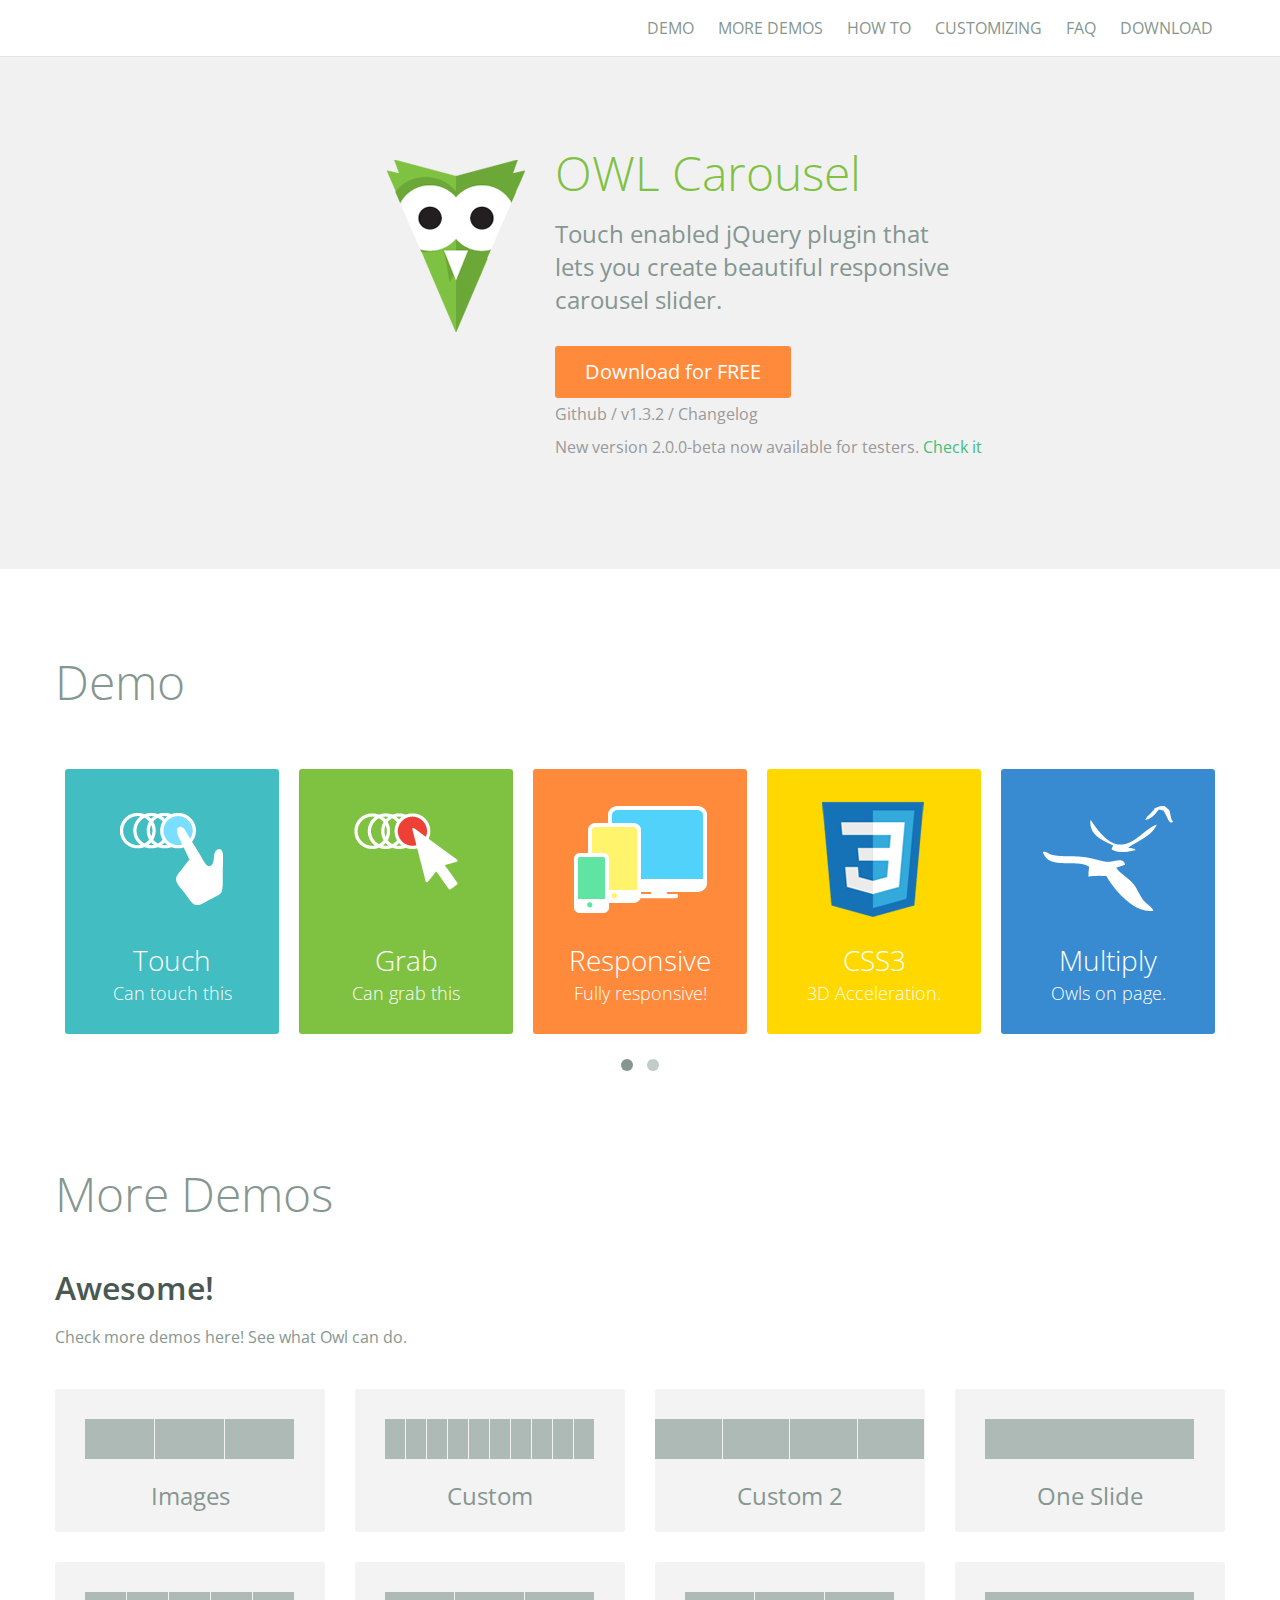
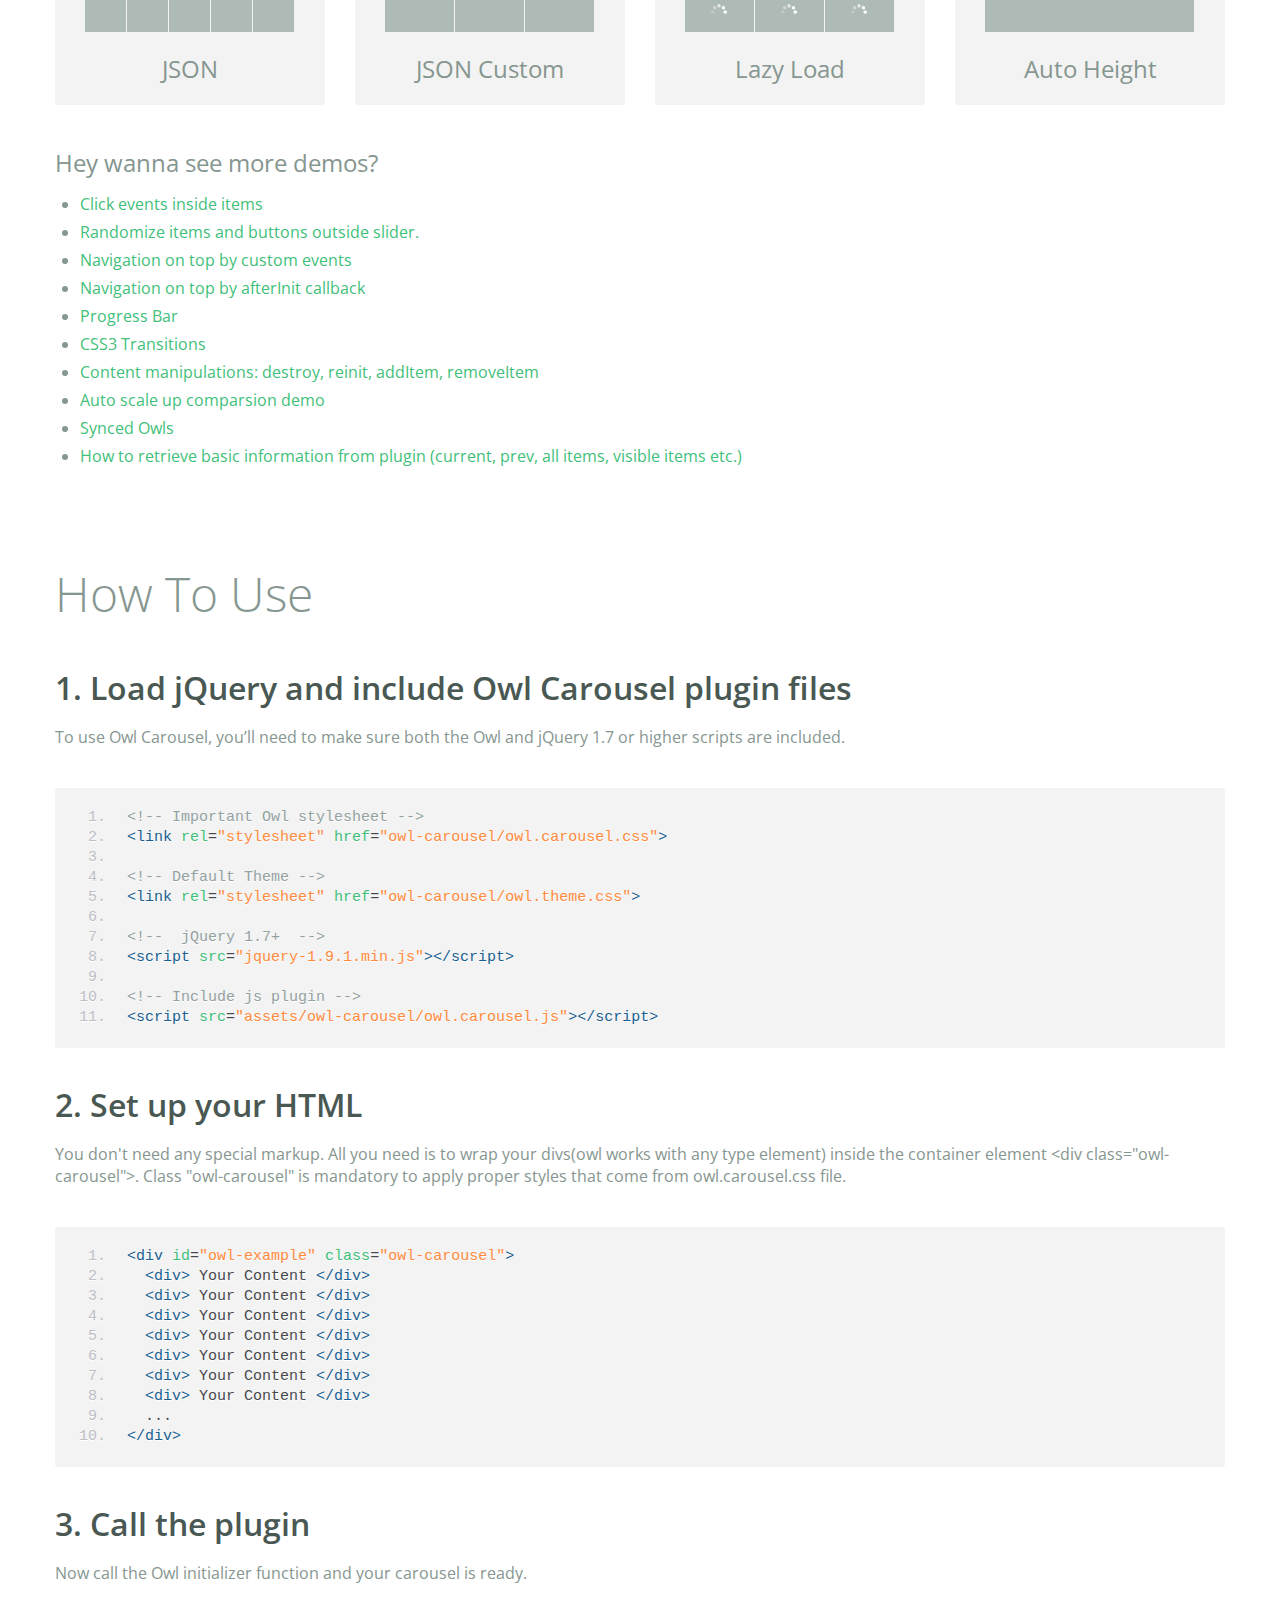
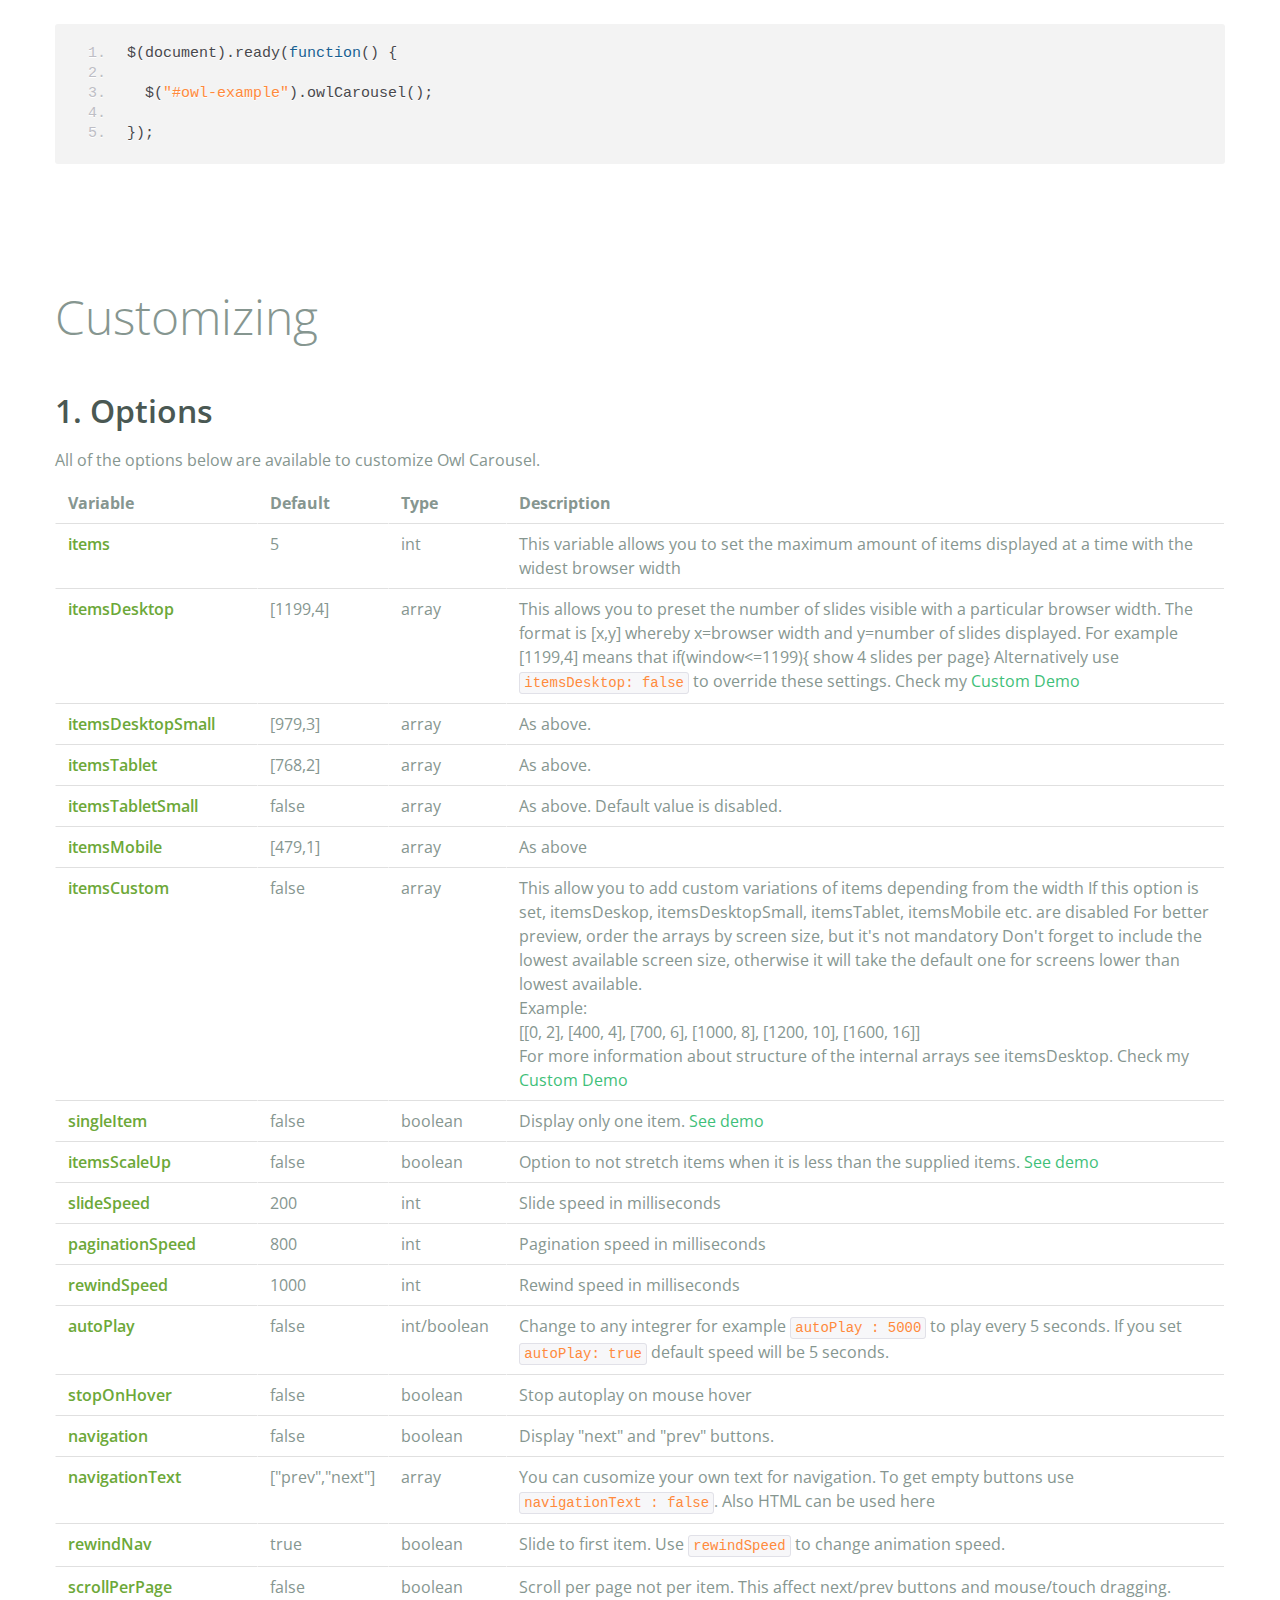
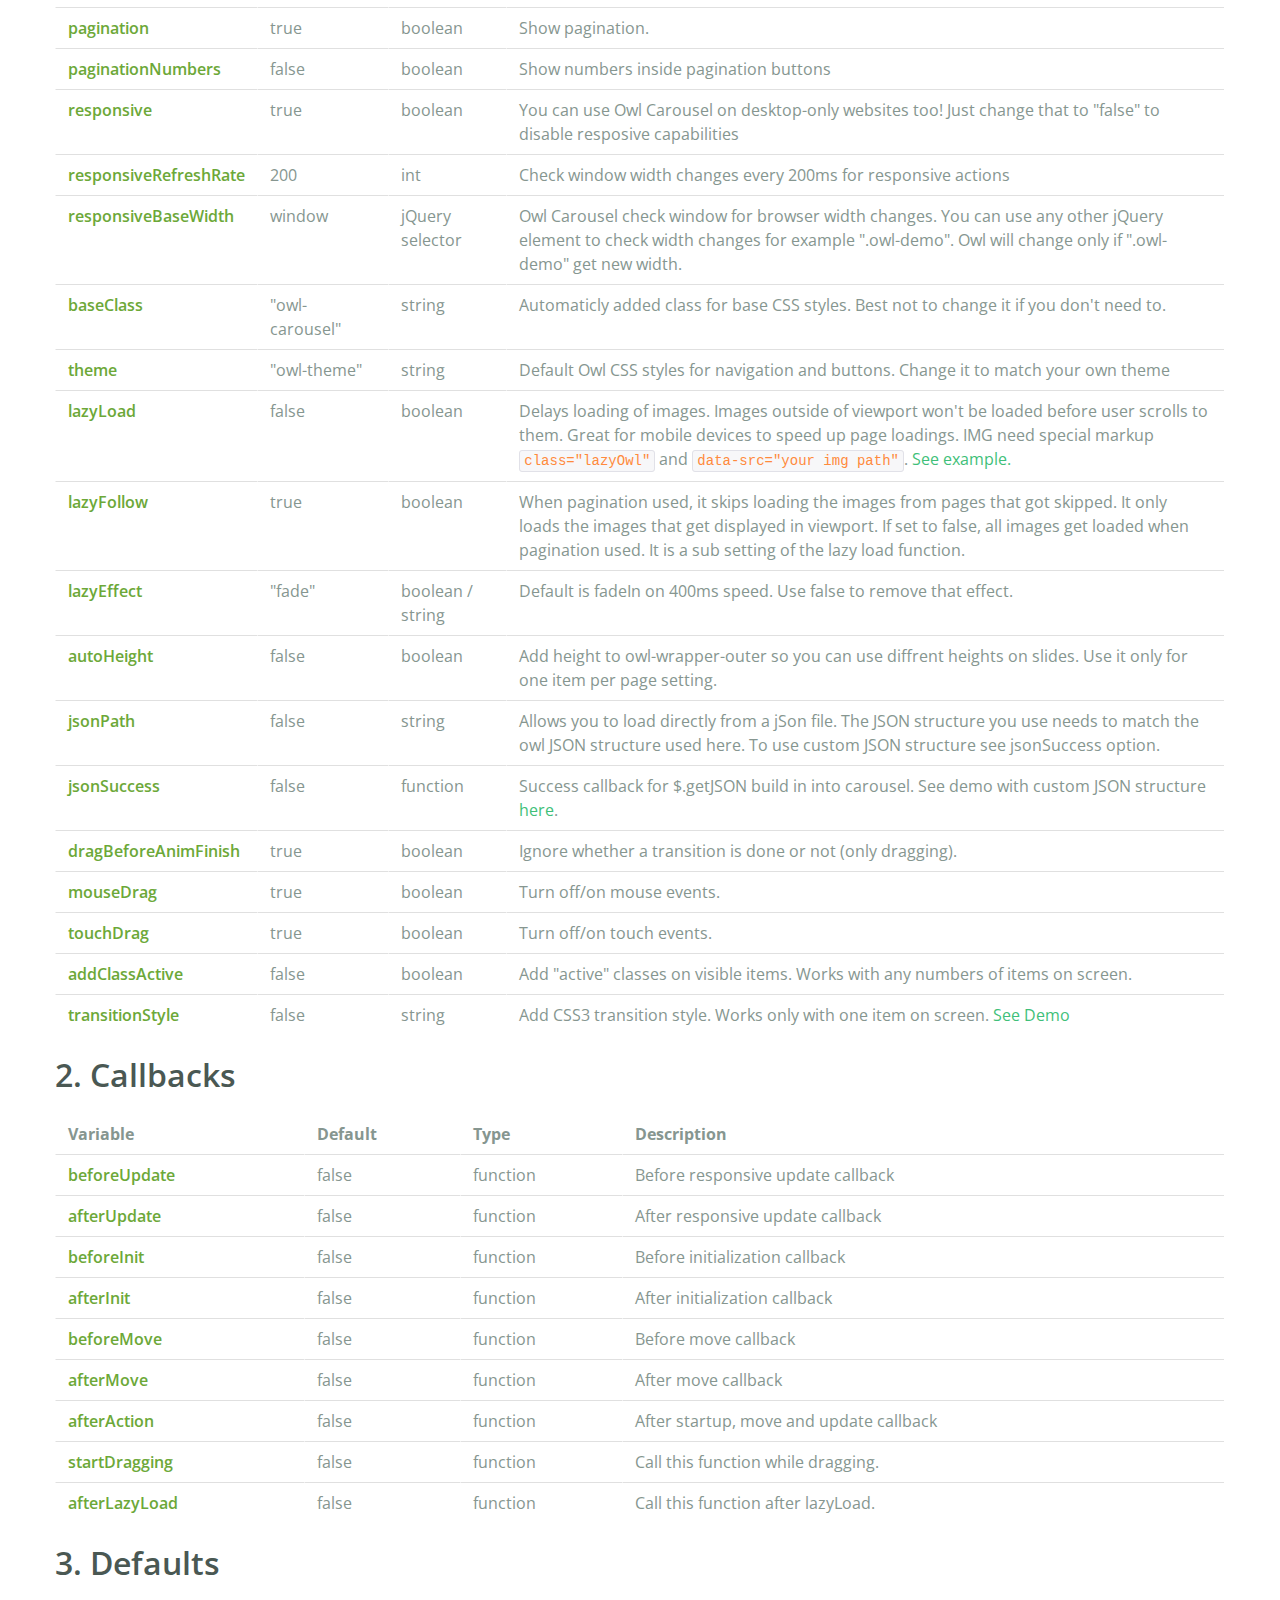
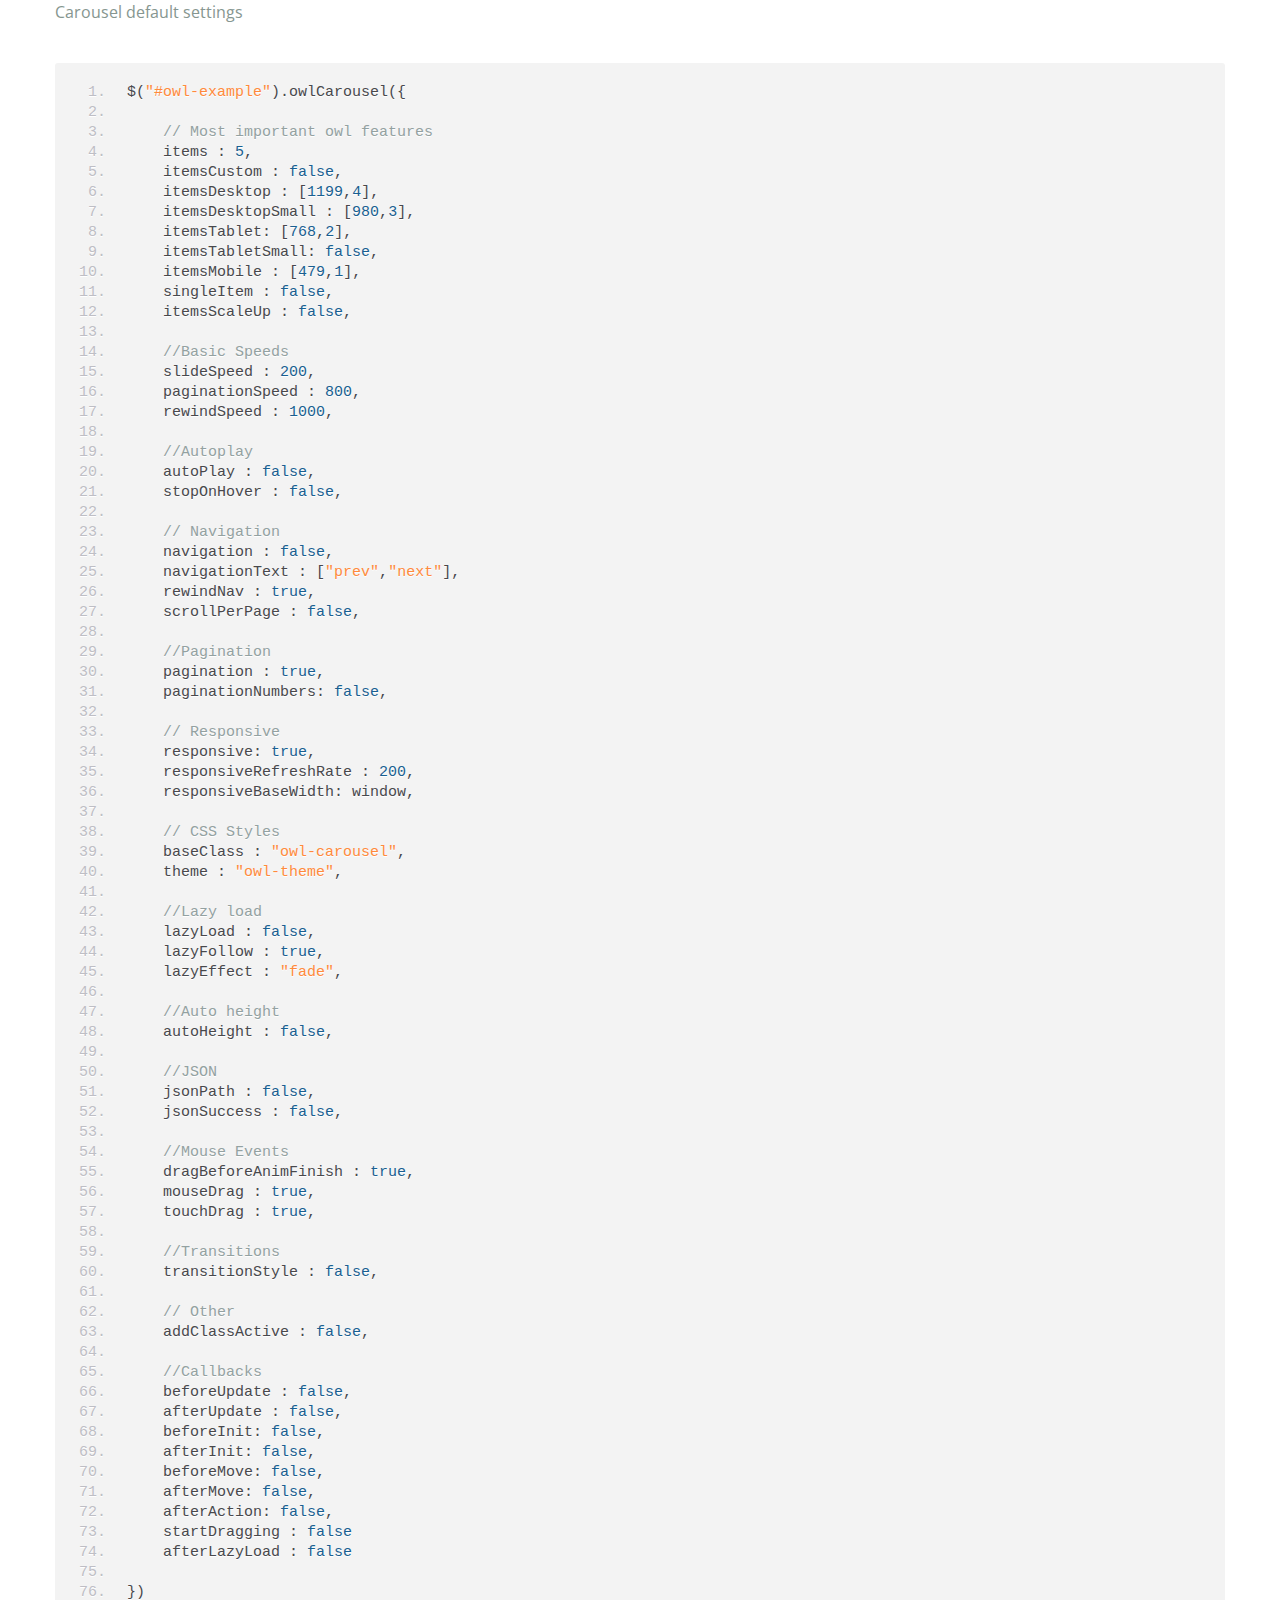
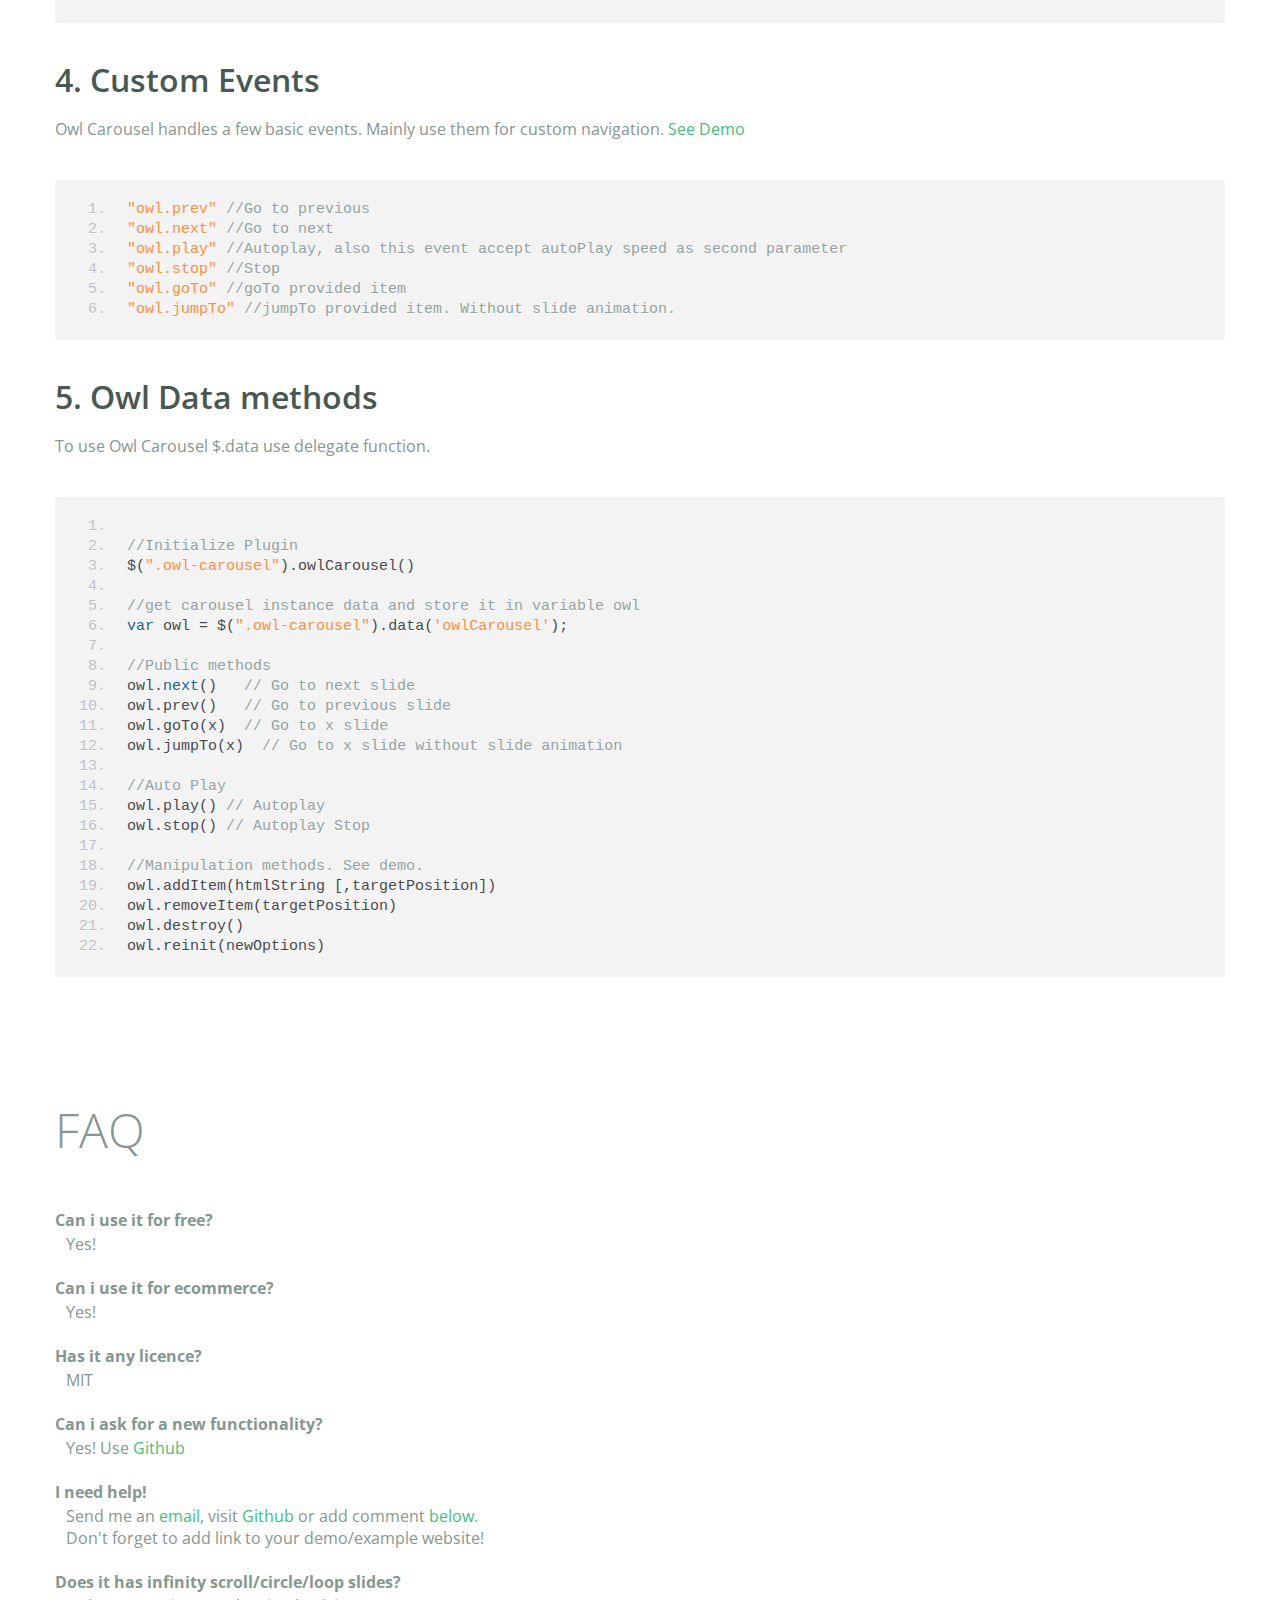
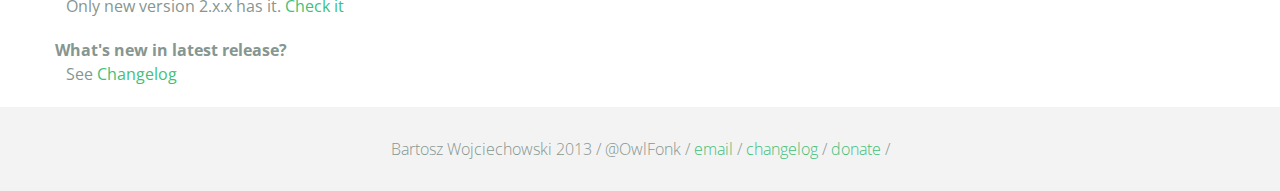
<file: public/carousel/index.html>
<!DOCTYPE html>
<html lang="en">
  <head>
    <meta charset="utf-8">
    <title>Owl Carousel</title>
    <meta name="viewport" content="width=device-width, initial-scale=1.0">
    <meta name="description" content="jQuery Responsive Carousel - Owl Carusel">
    <meta name="author" content="Bartosz Wojciechowski">
    <meta name="keywords" content="HTML,CSS,JSON,JavaScript, jQuery, Responsive, Design, Owl, Carousel, Free">

    <link href='http://fonts.googleapis.com/css?family=Open+Sans:400italic,400,300,600,700' rel='stylesheet' type='text/css'>
    <link href="assets/css/bootstrapTheme.css" rel="stylesheet">
    <link href="assets/css/custom.css" rel="stylesheet">

    <!-- Owl Carousel Assets -->
    <link href="owl-carousel/owl.carousel.css" rel="stylesheet">
    <link href="owl-carousel/owl.theme.css" rel="stylesheet">

    <!-- Prettify -->
    <link href="assets/js/google-code-prettify/prettify.css" rel="stylesheet">

    <!-- Le fav and touch icons -->
    <link rel="apple-touch-icon-precomposed" sizes="144x144" href="assets/ico/apple-touch-icon-144-precomposed.png">
    <link rel="apple-touch-icon-precomposed" sizes="114x114" href="assets/ico/apple-touch-icon-114-precomposed.png">
      <link rel="apple-touch-icon-precomposed" sizes="72x72" href="assets/ico/apple-touch-icon-72-precomposed.png">
                    <link rel="apple-touch-icon-precomposed" href="assets/ico/apple-touch-icon-57-precomposed.png">
                                   <link rel="shortcut icon" href="assets/ico/favicon.png">
  </head>
  <body>
      <div id="top-nav" class="navbar navbar-fixed-top">
        <div class="navbar-inner">
          <div class="container">
            <button type="button" class="btn btn-navbar" data-toggle="collapse" data-target=".nav-collapse">
            <span class="icon-bar"></span>
            <span class="icon-bar"></span>
            <span class="icon-bar"></span>
          </button>
            <div class="nav-collapse collapse">
            <ul class="nav pull-right">
              <li><a href="#demo">Demo</a></li>
              <li><a href="#more-demos">More Demos</a></li>
              <li><a href="#how-to">How To</a></li>
              <li><a href="#customizing">Customizing</a></li>
              <li><a href="#faq">FAQ</a></li>
              <li><a href="owl.carousel.zip" class="download" data-spy="affix" data-offset-top="450">Download</a></li>
            </ul>
            </div>
          </div>
        </div>
      </div>

      <div id="header">
        <div class="container">
          <div class="row">
            <div class="span5">
                <img class="logo" src="assets/img/owl-logo.png" alt="Owl Logo">
              </div>
            <div class="span7">
              <h1>OWL Carousel </h1>
              <h3>Touch enabled jQuery plugin that lets you create beautiful responsive carousel slider.</h3>
              <a class="btn btn-success btn-large" href="owl.carousel.zip">Download for FREE</a>
              <p class="muted"><a class="muted" href="https://github.com/OwlFonk/OwlCarousel">Github</a> / v1.3.2 / <a class="muted" href="changelog.html">Changelog</a></p> 
              <p class="muted">New version 2.0.0-beta now available for testers. <a href="http://www.owlgraphic.com/owlcarousel2/">Check it</a></p>
            </div>
          </div>
        </div>
      </div>

      <div id="demo">
        <div class="container">
          <div class="row">
            <div class="span12">
              <h1>Demo</h1>
            </div>
          </div>

          <div class="row">
            <div class="span12">

              <div id="owl-example" class="owl-carousel">

                <div class="item darkCyan">
                  <img src="assets/img/demo-slides/touch.png" alt="Touch">
                    <h3>Touch</h3>
                    <h4>Can touch this</h4>
                </div>
                <div class="item forestGreen">
                  <img src="assets/img/demo-slides/grab.png" alt="Grab">
                    <h3>Grab</h3>
                    <h4>Can grab this</h4>
                </div>
                <div class="item orange">
                  <img src="assets/img/demo-slides/responsive.png" alt="Responsive">
                    <h3>Responsive</h3>
                    <h4>Fully responsive!</h4>
                </div>

                <div class="item yellow">
                  <img src="assets/img/demo-slides/css3.png" alt="CSS3">
                    <h3>CSS3</h3>
                    <h4>3D Acceleration.</h4>
                </div>

                <div class="item dodgerBlue">
                  <img src="assets/img/demo-slides/multi.png" alt="Multi">
                    <h3>Multiply</h3>
                    <h4>Owls on page.</h4>
                </div>

                <div class="item skyBlue">
                  <img src="assets/img/demo-slides/modern.png" alt="Modern Browsers">
                    <h3>Modern</h3>
                    <h4>Browsers Compatibility</h4>
                </div>

                <div class="item zombieGreen">
                  <img src="assets/img/demo-slides/zombie.png" alt="Zombie Browsers - old ones">
                    <h3>Zombie</h3>
                    <h4>Browsers Compatibility</h4>
                </div>

                <div class="item violet">
                  <img src="assets/img/demo-slides/controls.png" alt="Take Control">
                    <h3>Take Control</h3>
                    <h4>The way you like</h4>
                </div>

                <div class="item yellowLight">
                  <img src="assets/img/demo-slides/feather.png" alt="Light">
                    <h3>Light</h3>
                    <h4>As a feather</h4>
                </div>

                <div class="item steelGray">
                  <img src="assets/img/demo-slides/tons.png" alt="Tons of Opotions">
                    <h3>Tons</h3>
                    <h4>of options</h4>
                </div>

              </div>


            </div>
          </div>

        </div>
      </div>

    <div id="more-demos">
      <div class="container">

        <div class="row">
          <div class="span12">
            <h1>More Demos</h1>
            <h2>Awesome!</h2>
            <p>Check more demos here! See what Owl can do.</p>
          </div>
        </div>

        <div class="row demos-row">
          <div class="span3">
            <a href="demos/images.html" class="demo-box">
              <div class="demo-wrapper demo-images clearfix">
                <div class="demo-slide"><div class="bg"></div></div>
                <div class="demo-slide"><div class="bg"></div></div>
                <div class="demo-slide"><div class="bg"></div></div>
              </div>
              <h3>Images</h3>
            </a>
          </div>

          <div class="span3">
            <a href="demos/custom.html" class="demo-box">
              <div class="demo-wrapper demo-custom clearfix">
                <div class="demo-slide"><div class="bg"></div></div>
                <div class="demo-slide"><div class="bg"></div></div>
                <div class="demo-slide"><div class="bg"></div></div>
                <div class="demo-slide"><div class="bg"></div></div>
                <div class="demo-slide"><div class="bg"></div></div>
                <div class="demo-slide"><div class="bg"></div></div>
                <div class="demo-slide"><div class="bg"></div></div>
                <div class="demo-slide"><div class="bg"></div></div>
                <div class="demo-slide"><div class="bg"></div></div>
                <div class="demo-slide"><div class="bg"></div></div>
              </div>
              <h3>Custom</h3>
            </a>
          </div>

          <div class="span3">
            <a href="demos/itemsCustom.html" class="demo-box">
              <div class="demo-wrapper demo-full clearfix">
                <div class="demo-slide"><div class="bg"></div></div>
                <div class="demo-slide"><div class="bg"></div></div>
                <div class="demo-slide"><div class="bg"></div></div>
                <div class="demo-slide"><div class="bg"></div></div>
              </div>
              <h3>Custom 2</h3>
            </a>
          </div>

          <div class="span3">
            <a href="demos/one.html" class="demo-box">
              <div class="demo-wrapper demo-one clearfix">
                <div class="demo-slide"><div class="bg"></div></div>
              </div>
              <h3>One Slide</h3>
            </a>
          </div>

        </div>
        <div class="row demos-row">
          <div class="span3">
            <a href="demos/json.html" class="demo-box">
              <div class="demo-wrapper demo-Json clearfix">
                <div class="demo-slide"><div class="bg"></div></div>
                <div class="demo-slide"><div class="bg"></div></div>
                <div class="demo-slide"><div class="bg"></div></div>
                <div class="demo-slide"><div class="bg"></div></div>
                <div class="demo-slide"><div class="bg"></div></div>
              </div>
              <h3>JSON</h3>
            </a>
          </div>

          <div class="span3">
            <a href="demos/customJson.html" class="demo-box">
              <div class="demo-wrapper demo-Json-custom clearfix">
                <div class="demo-slide"><div class="bg"></div></div>
                <div class="demo-slide"><div class="bg"></div></div>
                <div class="demo-slide"><div class="bg"></div></div>
              </div>
              <h3>JSON Custom</h3>
            </a>
          </div>

          <div class="span3">
            <a href="demos/lazyLoad.html" class="demo-box">
              <div class="demo-wrapper demo-lazy clearfix">
                <div class="demo-slide"><div class="bg"></div></div>
                <div class="demo-slide"><div class="bg"></div></div>
                <div class="demo-slide"><div class="bg"></div></div>
              </div>
              <h3>Lazy Load</h3>
            </a>
          </div>

          <div class="span3">
            <a href="demos/autoHeight.html" class="demo-box">
              <div class="demo-wrapper demo-height clearfix">
                <div class="demo-slide"><div class="bg"></div></div>
              </div>
              <h3>Auto Height</h3>
            </a>
          </div>

          
        </div>

        <div class="row">
          <div class="span12">
            <h3>Hey wanna see more demos?</h3>
            <ul>
              <li>
                <a href="demos/click.html">Click events inside items</a>
              </li>
              <li>
                <a href="demos/randomOrder.html">Randomize items and buttons outside slider.</a>
              </li>
              <li>
                <a href="demos/navOnTop.html">Navigation on top by custom events</a>
              </li>
              <li>
                <a href="demos/navOnTop2.html">Navigation on top by afterInit callback</a>
              </li>
              <li>
                <a href="demos/progressBar.html">Progress Bar</a>
              </li>
              <li>
                <a href="demos/transitions.html">CSS3 Transitions</a>
              </li>
              <li>
                <a href="demos/manipulations.html">Content manipulations: destroy, reinit, addItem, removeItem</a>
              </li>
              <li>
                <a href="demos/scaleup.html">Auto scale up comparsion demo</a>
              </li>
              <li>
                <a href="demos/sync.html">Synced Owls</a>
              </li>
              <li>
                <a href="demos/owlStatus.html">How to retrieve basic information from plugin (current, prev, all items, visible items etc.)</a>
              </li>
            </ul>
            
          </div>
        </div>


      </div>
    </div>

    <div id="how-to">
      <div class="container">
        <div class="row">
          <div class="span12">
            <h1>How To Use</h1>
            <h2>1. Load jQuery and include Owl Carousel plugin files</h2>
            <p>To use Owl Carousel, you’ll need to make sure both the Owl and jQuery 1.7 or higher scripts are included.</p>
<pre class="pre-show prettyprint linenums">
&lt;!-- Important Owl stylesheet --&gt;
&lt;link rel="stylesheet" href="owl-carousel/owl.carousel.css"&gt;

&lt;!-- Default Theme --&gt;
&lt;link rel="stylesheet" href="owl-carousel/owl.theme.css"&gt;

&lt;!--  jQuery 1.7+  --&gt;
&lt;script src="jquery-1.9.1.min.js"&gt;&lt;/script&gt;

&lt;!-- Include js plugin --&gt;
&lt;script src="assets/owl-carousel/owl.carousel.js"&gt;&lt;/script&gt;
</pre>
          <h2>2. Set up your HTML</h2>
          <p>You don't need any special markup. All you need is to wrap your divs(owl works with any type element) inside the container element &lt;div class="owl-carousel"&gt;. Class "owl-carousel" is mandatory to apply proper styles that come from owl.carousel.css file.</p>
<pre class="pre-show prettyprint linenums">
&lt;div id="owl-example" class="owl-carousel"&gt;
  &lt;div&gt; Your Content &lt;/div&gt;
  &lt;div&gt; Your Content &lt;/div&gt;
  &lt;div&gt; Your Content &lt;/div&gt;
  &lt;div&gt; Your Content &lt;/div&gt;
  &lt;div&gt; Your Content &lt;/div&gt;
  &lt;div&gt; Your Content &lt;/div&gt;
  &lt;div&gt; Your Content &lt;/div&gt;
  ...
&lt;/div>
</pre>    
          <h2>3. Call the plugin</h2>
          <p>Now call the Owl initializer function and your carousel is ready.</p>
<pre class="pre-show prettyprint linenums">
$(document).ready(function() {

  $("#owl-example").owlCarousel();

});
</pre>  
          </div>
        </div>
      </div>
    </div>


    <div id="customizing">
      <div class="container">
        <div class="row">
          <div class="span12">
            <h1>Customizing</h1>
            <h2>1. Options</h2>
            <p>All of the options below are available to customize Owl Carousel.</p> 
            <table class="table hp-table table-bordered table-striped">
              <thead>
                <tr>
                  <th>Variable</th>
                  <th>Default</th>
                  <th>Type</th>
                  <th>Description</th>
                </tr>
              </thead>
              <tbody>
                <tr>
                  <td><span class="text-emp">items</span></td>
                  <td>5</td>
                  <td>int</td>
                  <td>This variable allows you to set the maximum amount of items displayed at a time with the widest browser width</td>
                </tr>
                 <tr>
                  <td><span class="text-emp">itemsDesktop</span></td>
                  <td>[1199,4]</td>
                  <td>array</td>
                  <td>This allows you to preset the number of slides visible with a particular browser width. The format is [x,y] whereby x=browser width and y=number of slides displayed. For example [1199,4] means that if(window&lt;=1199){ show 4 slides per page}
                    Alternatively use <code>itemsDesktop: false</code> to override these settings. Check my <a href="demos/custom.html">Custom Demo</a></td>
                </tr>
                <tr>
                  <td><span class="text-emp">itemsDesktopSmall</span></td>
                  <td>[979,3]</td>
                  <td>array</td>
                  <td>As above.</td>
                </tr>
                <tr>
                  <td><span class="text-emp">itemsTablet</span></td>
                  <td>[768,2]</td>
                  <td>array</td>
                  <td>As above.</td>
                </tr>
                <tr>
                  <td><span class="text-emp">itemsTabletSmall</span></td>
                  <td>false</td>
                  <td>array</td>
                  <td>As above. Default value is disabled.</td>
                </tr>
                <tr>
                  <td><span class="text-emp">itemsMobile</span></td>
                  <td>[479,1]</td>
                  <td>array</td>
                  <td>As above</td>
                </tr>
                <tr>
                  <td><span class="text-emp">itemsCustom</span></td>
                  <td>false</td>
                  <td>array</td>
                  <td>
                    This allow you to add custom variations of items depending from the width
                    If this option is set, itemsDeskop, itemsDesktopSmall, itemsTablet, itemsMobile etc. are disabled
                    For better preview, order the arrays by screen size, but it's not mandatory
                    Don't forget to include the lowest available screen size, otherwise it will take the default one for screens lower than lowest available.
                    <br />Example:<br /> [[0, 2], [400, 4], [700, 6], [1000, 8], [1200, 10], [1600, 16]]<br />
                    For more information about structure of the internal arrays see itemsDesktop. Check my <a href="demos/custom.html">Custom Demo</a></td>
                </tr>
                <tr>
                  <td><span class="text-emp">singleItem</span></td>
                  <td>false</td>
                  <td>boolean</td>
                  <td>Display only one item. <a href="demos/one.html">See demo</a></td>
                </tr>
                <tr>
                  <td><span class="text-emp">itemsScaleUp</span></td>
                  <td>false</td>
                  <td>boolean</td>
                  <td>Option to not stretch items when it is less than the supplied items. <a href="demos/scaleup.html">See demo</a></td>
                </tr>
                <tr>
                  <td><span class="text-emp">slideSpeed</span></td>
                  <td>200</td>
                  <td>int</td>
                  <td>Slide speed in milliseconds</td>
                </tr>
                <tr>
                  <td><span class="text-emp">paginationSpeed</span></td>
                  <td>800</td>
                  <td>int</td>
                  <td>Pagination speed in milliseconds</td>
                </tr>
                <tr>
                  <td><span class="text-emp">rewindSpeed</span></td>
                  <td>1000</td>
                  <td>int</td>
                  <td>Rewind speed in milliseconds</td>
                </tr>
                <tr>
                  <td><span class="text-emp">autoPlay</span></td>
                  <td>false</td>
                  <td>int/boolean</td>
                  <td>Change to any integrer for example <code>autoPlay : 5000</code> to play every 5 seconds. If you set <code>autoPlay: true</code> default speed will be 5 seconds.</td>
                </tr>
                <tr>
                <tr>
                  <td><span class="text-emp">stopOnHover</span></td>
                  <td>false</td>
                  <td>boolean</td>
                  <td>Stop autoplay on mouse hover</td>
                </tr>
                <tr>
                <tr>
                  <td><span class="text-emp">navigation</span></td>
                  <td>false</td>
                  <td>boolean</td>
                  <td>Display "next" and "prev" buttons.</td>
                </tr>
                <tr>
                  <td><span class="text-emp">navigationText</span></td>
                  <td>["prev","next"]</td>
                  <td>array</td>
                  <td>You can cusomize your own text for navigation. To get empty buttons use <code>navigationText : false</code>. Also HTML can be used here</td>
                </tr>
                <tr>
                  <td><span class="text-emp">rewindNav</span></td>
                  <td>true</td>
                  <td>boolean</td>
                  <td>Slide to first item. Use <code>rewindSpeed</code> to change animation speed. </td>
                </tr>
                <tr>
                  <td><span class="text-emp">scrollPerPage</span></td>
                  <td>false</td>
                  <td>boolean</td>
                  <td>Scroll per page not per item. This affect next/prev buttons and mouse/touch dragging.</td>
                </tr>
                <tr>
                  <td><span class="text-emp">pagination</span></td>
                  <td>true</td>
                  <td>boolean</td>
                  <td>Show pagination.</td>
                </tr>
                <tr>
                  <td><span class="text-emp">paginationNumbers</span></td>
                  <td>false</td>
                  <td>boolean</td>
                  <td>Show numbers inside pagination buttons</td>
                </tr>
                <tr>
                  <td><span class="text-emp">responsive</span></td>
                  <td>true</td>
                  <td>boolean</td>
                  <td>You can use Owl Carousel on desktop-only websites too! Just change that to "false" to disable resposive capabilities</td>
                </tr>
                <tr>
                  <td><span class="text-emp">responsiveRefreshRate</span></td>
                  <td>200</td>
                  <td>int</td>
                  <td>Check window width changes every 200ms for responsive actions</td>
                </tr>
                <tr>
                  <td><span class="text-emp">responsiveBaseWidth</span></td>
                  <td>window</td>
                  <td>jQuery selector</td>
                  <td>Owl Carousel check window for browser width changes. You can use any other jQuery element to check width changes for example ".owl-demo". Owl will change only if ".owl-demo" get new width.</td>
                </tr>
                <tr>
                  <td><span class="text-emp">baseClass</span></td>
                  <td>"owl-carousel"</td>
                  <td>string</td>
                  <td>Automaticly added class for base CSS styles. Best not to change it if you don't need to.</td>
                </tr>
                <tr>
                  <td><span class="text-emp">theme</span></td>
                  <td>"owl-theme"</td>
                  <td>string</td>
                  <td>Default Owl CSS styles for navigation and buttons. Change it to match your own theme</td>
                </tr>
                <tr>
                  <td><span class="text-emp">lazyLoad</span></td>
                  <td>false</td>
                  <td>boolean</td>
                  <td>Delays loading of images. Images outside of viewport won't be loaded before user scrolls to them. Great for mobile devices to speed up page loadings. IMG need special markup <code>class="lazyOwl"</code> and <code>data-src="your img path"</code>. <a href="demos/lazyLoad.html">See example.</a></td>
                </tr>
                <tr>
                  <td><span class="text-emp">lazyFollow</span></td>
                  <td>true</td>
                  <td>boolean</td>
                  <td>When pagination used, it skips loading the images from pages that got skipped. It only loads the images that get displayed in viewport. If set to false, all images get loaded when pagination used. It is a sub setting of the lazy load function.</td>
                </tr>
                <tr>
                  <td><span class="text-emp">lazyEffect</span></td>
                  <td>"fade"</td>
                  <td>boolean / string</td>
                  <td>Default is fadeIn on 400ms speed. Use false to remove that effect.</td>
                </tr>
                <tr>
                  <td><span class="text-emp">autoHeight</span></td>
                  <td>false</td>
                  <td>boolean</td>
                  <td>Add height to owl-wrapper-outer so you can use diffrent heights on slides. Use it only for one item per page setting.</td>
                </tr>
                <tr>
                  <td><span class="text-emp">jsonPath</span></td>
                  <td>false</td>
                  <td>string</td>
                  <td>Allows you to load directly from a jSon file. The JSON structure you use needs to match the owl JSON structure used here. To use custom JSON structure see jsonSuccess option.</td>
                </tr>
                <tr>
                  <td><span class="text-emp">jsonSuccess</span></td>
                  <td>false</td>
                  <td>function</td>
                  <td>Success callback for $.getJSON build in into carousel. See demo with custom JSON structure <a href="demos/customJson.html">here</a>. </td>
                </tr>
                <tr>
                  <td><span class="text-emp">dragBeforeAnimFinish</span></td>
                  <td>true</td>
                  <td>boolean</td>
                  <td>Ignore whether a transition is done or not (only dragging).</td>
                </tr>
                <tr>
                  <td><span class="text-emp">mouseDrag</span></td>
                  <td>true</td>
                  <td>boolean</td>
                  <td>Turn off/on mouse events.</td>
                </tr>
                <tr>
                  <td><span class="text-emp">touchDrag</span></td>
                  <td>true</td>
                  <td>boolean</td>
                  <td>Turn off/on touch events.</td>
                </tr>
                <tr>
                  <td><span class="text-emp">addClassActive</span></td>
                  <td>false</td>
                  <td>boolean</td>
                  <td>Add "active" classes on visible items. Works with any numbers of items on screen.</td>
                </tr>
                <tr>
                  <td><span class="text-emp">transitionStyle</span></td>
                  <td>false</td>
                  <td>string</td>
                  <td>Add CSS3 transition style. Works only with one item on screen. <a href="demos/transitions.html">See Demo</a></td>
                </tr>
              </tbody>
            </table>
            <h2>2. Callbacks</h2>
            <table class="table hp-table table-bordered table-striped">
              <thead>
                <tr>
                  <th>Variable</th>
                  <th>Default</th>
                  <th>Type</th>
                  <th>Description</th>
                </tr>
              </thead>
              <tbody>
                <tr>
                  <td><span class="text-emp">beforeUpdate</span></td>
                  <td>false</td>
                  <td>function</td>
                  <td>Before responsive update callback</td>
                </tr>
                <tr>
                  <td><span class="text-emp">afterUpdate</span></td>
                  <td>false</td>
                  <td>function</td>
                  <td>After responsive update callback</td>
                </tr>
                <tr>
                  <td><span class="text-emp">beforeInit</span></td>
                  <td>false</td>
                  <td>function</td>
                  <td>Before initialization callback</td>
                </tr>
                <tr>
                  <td><span class="text-emp">afterInit</span></td>
                  <td>false</td>
                  <td>function</td>
                  <td>After initialization callback</td>
                </tr>
                <tr>
                  <td><span class="text-emp">beforeMove</span></td>
                  <td>false</td>
                  <td>function</td>
                  <td>Before move callback</td>
                </tr>
                <tr>
                  <td><span class="text-emp">afterMove</span></td>
                  <td>false</td>
                  <td>function</td>
                  <td>After move callback</td>
                </tr>
                <tr>
                  <td><span class="text-emp">afterAction</span></td>
                  <td>false</td>
                  <td>function</td>
                  <td>After startup, move and update callback</td>
                </tr>
                <tr>
                  <td><span class="text-emp">startDragging</span></td>
                  <td>false</td>
                  <td>function</td>
                  <td>Call this function while dragging.</td>
                </tr>
                <tr>
                  <td><span class="text-emp">afterLazyLoad</span></td>
                  <td>false</td>
                  <td>function</td>
                  <td>Call this function after lazyLoad.</td>
                </tr>
              </tbody>
            </table>

              <h2>3. Defaults</h2>
              <p>Carousel default settings</p>
<pre class="pre-show prettyprint linenums">
$("#owl-example").owlCarousel({

    // Most important owl features
    items : 5,
    itemsCustom : false,
    itemsDesktop : [1199,4],
    itemsDesktopSmall : [980,3],
    itemsTablet: [768,2],
    itemsTabletSmall: false,
    itemsMobile : [479,1],
    singleItem : false,
    itemsScaleUp : false,

    //Basic Speeds
    slideSpeed : 200,
    paginationSpeed : 800,
    rewindSpeed : 1000,

    //Autoplay
    autoPlay : false,
    stopOnHover : false,

    // Navigation
    navigation : false,
    navigationText : ["prev","next"],
    rewindNav : true,
    scrollPerPage : false,

    //Pagination
    pagination : true,
    paginationNumbers: false,

    // Responsive 
    responsive: true,
    responsiveRefreshRate : 200,
    responsiveBaseWidth: window,

    // CSS Styles
    baseClass : "owl-carousel",
    theme : "owl-theme",

    //Lazy load
    lazyLoad : false,
    lazyFollow : true,
    lazyEffect : "fade",

    //Auto height
    autoHeight : false,

    //JSON 
    jsonPath : false, 
    jsonSuccess : false,

    //Mouse Events
    dragBeforeAnimFinish : true,
    mouseDrag : true,
    touchDrag : true,

    //Transitions
    transitionStyle : false,

    // Other
    addClassActive : false,

    //Callbacks
    beforeUpdate : false,
    afterUpdate : false,
    beforeInit: false, 
    afterInit: false, 
    beforeMove: false, 
    afterMove: false,
    afterAction: false,
    startDragging : false
    afterLazyLoad : false

})
</pre>
              <h2>4. Custom Events</h2>
              <p>Owl Carousel handles a few basic events. Mainly use them for custom navigation. <a href="demos/custom.html">See Demo</a></p>

<pre class="pre-show prettyprint linenums">
"owl.prev" //Go to previous
"owl.next" //Go to next
"owl.play" //Autoplay, also this event accept autoPlay speed as second parameter
"owl.stop" //Stop
"owl.goTo" //goTo provided item
"owl.jumpTo" //jumpTo provided item. Without slide animation.
</pre>

              <h2>5. Owl Data methods</h2>
              <p>To use Owl Carousel $.data use delegate function.</p>
              
<pre class="pre-show prettyprint linenums">

//Initialize Plugin
$(".owl-carousel").owlCarousel()

//get carousel instance data and store it in variable owl
var owl = $(".owl-carousel").data('owlCarousel');

//Public methods
owl.next()   // Go to next slide
owl.prev()   // Go to previous slide
owl.goTo(x)  // Go to x slide
owl.jumpTo(x)  // Go to x slide without slide animation

//Auto Play
owl.play() // Autoplay
owl.stop() // Autoplay Stop

//Manipulation methods. <a href="demos/manipulations.html">See demo.</a>
owl.addItem(htmlString [,targetPosition])
owl.removeItem(targetPosition)
owl.destroy()
owl.reinit(newOptions)
</pre>
          </div>
        </div>
      </div>
    </div>

    <div id="faq" class="container">
      <div class="row">
        <div class="span12">
          <h1>FAQ</h1>
          <dl>
            <dt>Can i use it for free?</dt>
            <dd>Yes!</dd>
            <dt>Can i use it for ecommerce?</dt>
            <dd>Yes!</dd>
            <dt>Has it any licence?</dt>
            <dd>MIT</dd>
            <dt>Can i ask for a new functionality?</dt>
            <dd>Yes! Use <a href="https://github.com/OwlFonk/OwlCarousel">Github</a></dd>
            <dt>I need help!</dt>
            <dd>Send me an <a href="mailto:owl@owlgraphic.com?subject=Hey Owl! I need help">email</a>, visit <a href="https://github.com/OwlFonk/OwlCarousel">Github</a> or add comment <a href="#disqus">below.</a><br>Don't forget to add link to your demo/example website!</dd>
            <dt>Does it has infinity scroll/circle/loop slides?</dt>
            <dd>Only new version 2.x.x has it. <a href="http://www.owlgraphic.com/owlcarousel2/">Check it</a></dd>
            <dt>What's new in latest release?</dt>
            <dd>See <a href="changelog.html">Changelog</a></dd>
          </dl>
        </div>
      </div>
    </div>

    <div class="container disqus">
        <div class="row">
          <div class="span12">
            <h1>Disqus</h1>

    <div id="disqus_thread"></div>
    <noscript>Please enable JavaScript to view the <a href="http://disqus.com/?ref_noscript">comments powered by Disqus.</a></noscript>
    <a href="http://disqus.com" class="dsq-brlink">comments powered by <span class="logo-disqus">Disqus</span></a>
      </div>
    </div>
  </div>

    <div id="footer">
      <div class="container">
        <div class="row">
          <div class="span12">
            <h5>Bartosz Wojciechowski 2013 / @OwlFonk / 
            <a href="mailto:owl@owlgraphic.com?subject=Hey Owl!">email</a> / 
            <a href="changelog.html">changelog</a> /
            <a href="https://www.paypal.com/cgi-bin/webscr?cmd=_s-xclick&hosted_button_id=EFSGXZS7V2U9N">donate</a> / 
            <a href="https://twitter.com/share" class="twitter-share-button" data-url="http://owlgraphic.com/owlcarousel/" data-text="Awesome jQuery Owl Carousel Responsive Plugin" data-via="OwlFonk" data-count="none" data-hashtags="owlcarousel"></a>
            <script>
            var owldomain = window.location.hostname.indexOf("owlgraphic");
            if(owldomain !== -1){
              !function(d,s,id){var js,fjs=d.getElementsByTagName(s)[0],p=/^http:/.test(d.location)?'http':'https';if(!d.getElementById(id)){js=d.createElement(s);js.id=id;js.src=p+'://platform.twitter.com/widgets.js';fjs.parentNode.insertBefore(js,fjs);}}(document, 'script', 'twitter-wjs');
            }
            </script>
            </h5>
          </div>
        </div>
      </div>
    </div>


    <script src="assets/js/jquery-1.9.1.min.js"></script>
    <script src="owl-carousel/owl.carousel.min.js"></script>

    <!-- Frontpage Demo -->
    <script>

    $(document).ready(function($) {
      $("#owl-example").owlCarousel();
    });


    $("body").data("page", "frontpage");

    </script>
    <script src="assets/js/bootstrap-collapse.js"></script>
    <script src="assets/js/bootstrap-transition.js"></script>

    <script src="assets/js/google-code-prettify/prettify.js"></script>
	  <script src="assets/js/application.js"></script>

    <script type="text/javascript">
    jQuery(function($){
      var disqus_loaded = false;
      var top = $("#faq").offset().top; 
      var owldomain = window.location.hostname.indexOf("owlgraphic");
      var comments = window.location.href.indexOf("comment");

      if(owldomain !== -1){
        function check(){
          if ( (!disqus_loaded && $(window).scrollTop() + $(window).height() > top) || (comments !== -1) ){
            $(window).off( "scroll" )
            disqus_loaded = true;
            /* * * CONFIGURATION VARIABLES: EDIT BEFORE PASTING INTO YOUR WEBPAGE * * */
            var disqus_shortname = 'owlcarousel'; // required: replace example with your forum shortname
            var disqus_identifier = 'OWL Carousel';
            //var disqus_url = 'http://owlgraphic.com/owlcarousel/';
            /* * * DON'T EDIT BELOW THIS LINE * * */
            (function() {
                var dsq = document.createElement('script'); dsq.type = 'text/javascript'; dsq.async = true;
                dsq.src = '//' + disqus_shortname + '.disqus.com/embed.js';
                (document.getElementsByTagName('head')[0] || document.getElementsByTagName('body')[0]).appendChild(dsq);
            })();
          }
        }
        $(window).on( "scroll", check )
        check();
      } else {
        $('.disqus').hide();
      }
    });
    </script>

    <script>
    var owldomain = window.location.hostname.indexOf("owlgraphic");
    if(owldomain !== -1){
      (function(i,s,o,g,r,a,m){i['GoogleAnalyticsObject']=r;i[r]=i[r]||function(){
      (i[r].q=i[r].q||[]).push(arguments)},i[r].l=1*new Date();a=s.createElement(o),
      m=s.getElementsByTagName(o)[0];a.async=1;a.src=g;m.parentNode.insertBefore(a,m)
      })(window,document,'script','//www.google-analytics.com/analytics.js','ga');

      ga('create', 'UA-41541058-1', 'owlgraphic.com');
      ga('send', 'pageview');
    }
    </script>

  </body>
</html>
</file>
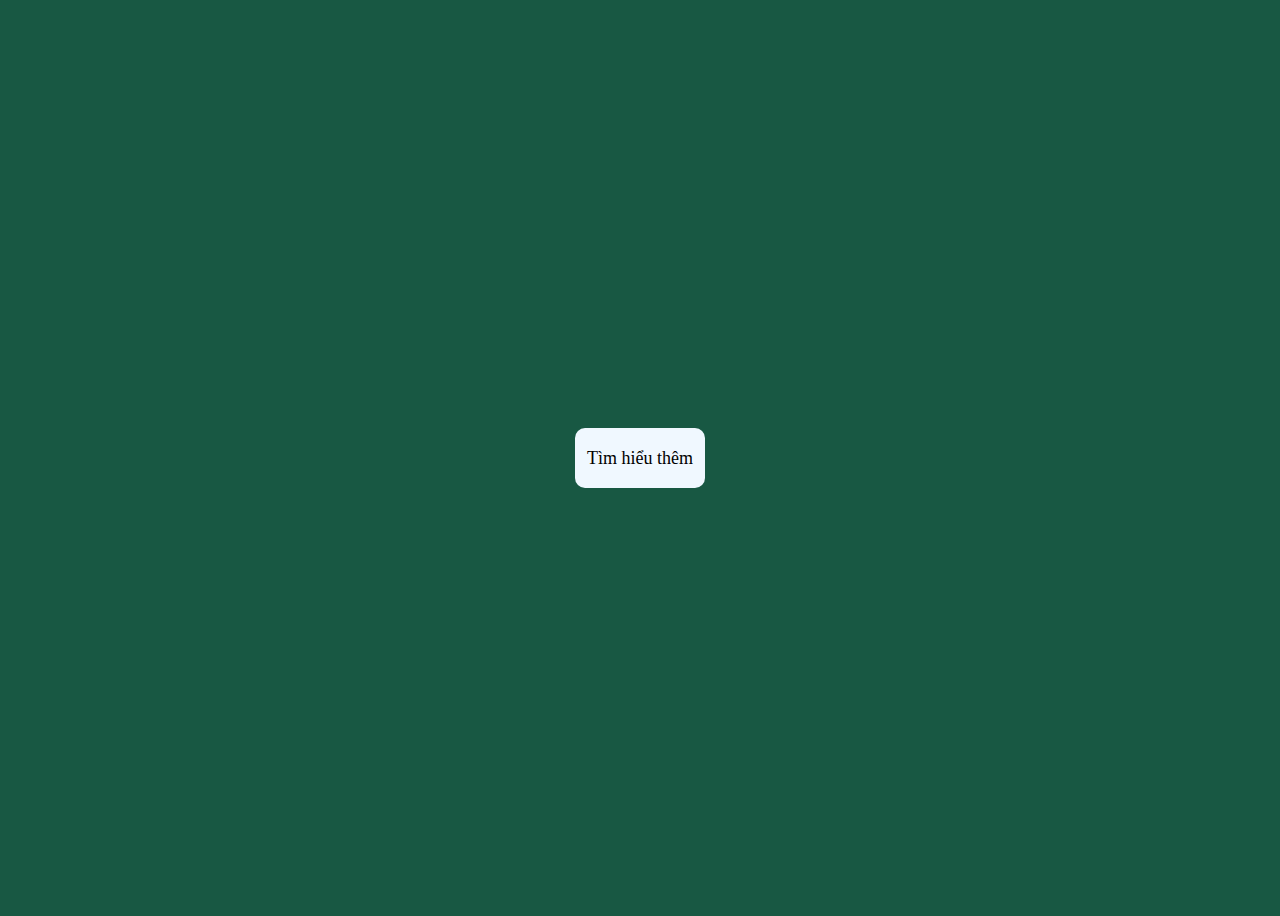
<file: demo.html>
<!DOCTYPE html>
<html lang="en">
<head>
    <meta charset="UTF-8">
    <meta http-equiv="X-UA-Compatible" content="IE=edge">
    <meta name="viewport" content="width=device-width, initial-scale=1.0">
    <title>Document</title>
</head>
<body>
    <style>
         body{
            background-color: rgb(24, 88, 67) !important;
            display: flex;
            justify-content: center;
            align-items: center;
         }
         #wrapper{
            display: flex;
            justify-content: center;
            align-items: center;
            height: 100vh;
         }
         #button{
            position: relative;
            height: 60px;
            width: 130px;
            background-color: aliceblue;
            display: flex;
            justify-content: center;
            align-items: center;
            border-radius: 10px;
            transition: all ease-in-out 0.5s;

         }
        span{
            position: absolute;
            z-index: 3;
            right: 0px;
            width: 130px;
            transition: all ease-in-out 0.5s;
            font-size: 18px;
            text-align: center;

        }
         #button::before{
            content: "";
            position: absolute;
            left: 0px;
            top: 0px;
            height: 60px;
            width: 0px;
            border-radius: 10px;
            transition: all ease-in-out 0.5s;

         }
         #button::after{
            content:"Tìm hiểu thêm";
            color: rgb(24, 88, 67);
            z-index: 3;
            position: absolute;
            right: -120px;
            font-size: 18px;
            transition: all ease-in-out 0.5s;
         }
         #button:hover::before{
            width: 130px;
            background-color: aqua;
         }
         #button:hover::after{
            right: 13px;
            color: red;
         }
         #button:hover span{
              right: 200px;
              color:  rgb(24, 88, 67);
         }

    </style>
    <div id="wrapper">
        <div id="button">
            <span>Tìm hiểu thêm</span>
        </div>
    </div>
</body>
</html>
</file>
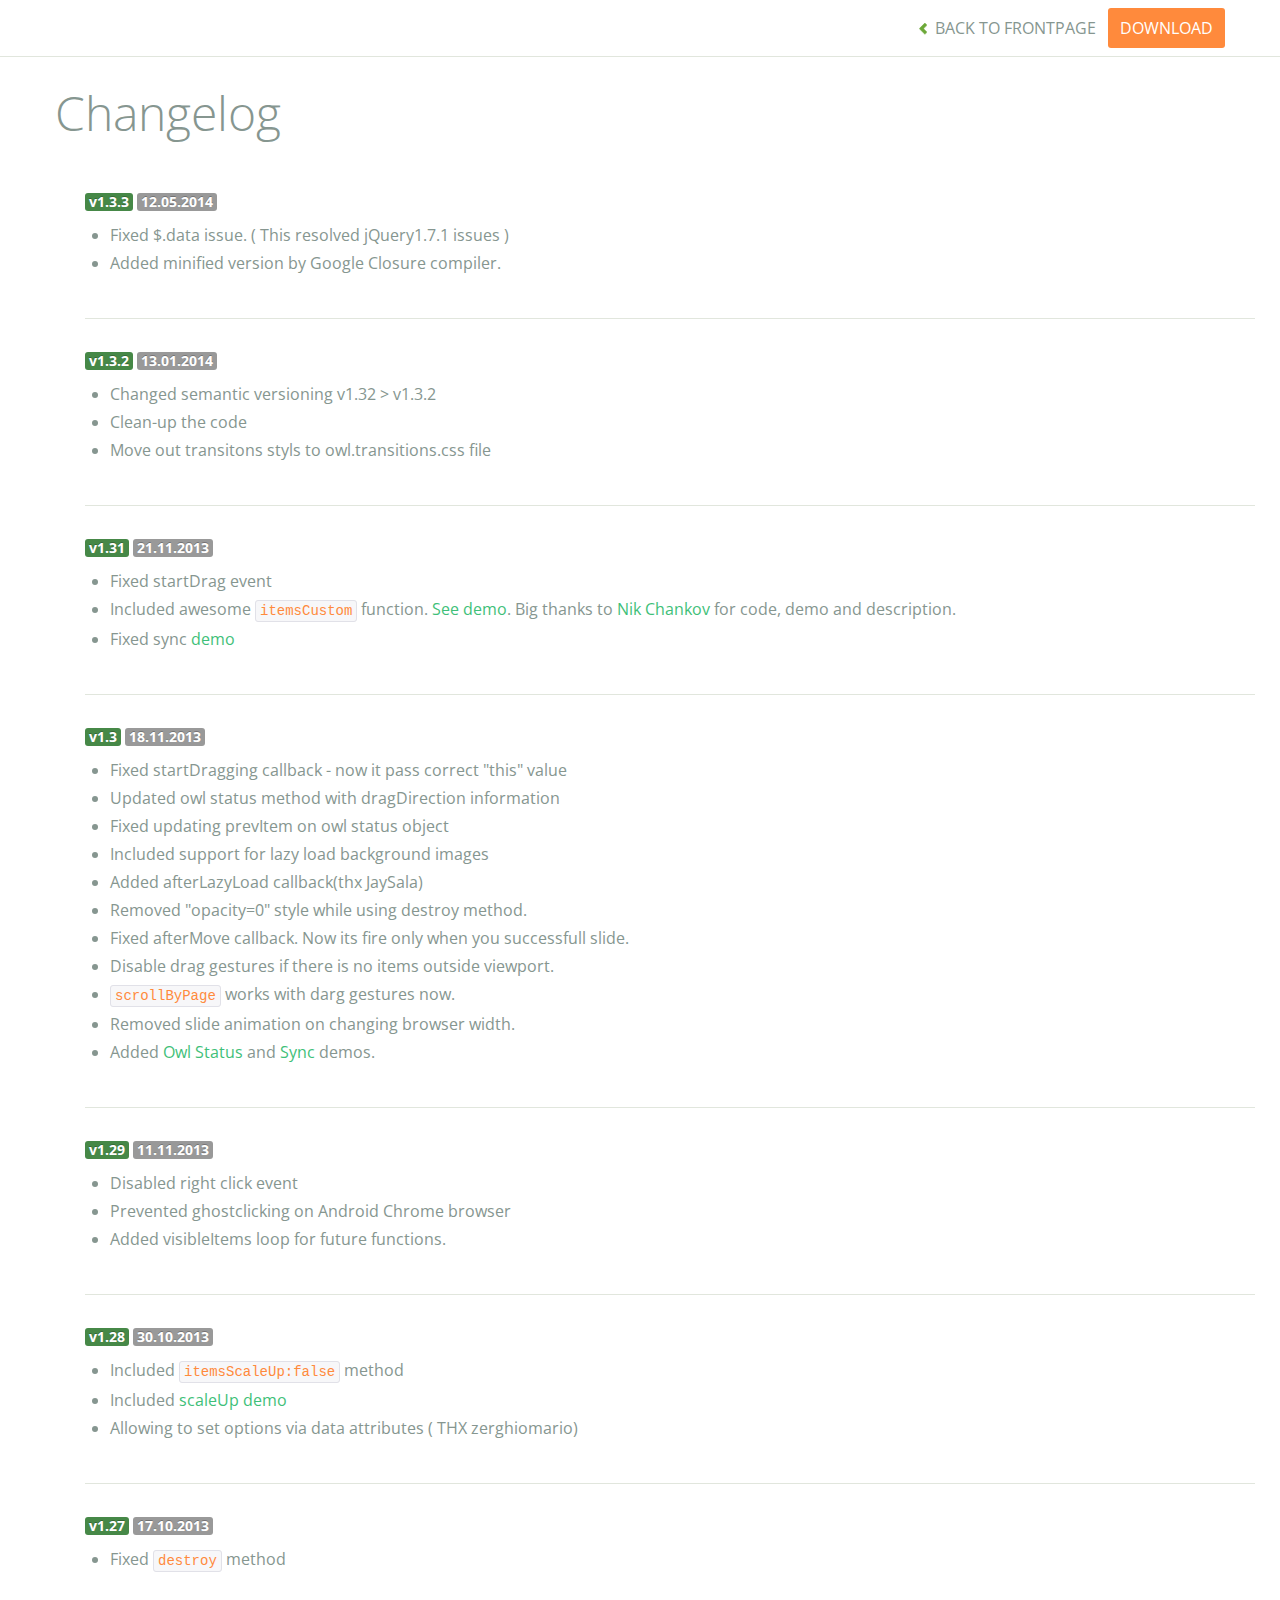
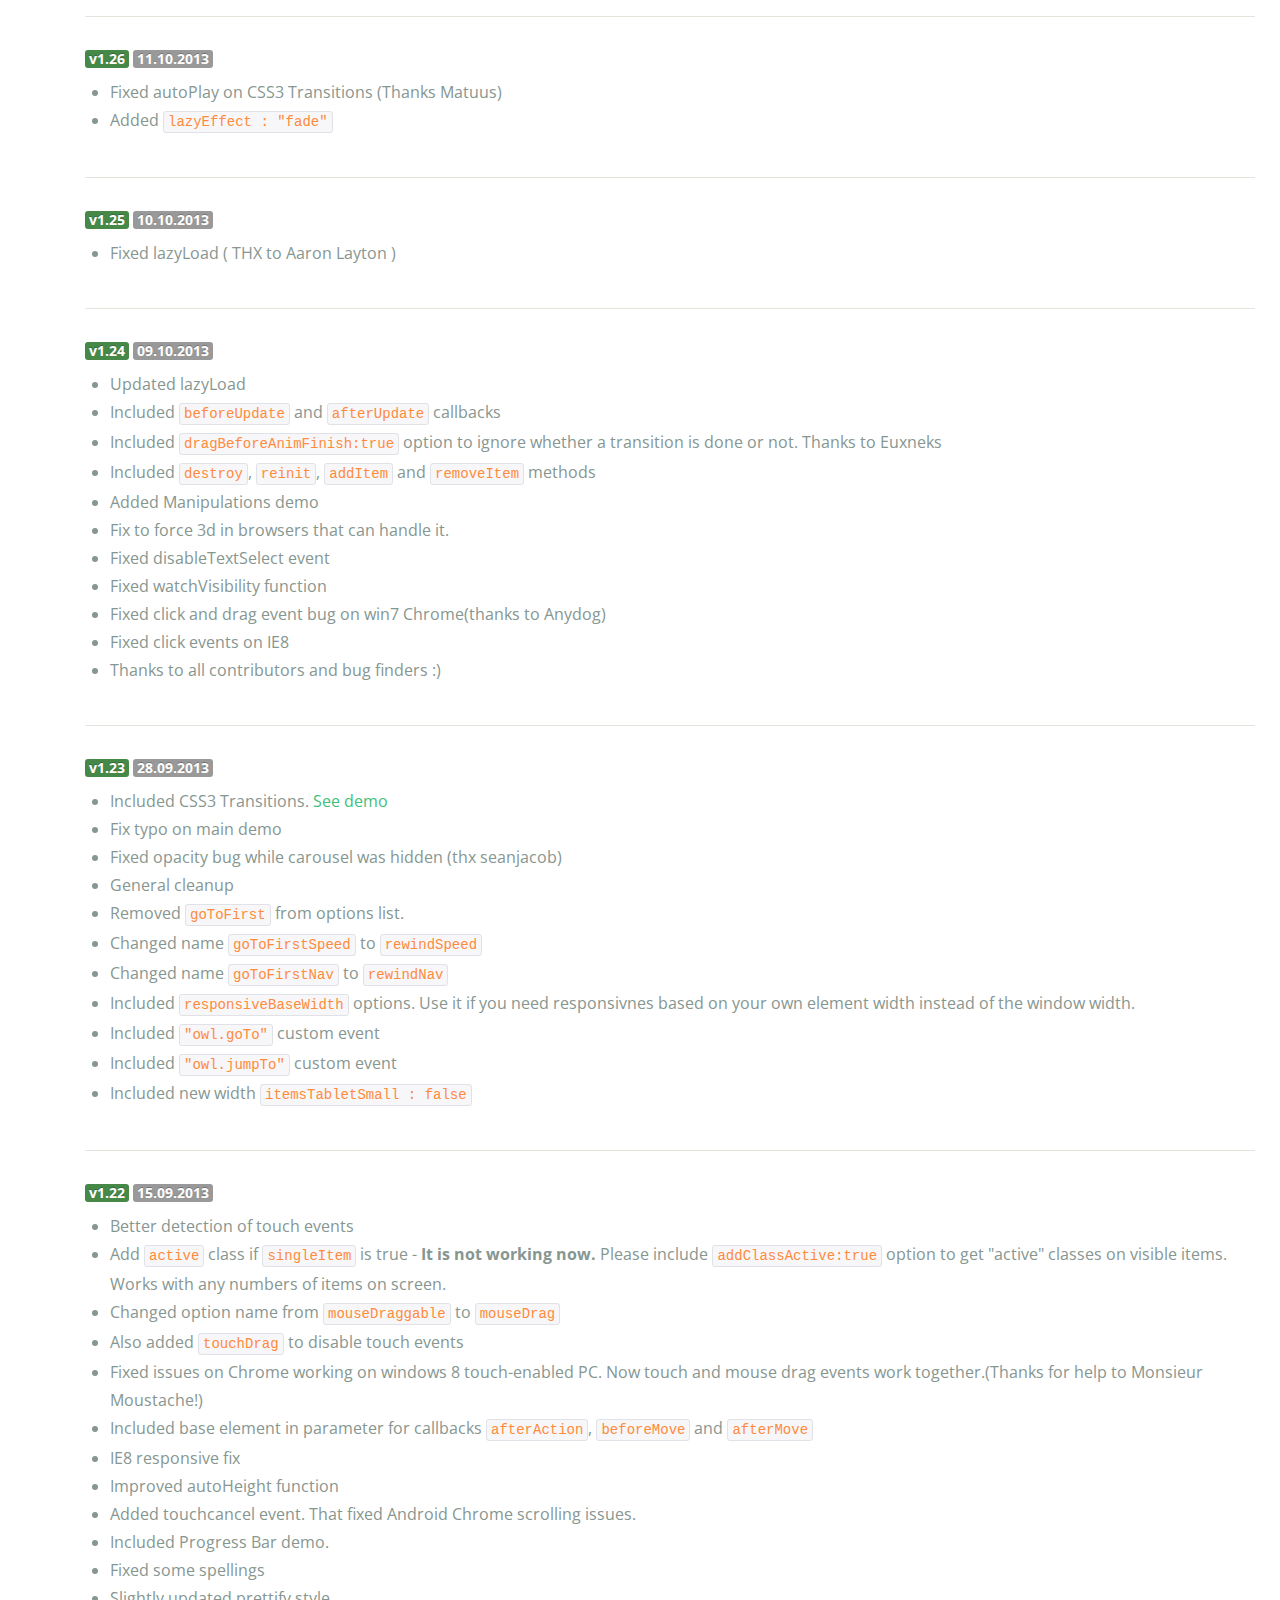
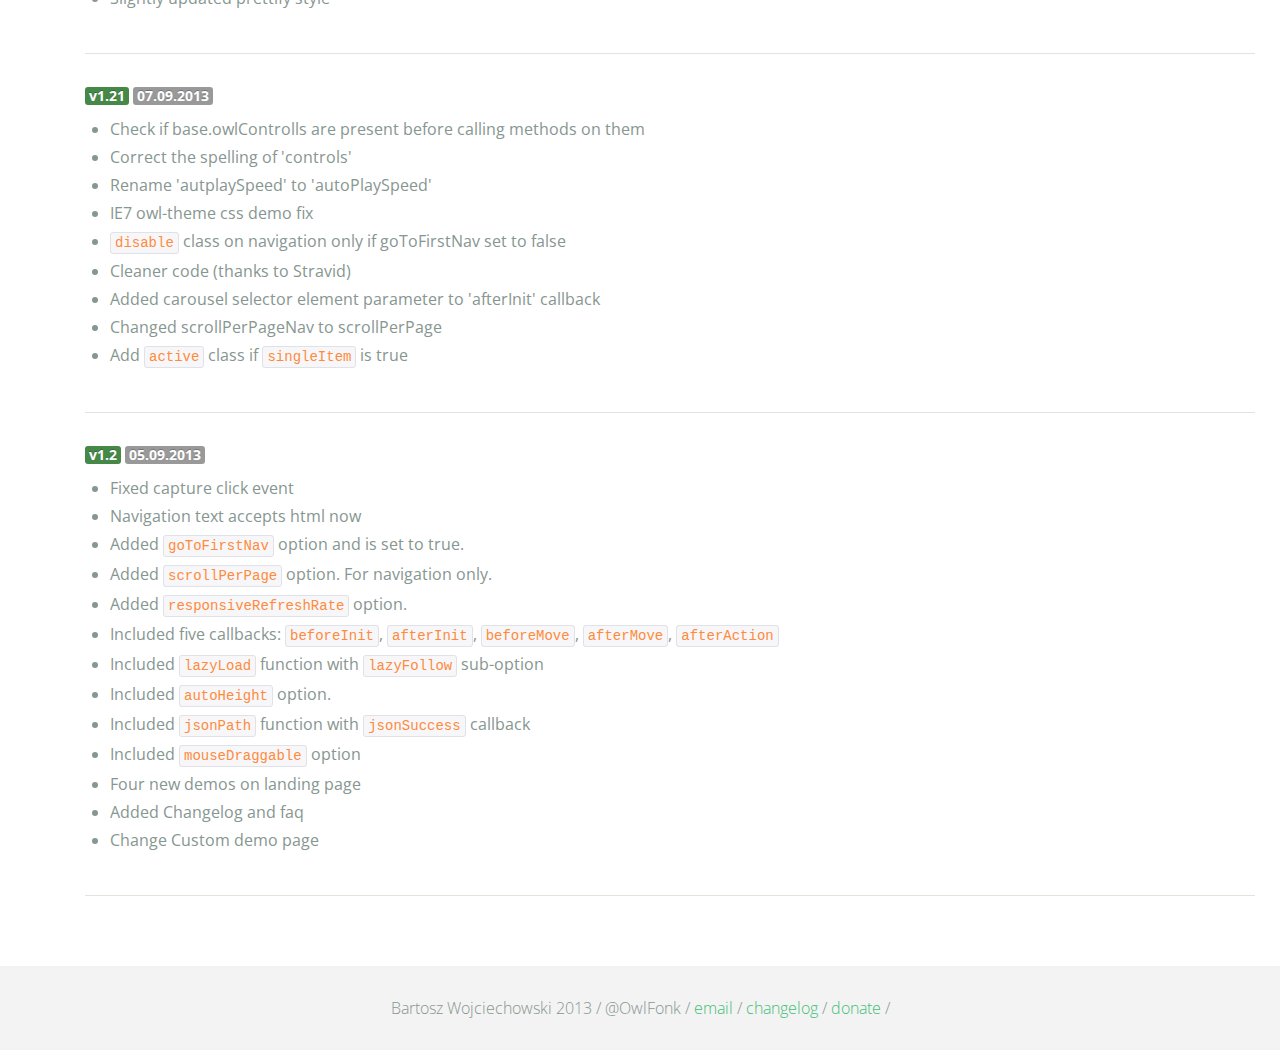
<file: public/carousel/changelog.html>
<!DOCTYPE html>
<html lang="en">
  <head>
    <meta charset="utf-8">
    <title>Owl Carousel - Changelog</title>
    <meta name="viewport" content="width=device-width, initial-scale=1.0">
    <meta name="description" content="jQuery Responsive Carousel - Owl Carusel">
    <meta name="author" content="Bartosz Wojciechowski">

    <link href='http://fonts.googleapis.com/css?family=Open+Sans:400italic,400,300,600,700' rel='stylesheet' type='text/css'>
    <link href="assets/css/bootstrapTheme.css" rel="stylesheet">
    <link href="assets/css/custom.css" rel="stylesheet">

    <!-- Owl Carousel Assets -->
    <link href="owl-carousel/owl.carousel.css" rel="stylesheet">
    <link href="owl-carousel/owl.theme.css" rel="stylesheet">

    <!-- Prettify -->
    <link href="assets/js/google-code-prettify/prettify.css" rel="stylesheet">
	

    <!-- Le fav and touch icons -->
    <link rel="apple-touch-icon-precomposed" sizes="144x144" href="assets/ico/apple-touch-icon-144-precomposed.png">
    <link rel="apple-touch-icon-precomposed" sizes="114x114" href="assets/ico/apple-touch-icon-114-precomposed.png">
      <link rel="apple-touch-icon-precomposed" sizes="72x72" href="assets/ico/apple-touch-icon-72-precomposed.png">
                    <link rel="apple-touch-icon-precomposed" href="assets/ico/apple-touch-icon-57-precomposed.png">
                                   <link rel="shortcut icon" href="assets/ico/favicon.png">
  </head>
  <body>

      <div id="top-nav" class="navbar navbar-fixed-top">
        <div class="navbar-inner">
          <div class="container">
            <button type="button" class="btn btn-navbar" data-toggle="collapse" data-target=".nav-collapse">
            <span class="icon-bar"></span>
            <span class="icon-bar"></span>
            <span class="icon-bar"></span>
          </button>
            <div class="nav-collapse collapse">
            <ul class="nav pull-right">
              <li><a href="index.html"><i class="icon-chevron-left"></i> Back to Frontpage</a></li>
              <li><a href="owl.carousel.zip" class="download download-on" data-spy="affix" data-offset-top="450">Download</a></li>
            </ul>
            <ul class="nav pull-left">
              
            </ul>
            </div>
          </div>
        </div>
      </div>

    <div id="changelog" class="container">
      <div class="row">
        <div class="span12">
          <h1>Changelog</h1>
          
          <div class="span12 log">
          <span class="label label-success">v1.3.3</span> <span class="label">12.05.2014</span>
            <ul>
              <li>Fixed $.data issue. ( This resolved jQuery1.7.1 issues )</li>
              <li>Added minified version by Google Closure compiler.</li>
            </ul>
          </div>

          <div class="span12 log">
          <span class="label label-success">v1.3.2</span> <span class="label">13.01.2014</span>
            <ul>
              <li>Changed semantic versioning v1.32 > v1.3.2</li>
              <li>Clean-up the code</li>
              <li>Move out transitons styls to owl.transitions.css file</li>             

            </ul>
          </div>

          <div class="span12 log">
          <span class="label label-success">v1.31</span> <span class="label">21.11.2013</span>
            <ul>
              <li>Fixed startDrag event</li>
              <li>Included awesome <code>itemsCustom</code> function. <a href="demos/itemsCustom.html">See demo</a>. Big thanks to <a href="https://github.com/nchankov">Nik Chankov</a> for code, demo and description.</li>
              <li>Fixed sync <a href="demos/sync.html">demo</a></li>
            </ul>
          </div>

          <div class="span12 log">
          <span class="label label-success">v1.3</span> <span class="label">18.11.2013</span>
            <ul>
              <li>Fixed startDragging callback - now it pass correct "this" value</li>
              <li>Updated owl status method with dragDirection information</li>
              <li>Fixed updating prevItem on owl status object</li>
              <li>Included support for lazy load background images</li>
              <li>Added afterLazyLoad callback(thx JaySala)</li>
              <li>Removed "opacity=0" style while using destroy method.</li>
              <li>Fixed afterMove callback. Now its fire only when you successfull slide.</li>
              <li>Disable drag gestures if there is no items outside viewport.</li>
              <li><code>scrollByPage</code> works with darg gestures now. </li>
              <li>Removed slide animation on changing browser width.</li>
              <li>Added <a href="demos/owlStatus.html">Owl Status</a> and <a href="demos/sync.html">Sync</a> demos.</li>
            </ul>
          </div>

          <div class="span12 log">
          <span class="label label-success">v1.29</span> <span class="label">11.11.2013</span>
            <ul>
              <li>Disabled right click event</li>
              <li>Prevented ghostclicking on Android Chrome browser</li>
              <li>Added visibleItems loop for future functions.</li>
            </ul>
          </div>

          <div class="span12 log">
          <span class="label label-success">v1.28</span> <span class="label">30.10.2013</span>
            <ul>
              <li>Included <code>itemsScaleUp:false</code> method</li>
              <li>Included <a href="demos/scaleup.html">scaleUp demo</a></li>
              <li>Allowing to set options via data attributes ( THX zerghiomario)</li>
            </ul>
          </div>

          <div class="span12 log">
          <span class="label label-success">v1.27</span> <span class="label">17.10.2013</span>
            <ul>
              <li>Fixed <code>destroy</code> method</li>
            </ul>
          </div>

          <div class="span12 log">
          <span class="label label-success">v1.26</span> <span class="label">11.10.2013</span>
            <ul>
              <li>Fixed autoPlay on CSS3 Transitions (Thanks Matuus)</li>
              <li>Added <code>lazyEffect : "fade"</code></li>
            </ul>
          </div>

          <div class="span12 log">
          <span class="label label-success">v1.25</span> <span class="label">10.10.2013</span>
            <ul>
              <li>Fixed lazyLoad ( THX to Aaron Layton )</li>
            </ul>
          </div>


          <div class="span12 log">
          <span class="label label-success">v1.24</span> <span class="label">09.10.2013</span>
            <ul>
              <li>Updated lazyLoad</li>
              <li>Included <code>beforeUpdate</code> and <code>afterUpdate</code> callbacks</li>
              <li>Included <code>dragBeforeAnimFinish:true</code> option to ignore whether a transition is done or not. Thanks to Euxneks</li>
              <li>Included <code>destroy</code>, <code>reinit</code>, <code>addItem</code> and <code>removeItem</code> methods</li>
              <li>Added Manipulations demo</li>
              <li>Fix to force 3d in browsers that can handle it.</li>
              <li>Fixed disableTextSelect event</li>
              <li>Fixed watchVisibility function</li>
              <li>Fixed click and drag event bug on win7 Chrome(thanks to Anydog)</li>
              <li>Fixed click events on IE8</li>
              <li>Thanks to all contributors and bug finders :)</li>
            </ul>
          </div>

          <div class="span12 log">
          <span class="label label-success">v1.23</span> <span class="label">28.09.2013</span>
            <ul>
              <li>Included CSS3 Transitions. <a href="demos/transitions.html">See demo</a></li>
              <li>Fix typo on main demo</li>
              <li>Fixed opacity bug while carousel was hidden (thx seanjacob)</li>
              <li>General cleanup</li>
              <li>Removed <code>goToFirst</code> from options list.</li>
              <li>Changed name <code>goToFirstSpeed</code> to <code>rewindSpeed</code></li>
              <li>Changed name <code>goToFirstNav</code> to <code>rewindNav</code></li>
              <li>Included <code>responsiveBaseWidth</code> options. Use it if you need responsivnes based on your own element width instead of the window width.</li>
              <li>Included <code>"owl.goTo"</code> custom event</li>
              <li>Included <code>"owl.jumpTo"</code> custom event</li>
              <li>Included new width <code>itemsTabletSmall : false</code></li>
            </ul>
          </div>

          <div class="span12 log">
          <span class="label label-success">v1.22</span> <span class="label">15.09.2013</span>
            <ul>
              <li>Better detection of touch events</li>
              <li>Add <code>active</code> class if <code>singleItem</code> is true - <b>It is not working now.</b> Please include <code>addClassActive:true</code> option to get "active" classes on visible items. Works with any numbers of items on screen.</li>
              <li>Changed option name from <code>mouseDraggable</code> to <code>mouseDrag</code></li>
              <li>Also added <code>touchDrag</code> to disable touch events</li>
              <li>Fixed issues on Chrome working on windows 8 touch-enabled PC. Now touch and mouse drag events work together.(Thanks for help to Monsieur Moustache!)</li>
              <li>Included base element in parameter for callbacks <code>afterAction</code>, <code>beforeMove</code> and <code>afterMove</code></li>
              <li>IE8 responsive fix</li>
              <li>Improved autoHeight function</li>
              <li>Added touchcancel event. That fixed Android Chrome scrolling issues.</li>
              <li>Included Progress Bar demo.</li>
              <li>Fixed some spellings</li>
              <li>Slightly updated prettify style</li>
            </ul>
          </div>

          <div class="span12 log">
          <span class="label label-success">v1.21</span> <span class="label">07.09.2013</span>
            <ul>
              <li>Check if base.owlControlls are present before calling methods on them</li>
              <li>Correct the spelling of 'controls'</li>
              <li>Rename 'autplaySpeed' to 'autoPlaySpeed'</li>
              <li>IE7 owl-theme css demo fix</li>
              <li><code>disable</code> class on navigation only if goToFirstNav set to false</li>
              <li>Cleaner code (thanks to Stravid)</li>
              <li>Added carousel selector element parameter to 'afterInit' callback</li>
              <li>Changed scrollPerPageNav to scrollPerPage</li>
              <li>Add <code>active</code> class if <code>singleItem</code> is true</li>
            </ul>
          </div>
          <div class="span12 log">
          <span class="label label-success">v1.2</span> <span class="label">05.09.2013</span>
            <ul>
              <li>Fixed capture click event</li>
              <li>Navigation text accepts html now</li>
              <li>Added <code>goToFirstNav</code> option and is set to true.</li>
              <li>Added <code>scrollPerPage</code> option. For navigation only.</li>
              <li>Added <code>responsiveRefreshRate</code> option.</li>
              <li>Included five callbacks: <code>beforeInit</code>, <code>afterInit</code>, <code>beforeMove</code>, <code>afterMove</code>, <code>afterAction</code></li>
              <li>Included <code>lazyLoad</code> function with <code>lazyFollow</code> sub-option</li>
              <li>Included <code>autoHeight</code> option.</li>
              <li>Included <code>jsonPath</code> function with <code>jsonSuccess</code> callback</li>
              <li>Included <code>mouseDraggable</code> option</li>
              <li>Four new demos on landing page</li>
              <li>Added Changelog and faq</li>
              <li>Change Custom demo page</li>
            </ul>
          </div>
        </div>
      </div>
    </div>

    <div id="footer">
      <div class="container">
        <div class="row">
          <div class="span12">
            <h5>Bartosz Wojciechowski 2013 / @OwlFonk / 
            <a href="mailto:owl@owlgraphic.com?subject=Hey Owl!">email</a> / 
            <a href="changelog.html">changelog</a> /
            <a href="https://www.paypal.com/cgi-bin/webscr?cmd=_s-xclick&hosted_button_id=EFSGXZS7V2U9N">donate</a> / 
            </h5>
          </div>
        </div>
      </div>
    </div>


    <script src="assets/js/jquery-1.9.1.min.js"></script> 
    <script src="owl-carousel/owl.carousel.js"></script>

    <!-- Frontpage Demo -->
    <script>
    jQuery(document).ready(function($) {
      $("#owl-example").owlCarousel();
    });

    $("body").data("page", "frontpage");

    </script>
    <script src="assets/js/bootstrap-collapse.js"></script>
    <script src="assets/js/bootstrap-transition.js"></script>

    <script src="assets/js/google-code-prettify/prettify.js"></script>
	  <script src="assets/js/application.js"></script>

    <script>
    var owldomain = window.location.hostname.indexOf("owlgraphic");
    if(owldomain !== -1){
      (function(i,s,o,g,r,a,m){i['GoogleAnalyticsObject']=r;i[r]=i[r]||function(){
      (i[r].q=i[r].q||[]).push(arguments)},i[r].l=1*new Date();a=s.createElement(o),
      m=s.getElementsByTagName(o)[0];a.async=1;a.src=g;m.parentNode.insertBefore(a,m)
      })(window,document,'script','//www.google-analytics.com/analytics.js','ga');

      ga('create', 'UA-41541058-1', 'owlgraphic.com');
      ga('send', 'pageview');
    }

    </script>

  </body>
</html>
</file>
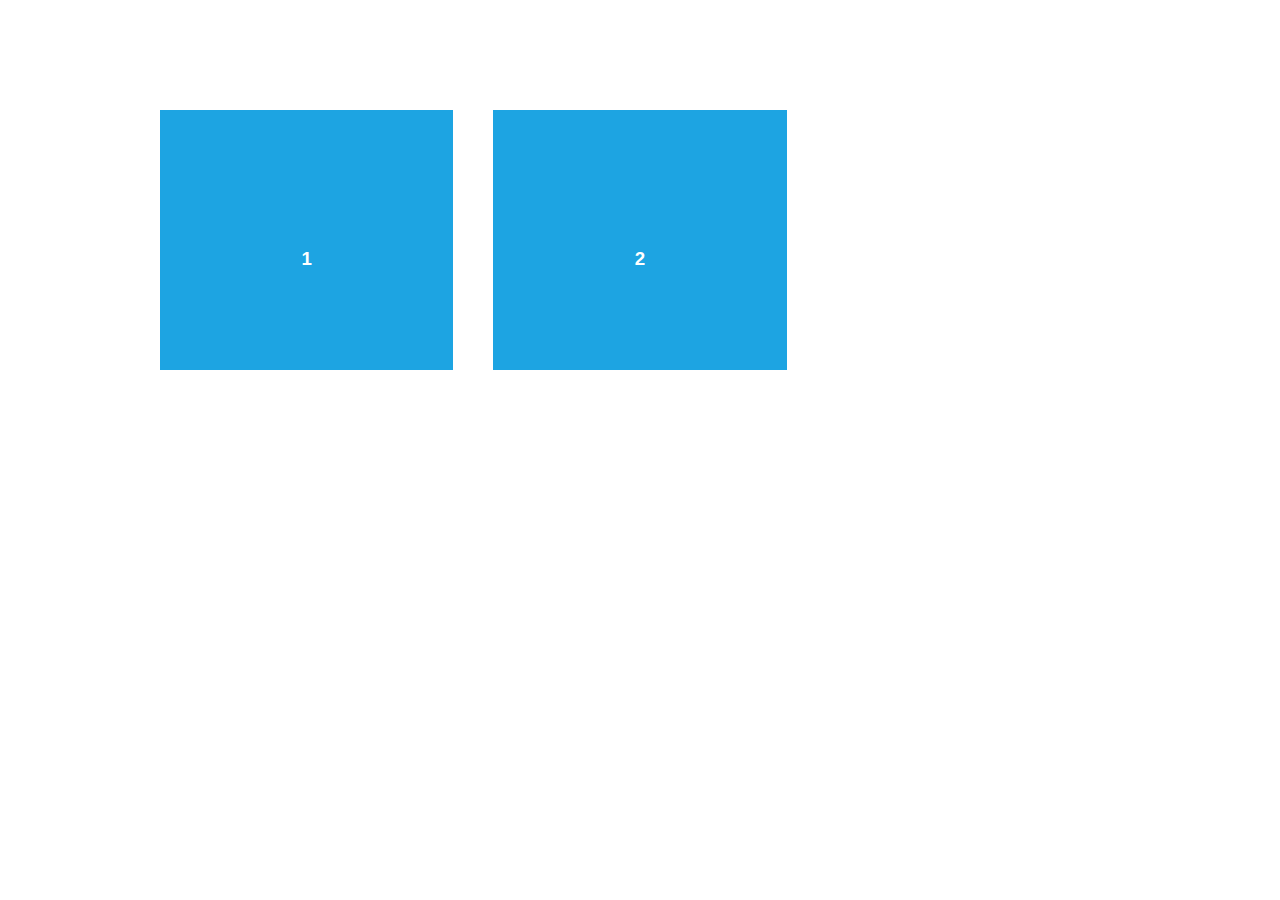
<file: public/aos-master/demo/async.html>
<!DOCTYPE html>
<html>
  <head>
    <meta charset="utf-8">
    <title>AOS - Animate on scroll library</title>
    <meta name="viewport" content="width=device-width">
    <link rel="stylesheet" href="css/styles.css" />
    <link rel="stylesheet" href="../dist/aos.css" />
  </head>
  <body>
    <div id="aos-demo" class="aos-all"></div>

    <script src="../dist/aos.js"></script>
    <script>
      AOS.init({
        easing: 'ease-in-out-sine'
      });

      setInterval(addItem, 300);

      var itemsCounter = 1;
      var container = document.getElementById('aos-demo');

      function addItem () {
        if (itemsCounter > 42) return;
        var item = document.createElement('div');
        item.classList.add('aos-item');
        item.setAttribute('data-aos', 'fade-up');
        item.innerHTML = '<div class="aos-item__inner"><h3>' + itemsCounter + '</h3></div>';
        container.appendChild(item);
        itemsCounter++;
      }
    </script>
  </body>
</html>
</file>
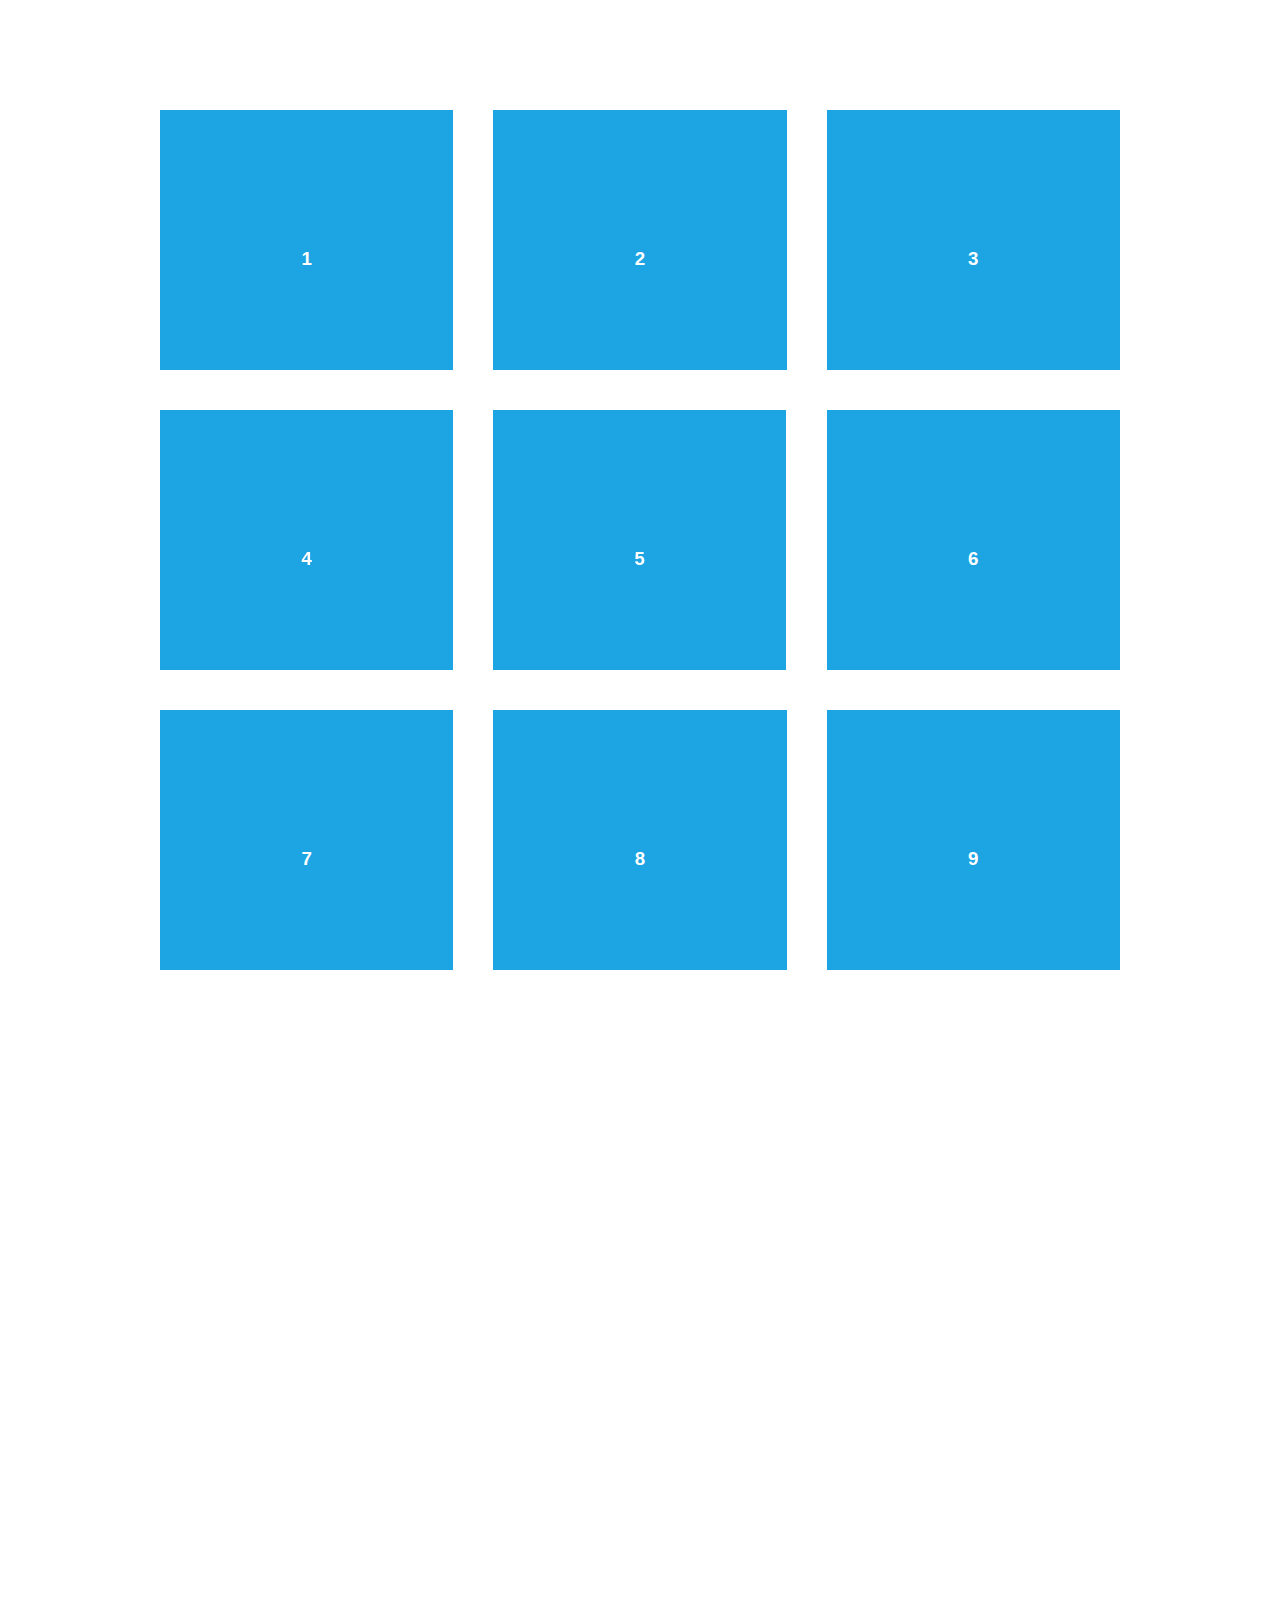
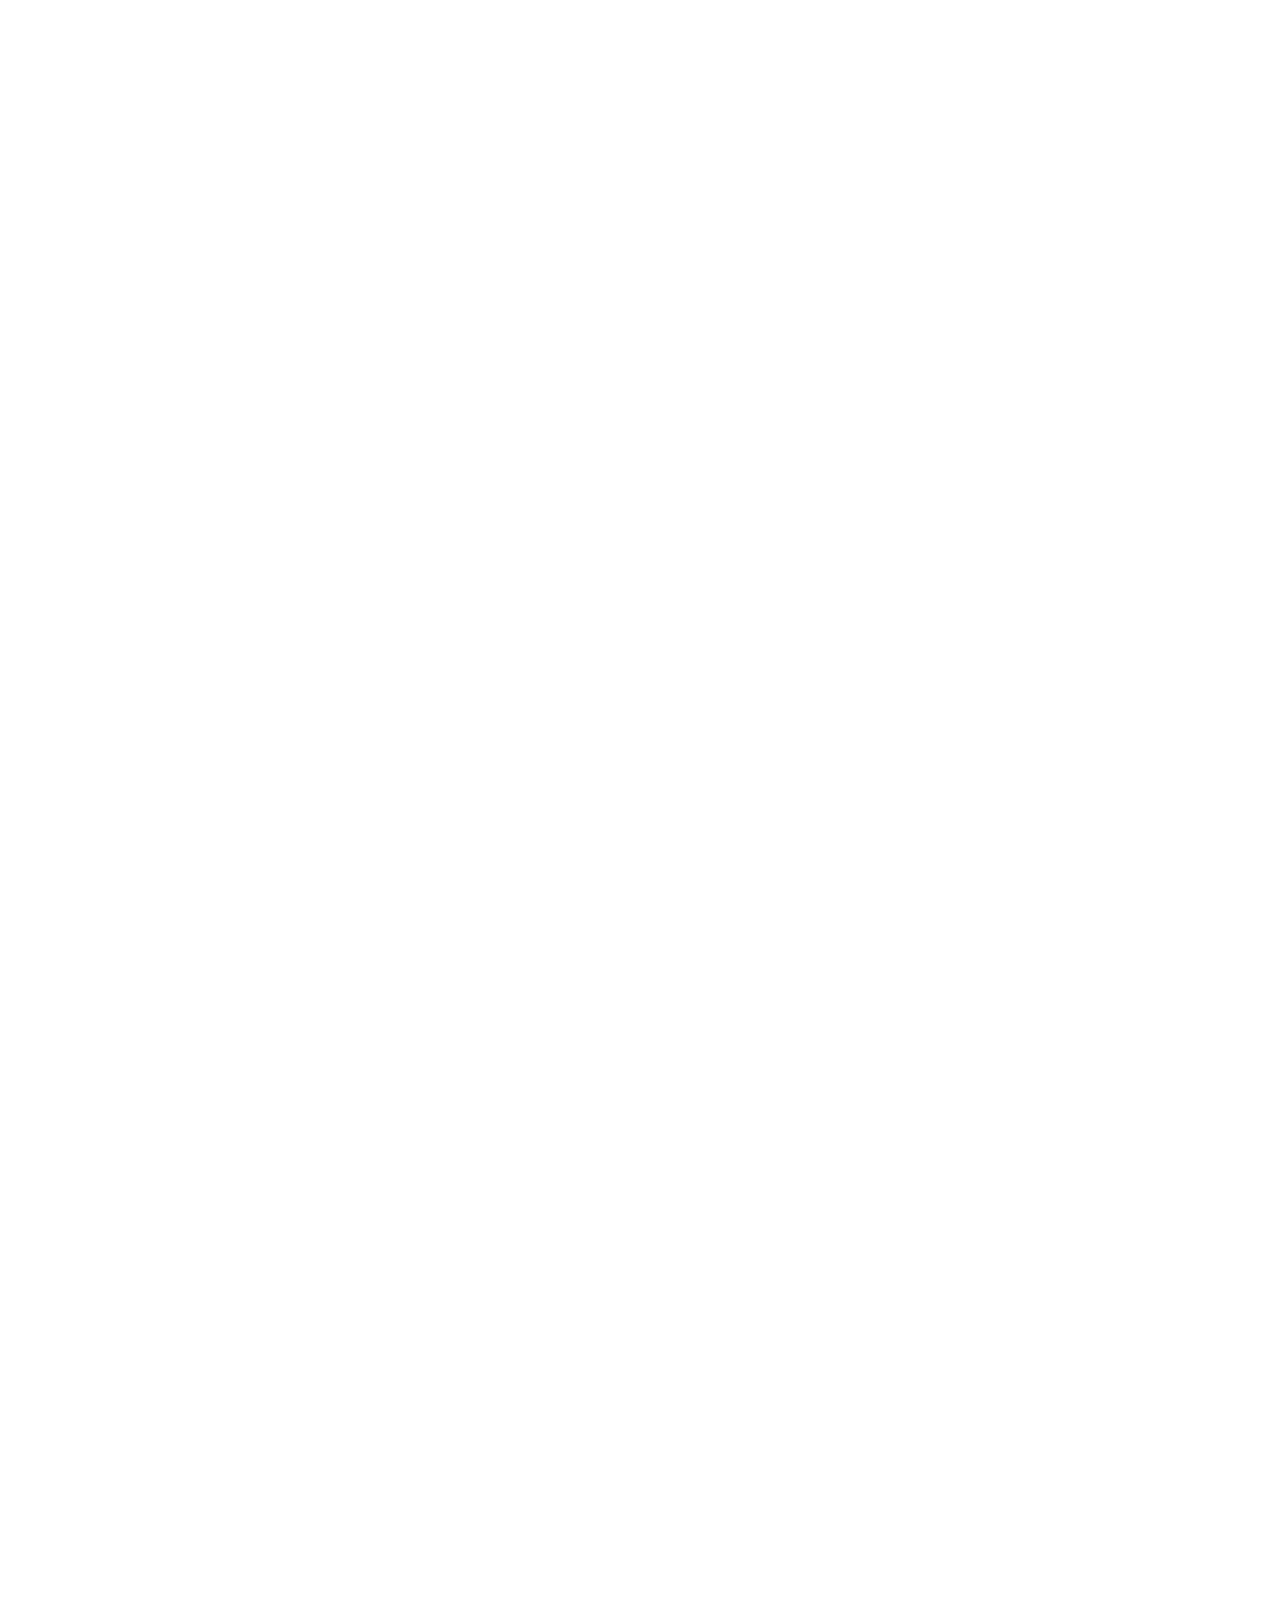
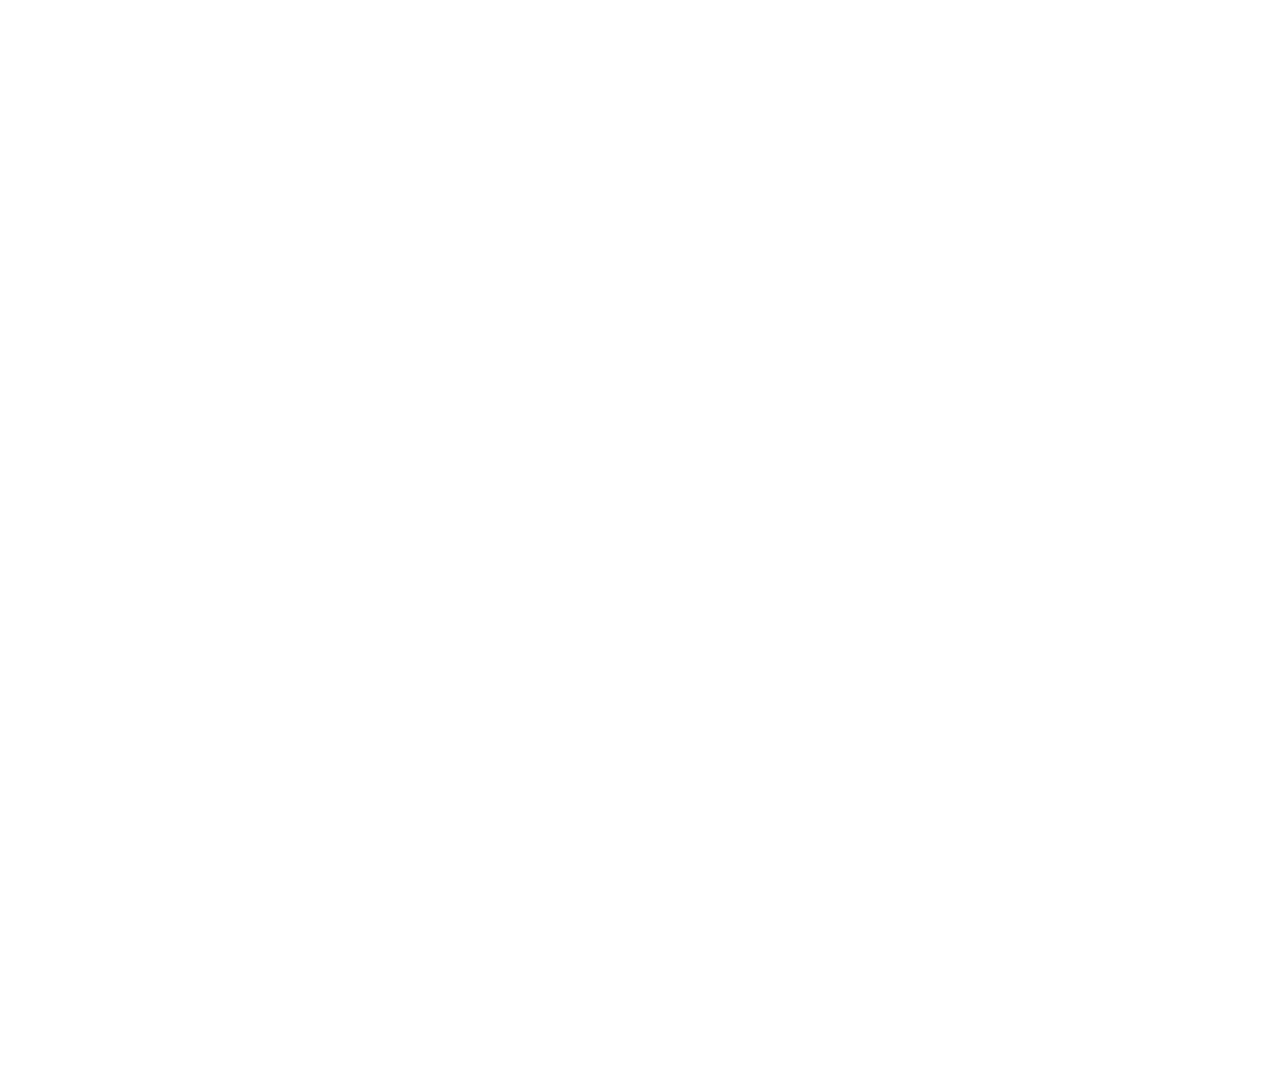
<file: public/aos-master/demo/simple.html>
<!DOCTYPE html>
<html>
  <head>
    <meta charset="utf-8">
    <title>AOS - Animate on scroll library</title>
    <meta name="viewport" content="width=device-width">
    <link rel="stylesheet" href="css/styles.css" />
    <link rel="stylesheet" href="../dist/aos.css" />
    <!--[if lt IE 9]>
    <script src="//html5shiv.googlecode.com/svn/trunk/html5.js"></script>
    <![endif]-->
  </head>
  <body>
    <div id="transcroller-body" class="aos-all">
      <div class="aos-item" data-aos="fade-up">
        <div class="aos-item__inner"><h3>1</h3></div>
      </div>
      <div class="aos-item" data-aos="fade-down">
        <div class="aos-item__inner"><h3>2</h3></div>
      </div>
      <div class="aos-item" data-aos="zoom-out-down">
        <div class="aos-item__inner"><h3>3</h3></div>
      </div>
      <div class="aos-item" data-aos="flip-down">
        <div class="aos-item__inner"><h3>4</h3></div>
      </div>
      <div class="aos-item" data-aos="flip-up">
        <div class="aos-item__inner"><h3>5</h3></div>
      </div>
      <div class="aos-item" data-aos="fade-down">
        <div class="aos-item__inner"><h3>6</h3></div>
      </div>
      <div class="aos-item" data-aos="fade-in">
        <div class="aos-item__inner"><h3>7</h3></div>
      </div>
      <div class="aos-item" data-aos="fade-down">
        <div class="aos-item__inner"><h3>8</h3></div>
      </div>
      <div class="aos-item" data-aos="fade-in">
        <div class="aos-item__inner"><h3>9</h3></div>
      </div>
      <div class="aos-item" data-aos="fade-down">
        <div class="aos-item__inner"><h3>10</h3></div>
      </div>
      <div class="aos-item" data-aos="fade-up">
        <div class="aos-item__inner"><h3>11</h3></div>
      </div>
      <div class="aos-item" data-aos="fade-down">
        <div class="aos-item__inner"><h3>12</h3></div>
      </div>
      <div class="aos-item" data-aos="fade-in">
        <div class="aos-item__inner"><h3>13</h3></div>
      </div>
      <div class="aos-item" data-aos="fade-up">
        <div class="aos-item__inner"><h3>14</h3></div>
      </div>
      <div class="aos-item" data-aos="fade-in">
        <div class="aos-item__inner"><h3>15</h3></div>
      </div>
      <div class="aos-item" data-aos="fade-up">
        <div class="aos-item__inner"><h3>16</h3></div>
      </div>
      <div class="aos-item" data-aos="fade-down">
        <div class="aos-item__inner"><h3>17</h3></div>
      </div>
      <div class="aos-item" data-aos="fade-up">
        <div class="aos-item__inner"><h3>18</h3></div>
      </div>
      <div class="aos-item" data-aos="zoom-out">
        <div class="aos-item__inner"><h3>19</h3></div>
      </div>
      <div class="aos-item" data-aos="fade-up">
        <div class="aos-item__inner"><h3>20</h3></div>
      </div>
      <div class="aos-item" data-aos="zoom-out">
        <div class="aos-item__inner"><h3>21</h3></div>
      </div>
      <div class="aos-item" data-aos="fade-in">
        <div class="aos-item__inner"><h3>22</h3></div>
      </div>
      <div class="aos-item" data-aos="zoom-out-up">
        <div class="aos-item__inner"><h3>23</h3></div>
      </div>
      <div class="aos-item" data-aos="zoom-out-down">
        <div class="aos-item__inner"><h3>24</h3></div>
      </div>
      <div class="aos-item" data-aos="fade-in">
        <div class="aos-item__inner"><h3>25</h3></div>
      </div>
      <div class="aos-item" data-aos="fade-in">
        <div class="aos-item__inner"><h3>26</h3></div>
      </div>
      <div class="aos-item" data-aos="fade-in">
        <div class="aos-item__inner"><h3>27</h3></div>
      </div>
      <div class="aos-item" data-aos="fade-in">
        <div class="aos-item__inner"><h3>28</h3></div>
      </div>
      <div class="aos-item" data-aos="fade-in">
        <div class="aos-item__inner"><h3>29</h3></div>
      </div>
      <div class="aos-item" data-aos="fade-in">
        <div class="aos-item__inner"><h3>30</h3></div>
      </div>
      <div class="aos-item" data-aos="fade-in">
        <div class="aos-item__inner"><h3>31</h3></div>
      </div>
      <div class="aos-item" data-aos="fade-in">
        <div class="aos-item__inner"><h3>32</h3></div>
      </div>
      <div class="aos-item" data-aos="fade-in">
        <div class="aos-item__inner"><h3>33</h3></div>
      </div>
      <div class="aos-item" data-aos="fade-in">
        <div class="aos-item__inner"><h3>34</h3></div>
      </div>
      <div class="aos-item" data-aos="fade-in">
        <div class="aos-item__inner"><h3>35</h3></div>
      </div>
      <div class="aos-item" data-aos="fade-in">
        <div class="aos-item__inner"><h3>36</h3></div>
      </div>
      <div class="aos-item" data-aos="fade-in">
        <div class="aos-item__inner"><h3>37</h3></div>
      </div>
      <div class="aos-item" data-aos="fade-in">
        <div class="aos-item__inner"><h3>38</h3></div>
      </div>
      <div class="aos-item" data-aos="fade-in">
        <div class="aos-item__inner"><h3>39</h3></div>
      </div>
      <div class="aos-item" data-aos="fade-in">
        <div class="aos-item__inner"><h3>40</h3></div>
      </div>
      <div class="aos-item" data-aos="fade-in">
        <div class="aos-item__inner"><h3>41</h3></div>
      </div>
      <div class="aos-item" data-aos="fade-in">
        <div class="aos-item__inner"><h3>42</h3></div>
      </div>
    </div>

    <script src="../dist/aos.js"></script>
    <script>
      AOS.init({
        easing: 'ease-in-out-sine'
      });
    </script>

    <!-- <script src="//cdnjs.cloudflare.com/ajax/libs/require.js/2.1.11/require.min.js"></script>
    <script>
      requirejs.config({
          baseUrl: '../dist',
      });

      require(['aos'], function(AOS){
          AOS.init({
              easing: 'ease-in-out-sine'
          });
      });
    </script> -->
  </body>
</html>
</file>
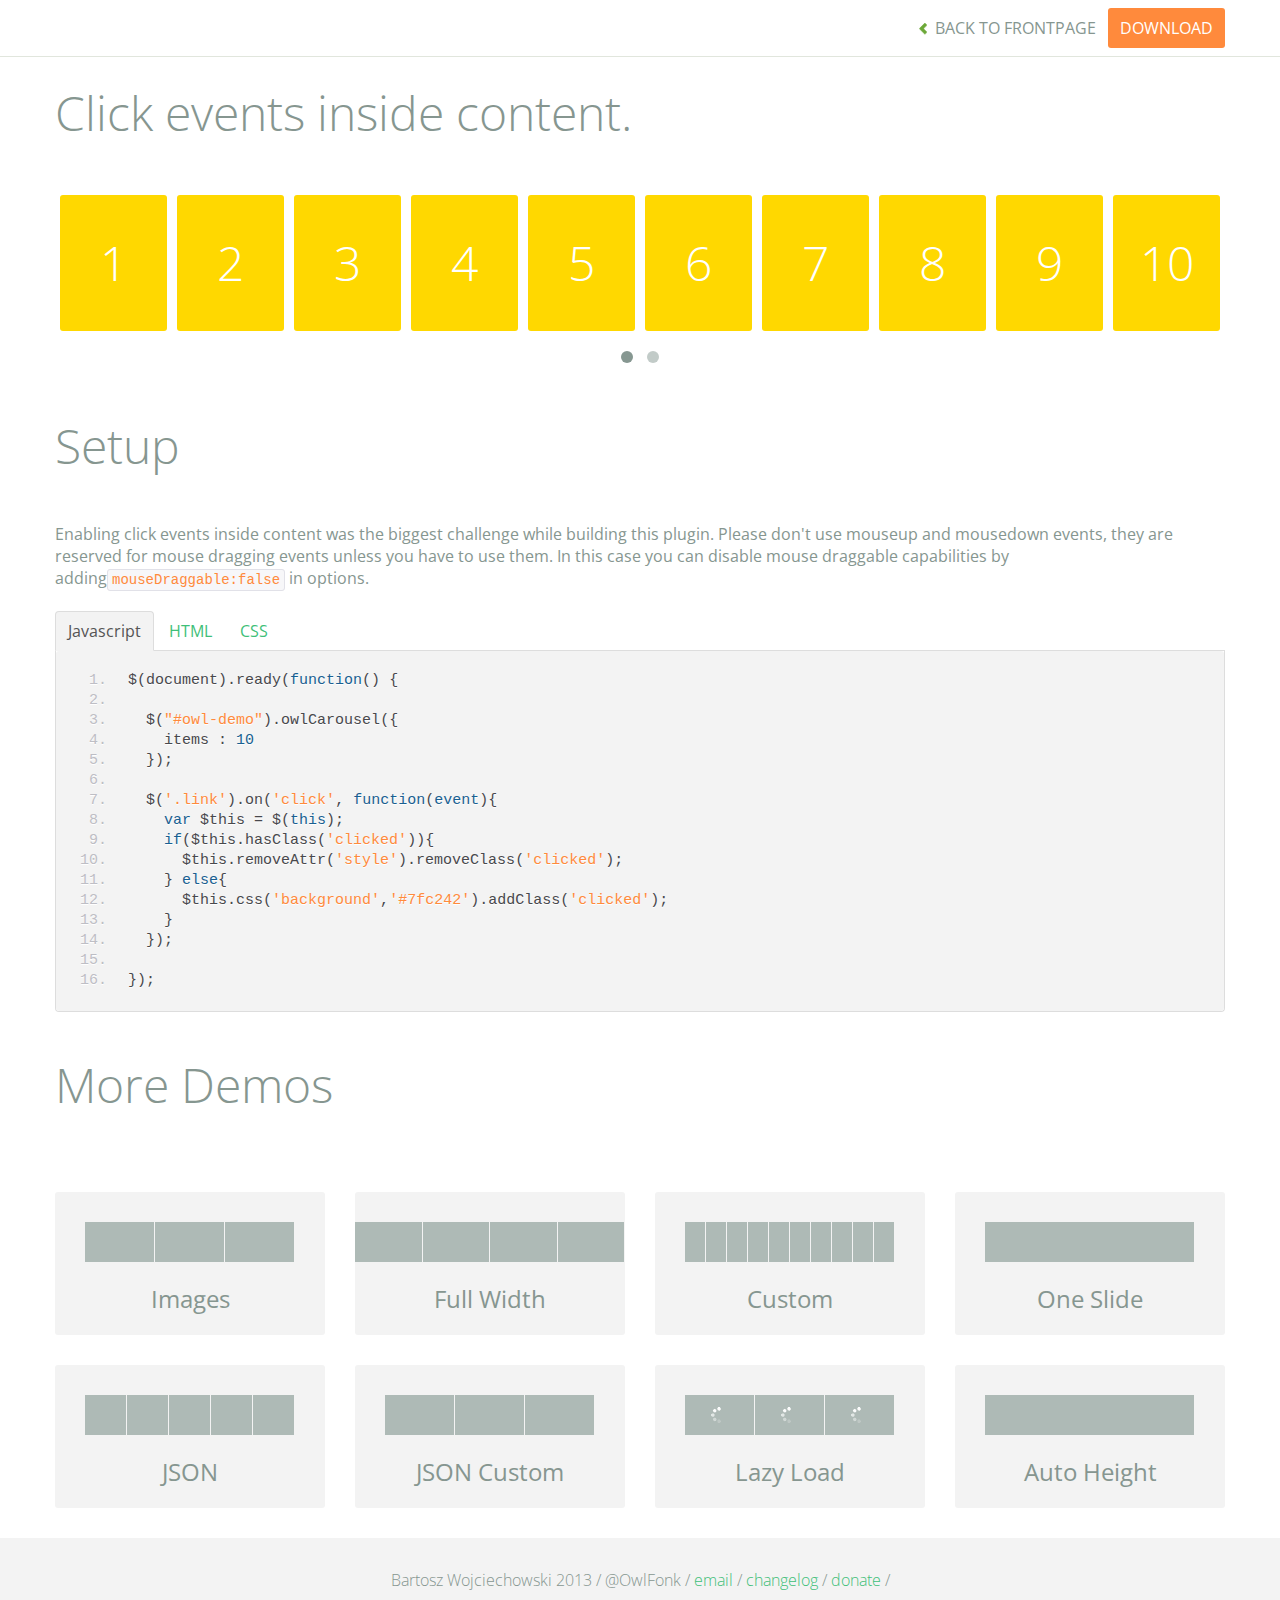
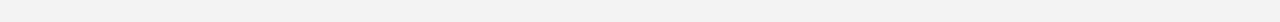
<file: public/carousel/demos/click.html>
<!DOCTYPE html>
<html lang="en">
  <head>
    <meta charset="utf-8">
    <title>Owl Carousel - Click Event</title>
    <meta name="viewport" content="width=device-width, initial-scale=1.0">
    <meta name="description" content="jQuery Responsive Carousel - Owl Carusel">
    <meta name="author" content="Bartosz Wojciechowski">

    <link href='http://fonts.googleapis.com/css?family=Open+Sans:400italic,400,300,600,700' rel='stylesheet' type='text/css'>
    <link href="../assets/css/bootstrapTheme.css" rel="stylesheet">
    <link href="../assets/css/custom.css" rel="stylesheet">

    <!-- Owl Carousel Assets -->
    <link href="../owl-carousel/owl.carousel.css" rel="stylesheet">
    <link href="../owl-carousel/owl.theme.css" rel="stylesheet">

    <link href="../assets/js/google-code-prettify/prettify.css" rel="stylesheet">

    <!-- Le fav and touch icons -->
    <link rel="apple-touch-icon-precomposed" sizes="144x144" href="../assets/ico/apple-touch-icon-144-precomposed.png">
    <link rel="apple-touch-icon-precomposed" sizes="114x114" href="../assets/ico/apple-touch-icon-114-precomposed.png">
      <link rel="apple-touch-icon-precomposed" sizes="72x72" href="../assets/ico/apple-touch-icon-72-precomposed.png">
                    <link rel="apple-touch-icon-precomposed" href="../assets/ico/apple-touch-icon-57-precomposed.png">
                                   <link rel="shortcut icon" href="../assets/ico/favicon.png">
  </head>
  <body>

      <div id="top-nav" class="navbar navbar-fixed-top">
        <div class="navbar-inner">
          <div class="container">
            <button type="button" class="btn btn-navbar" data-toggle="collapse" data-target=".nav-collapse">
            <span class="icon-bar"></span>
            <span class="icon-bar"></span>
            <span class="icon-bar"></span>
          </button>
            <div class="nav-collapse collapse">
            <ul class="nav pull-right">
              <li><a href="../index.html"><i class="icon-chevron-left"></i> Back to Frontpage</a></li>
              <li><a href="../owl.carousel.zip" class="download download-on" data-spy="affix" data-offset-top="450">Download</a></li>
            </ul>
            <ul class="nav pull-left">
              
            </ul>
            </div>
          </div>
        </div>
      </div>
   
    <div id="title">
      <div class="container">
        <div class="row">
          <div class="span12">
            <h1>Click events inside content.</h1>
          </div>
        </div>
      </div>
    </div>

      <div id="demo">
        <div class="container">
          <div class="row">
            <div class="span12">

              <div id="owl-demo" class="owl-carousel">
                
                <a class="item link"><h1>1</h1></a>
                <a class="item link"><h1>2</h1></a>
                <a class="item link"><h1>3</h1></a>
                <a class="item link"><h1>4</h1></a>
                <a class="item link"><h1>5</h1></a>
                <a class="item link"><h1>6</h1></a>
                <a class="item link"><h1>7</h1></a>
                <a class="item link"><h1>8</h1></a>
                <a class="item link"><h1>9</h1></a>
                <a class="item link"><h1>10</h1></a>
                <a class="item link"><h1>11</h1></a>
                <a class="item link"><h1>12</h1></a>
                <a class="item link"><h1>13</h1></a>
                <a class="item link"><h1>14</h1></a>
                <a class="item link"><h1>15</h1></a>
                <a class="item link"><h1>16</h1></a>

              </div>
            </div>
          </div>
        </div>

    </div>

    <div id="example-info">
      <div class="container">
        <div class="row">
          <div class="span12">
            <h1>Setup</h1>
            <p>Enabling click events inside content was the biggest challenge while building this plugin. Please don't use mouseup and mousedown events, they are reserved for mouse dragging events unless you have to use them. In this case you can disable mouse draggable capabilities by adding<code>mouseDraggable:false</code> in options.
            </p>
            <ul class="nav nav-tabs" id="myTab">
              <li class="active"><a href="#javascript">Javascript</a></li>
              <li><a href="#HTML">HTML</a></li>
              <li><a href="#CSS">CSS</a></li>
            </ul>
             
            <div class="tab-content">

              <div class="tab-pane active" id="javascript">
<pre class="pre-show prettyprint linenums">
$(document).ready(function() {

  $("#owl-demo").owlCarousel({
    items : 10
  });

  $('.link').on('click', function(event){
    var $this = $(this);
    if($this.hasClass('clicked')){
      $this.removeAttr('style').removeClass('clicked');
    } else{
      $this.css('background','#7fc242').addClass('clicked');
    }
  });

})&#59;
</pre>

              </div>

              <div class="tab-pane" id="HTML">
<pre class="pre-show prettyprint linenums">
&lt;div id="owl-demo" class="owl-carousel"&gt;
  &lt;a class="item link"&gt;&lt;h1&gt;1&lt;/h1&gt;&lt;/a&gt;
  &lt;a class="item link"&gt;&lt;h1&gt;2&lt;/h1&gt;&lt;/a&gt;
  &lt;a class="item link"&gt;&lt;h1&gt;3&lt;/h1&gt;&lt;/a&gt;
  &lt;a class="item link"&gt;&lt;h1&gt;4&lt;/h1&gt;&lt;/a&gt;
  &lt;a class="item link"&gt;&lt;h1&gt;5&lt;/h1&gt;&lt;/a&gt;
  &lt;a class="item link"&gt;&lt;h1&gt;6&lt;/h1&gt;&lt;/a&gt;
  &lt;a class="item link"&gt;&lt;h1&gt;7&lt;/h1&gt;&lt;/a&gt;
  &lt;a class="item link"&gt;&lt;h1&gt;8&lt;/h1&gt;&lt;/a&gt;
  &lt;a class="item link"&gt;&lt;h1&gt;9&lt;/h1&gt;&lt;/a&gt;
  &lt;a class="item link"&gt;&lt;h1&gt;10&lt;/h1&gt;&lt;/a&gt;
  &lt;a class="item link"&gt;&lt;h1&gt;11&lt;/h1&gt;&lt;/a&gt;
  &lt;a class="item link"&gt;&lt;h1&gt;12&lt;/h1&gt;&lt;/a&gt;
  &lt;a class="item link"&gt;&lt;h1&gt;13&lt;/h1&gt;&lt;/a&gt;
  &lt;a class="item link"&gt;&lt;h1&gt;14&lt;/h1&gt;&lt;/a&gt;
  &lt;a class="item link"&gt;&lt;h1&gt;15&lt;/h1&gt;&lt;/a&gt;
  &lt;a class="item link"&gt;&lt;h1&gt;16&lt;/h1&gt;&lt;/a&gt;
&lt;/div&gt;
</pre>
              </div>

              <div class="tab-pane" id="CSS">
<pre class="pre-show prettyprint linenums">
#owl-demo .item{
  display: block;
  cursor: pointer;
  background: #ffd800;
  padding: 30px 0px;
  margin: 5px;
  color: #FFF;
  -webkit-border-radius: 3px;
  -moz-border-radius: 3px;
  border-radius: 3px;
  text-align: center;
  -webkit-tap-highlight-color: rgba(255, 255, 255, 0); 
}
#owl-demo .item:hover{
  background: #F2CD00;
}
</pre>
              </div>
            </div><!--End Tab Content-->

          </div>
        </div>
      </div>
    </div>

    <div id="more">
      <div class="container">

        <div class="row">
          <div class="span12">
            <h1>More Demos</h1>
          </div>
        </div>

        <div class="row demos-row">
          <div class="span3">
            <a href="images.html" class="demo-box">
              <div class="demo-wrapper demo-images clearfix">
                <div class="demo-slide"><div class="bg"></div></div>
                <div class="demo-slide"><div class="bg"></div></div>
                <div class="demo-slide"><div class="bg"></div></div>
              </div>
              <h3>Images</h3>
            </a>
          </div>

          <div class="span3">
            <a href="full.html" class="demo-box">
              <div class="demo-wrapper demo-full clearfix">
                <div class="demo-slide"><div class="bg"></div></div>
                <div class="demo-slide"><div class="bg"></div></div>
                <div class="demo-slide"><div class="bg"></div></div>
                <div class="demo-slide"><div class="bg"></div></div>
              </div>
              <h3>Full Width</h3>
            </a>
          </div>

          <div class="span3">
            <a href="custom.html" class="demo-box">
              <div class="demo-wrapper demo-custom clearfix">
                <div class="demo-slide"><div class="bg"></div></div>
                <div class="demo-slide"><div class="bg"></div></div>
                <div class="demo-slide"><div class="bg"></div></div>
                <div class="demo-slide"><div class="bg"></div></div>
                <div class="demo-slide"><div class="bg"></div></div>
                <div class="demo-slide"><div class="bg"></div></div>
                <div class="demo-slide"><div class="bg"></div></div>
                <div class="demo-slide"><div class="bg"></div></div>
                <div class="demo-slide"><div class="bg"></div></div>
                <div class="demo-slide"><div class="bg"></div></div>
              </div>
              <h3>Custom</h3>
            </a>
          </div>

          <div class="span3">
            <a href="one.html" class="demo-box">
              <div class="demo-wrapper demo-one clearfix">
                <div class="demo-slide"><div class="bg"></div></div>
              </div>
              <h3>One Slide</h3>
            </a>
          </div>

        </div>
        <div class="row demos-row">
          <div class="span3">
            <a href="json.html" class="demo-box">
              <div class="demo-wrapper demo-Json clearfix">
                <div class="demo-slide"><div class="bg"></div></div>
                <div class="demo-slide"><div class="bg"></div></div>
                <div class="demo-slide"><div class="bg"></div></div>
                <div class="demo-slide"><div class="bg"></div></div>
                <div class="demo-slide"><div class="bg"></div></div>
              </div>
              <h3>JSON</h3>
            </a>
          </div>

          <div class="span3">
            <a href="customJson.html" class="demo-box">
              <div class="demo-wrapper demo-Json-custom clearfix">
                <div class="demo-slide"><div class="bg"></div></div>
                <div class="demo-slide"><div class="bg"></div></div>
                <div class="demo-slide"><div class="bg"></div></div>
              </div>
              <h3>JSON Custom</h3>
            </a>
          </div>

          <div class="span3">
            <a href="lazyLoad.html" class="demo-box">
              <div class="demo-wrapper demo-lazy clearfix">
                <div class="demo-slide"><div class="bg"></div></div>
                <div class="demo-slide"><div class="bg"></div></div>
                <div class="demo-slide"><div class="bg"></div></div>
              </div>
              <h3>Lazy Load</h3>
            </a>
          </div>

          <div class="span3">
            <a href="autoHeight.html" class="demo-box">
              <div class="demo-wrapper demo-height clearfix">
                <div class="demo-slide"><div class="bg"></div></div>
              </div>
              <h3>Auto Height</h3>
            </a>
          </div>

        </div>
      </div>
    </div>
 
    <div id="footer">
      <div class="container">
        <div class="row">
          <div class="span12">
            <h5>Bartosz Wojciechowski 2013 / @OwlFonk / 
            <a href="mailto:owl@owlgraphic.com?subject=Hey Owl!">email</a> / 
            <a href="../changelog.html">changelog</a> /
            <a href="https://www.paypal.com/cgi-bin/webscr?cmd=_s-xclick&hosted_button_id=EFSGXZS7V2U9N">donate</a> / 
            <a href="https://twitter.com/share" class="twitter-share-button" data-url="http://owlgraphic.com/owlcarousel/" data-text="Awesome jQuery Owl Carousel Responsive Plugin" data-via="OwlFonk" data-count="none" data-hashtags="owlcarousel"></a>
            <script>
            var owldomain = window.location.hostname.indexOf("owlgraphic");
            if(owldomain !== -1){
              !function(d,s,id){var js,fjs=d.getElementsByTagName(s)[0],p=/^http:/.test(d.location)?'http':'https';if(!d.getElementById(id)){js=d.createElement(s);js.id=id;js.src=p+'://platform.twitter.com/widgets.js';fjs.parentNode.insertBefore(js,fjs);}}(document, 'script', 'twitter-wjs');
            }
            </script>
            </h5>
          </div>
        </div>
      </div>
    </div>


    <script src="../assets/js/jquery-1.9.1.min.js"></script> 
    <script src="../owl-carousel/owl.carousel.js"></script>


    <!-- Demo -->

    <style>
    #owl-demo .item{
        display: block;
        cursor: pointer;
        background: #ffd800;
        padding: 30px 0px;
        margin: 5px;
        color: #FFF;
        -webkit-border-radius: 3px;
        -moz-border-radius: 3px;
        border-radius: 3px;
        text-align: center;
        -webkit-tap-highlight-color: rgba(255, 255, 255, 0); 
    }
    #owl-demo .item:hover{
      background: #F2CD00;
    }
    </style>


    <script>
    $(document).ready(function() {

      $("#owl-demo").owlCarousel({
        items : 10
      });

      $('.link').on('click', function(event){
        var $this = $(this);
        if($this.hasClass('clicked')){
          $this.removeAttr('style').removeClass('clicked');
        } else{
          $this.css('background','#7fc242').addClass('clicked');
        }
      });


    });
    </script>


    <script src="../assets/js/bootstrap-collapse.js"></script>
    <script src="../assets/js/bootstrap-transition.js"></script>
    <script src="../assets/js/bootstrap-tab.js"></script>

    <script src="../assets/js/google-code-prettify/prettify.js"></script>
	  <script src="../assets/js/application.js"></script>

  </body>
</html>
</file>
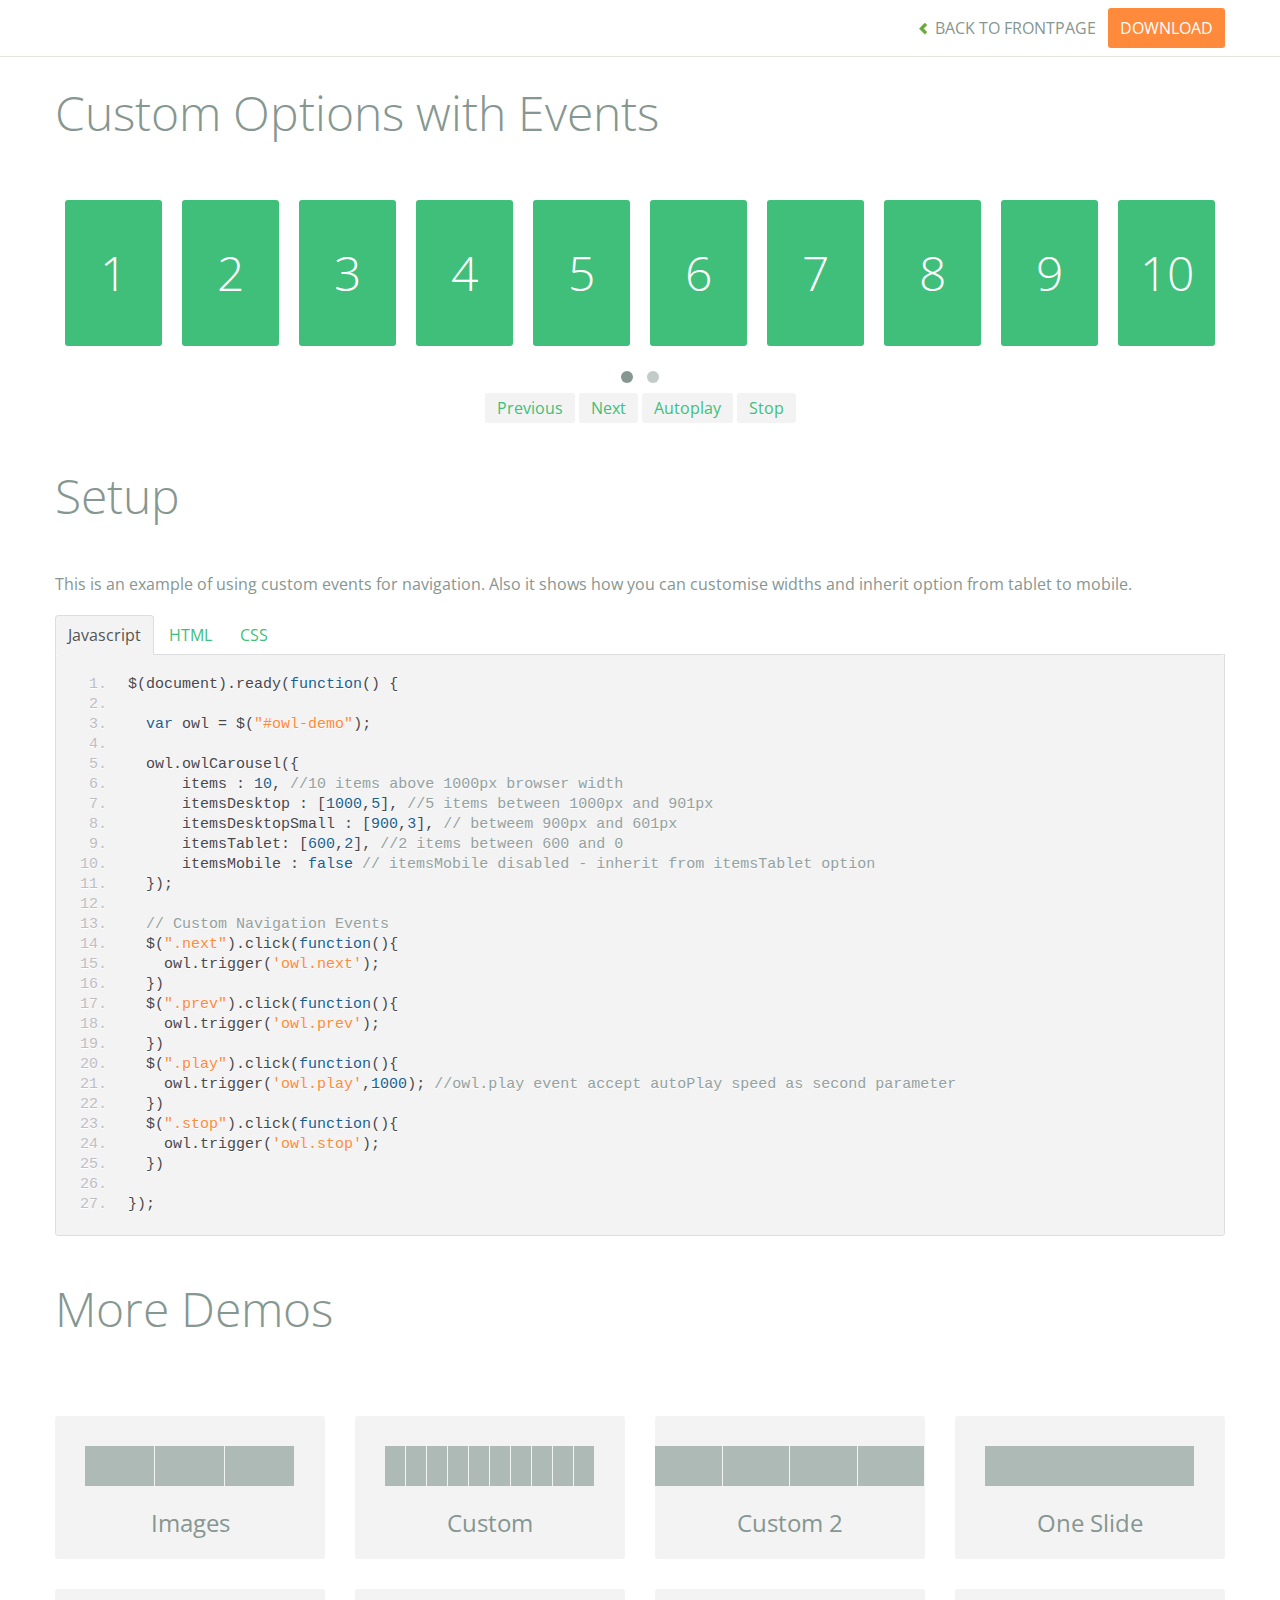
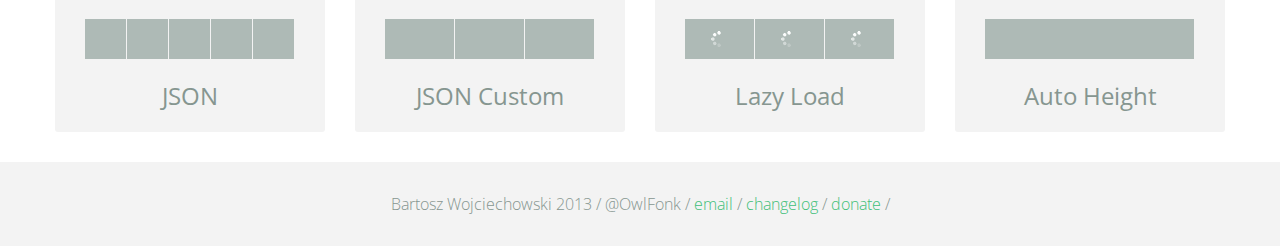
<file: public/carousel/demos/custom.html>
<!DOCTYPE html>
<html lang="en">
  <head>
    <meta charset="utf-8">
    <title>Owl Carousel - Custom</title>
    <meta name="viewport" content="width=device-width, initial-scale=1.0">
    <meta name="description" content="jQuery Responsive Carousel - Owl Carusel">
    <meta name="author" content="Bartosz Wojciechowski">

    <link href='http://fonts.googleapis.com/css?family=Open+Sans:400italic,400,300,600,700' rel='stylesheet' type='text/css'>
    <link href="../assets/css/bootstrapTheme.css" rel="stylesheet">
    <link href="../assets/css/custom.css" rel="stylesheet">

    <!-- Owl Carousel Assets -->
    <link href="../owl-carousel/owl.carousel.css" rel="stylesheet">
    <link href="../owl-carousel/owl.theme.css" rel="stylesheet">

    <link href="../assets/js/google-code-prettify/prettify.css" rel="stylesheet">

    <!-- Le fav and touch icons -->
    <link rel="apple-touch-icon-precomposed" sizes="144x144" href="../assets/ico/apple-touch-icon-144-precomposed.png">
    <link rel="apple-touch-icon-precomposed" sizes="114x114" href="../assets/ico/apple-touch-icon-114-precomposed.png">
      <link rel="apple-touch-icon-precomposed" sizes="72x72" href="../assets/ico/apple-touch-icon-72-precomposed.png">
                    <link rel="apple-touch-icon-precomposed" href="../assets/ico/apple-touch-icon-57-precomposed.png">
                                   <link rel="shortcut icon" href="../assets/ico/favicon.png">
  </head>
  <body>

      <div id="top-nav" class="navbar navbar-fixed-top">
        <div class="navbar-inner">
          <div class="container">
            <button type="button" class="btn btn-navbar" data-toggle="collapse" data-target=".nav-collapse">
            <span class="icon-bar"></span>
            <span class="icon-bar"></span>
            <span class="icon-bar"></span>
          </button>
            <div class="nav-collapse collapse">
            <ul class="nav pull-right">
              <li><a href="../index.html"><i class="icon-chevron-left"></i> Back to Frontpage</a></li>
              <li><a href="../owl.carousel.zip" class="download download-on" data-spy="affix" data-offset-top="450">Download</a></li>
            </ul>
            <ul class="nav pull-left">
              
            </ul>
            </div>
          </div>
        </div>
      </div>
   
    <div id="title">
      <div class="container">
        <div class="row">
          <div class="span12">
            <h1>Custom Options with Events</h1>
          </div>
        </div>
      </div>
    </div>

      <div id="demo">
        <div class="container">
          <div class="row">
            <div class="span12">

              <div id="owl-demo" class="owl-carousel">
                
                <div class="item"><h1>1</h1></div>
                <div class="item"><h1>2</h1></div>
                <div class="item"><h1>3</h1></div>
                <div class="item"><h1>4</h1></div>
                <div class="item"><h1>5</h1></div>
                <div class="item"><h1>6</h1></div>
                <div class="item"><h1>7</h1></div>
                <div class="item"><h1>8</h1></div>
                <div class="item"><h1>9</h1></div>
                <div class="item"><h1>10</h1></div>
                <div class="item"><h1>11</h1></div>
                <div class="item"><h1>12</h1></div>
                <div class="item"><h1>13</h1></div>
                <div class="item"><h1>14</h1></div>
                <div class="item"><h1>15</h1></div>
                <div class="item"><h1>16</h1></div>

              </div>
              <div class="customNavigation">
                <a class="btn prev">Previous</a>
                <a class="btn next">Next</a>
                <a class="btn play">Autoplay</a>
                <a class="btn stop">Stop</a>
              </div>

            </div>
          </div>
        </div>

    </div>

    <div id="example-info">
      <div class="container">
        <div class="row">
          <div class="span12">
            <h1>Setup</h1>
            <p>This is an example of using custom events for navigation. Also it shows how you can customise widths and inherit option from tablet to mobile.
            </p>
            <ul class="nav nav-tabs" id="myTab">
              <li class="active"><a href="#javascript">Javascript</a></li>
              <li><a href="#HTML">HTML</a></li>
              <li><a href="#CSS">CSS</a></li>
            </ul>
             
            <div class="tab-content">

              <div class="tab-pane active" id="javascript">
<pre class="pre-show prettyprint linenums">
$(document).ready(function() {

  var owl = &#36;("#owl-demo")&#59;

  owl.owlCarousel({
      items : 10, //10 items above 1000px browser width
      itemsDesktop : [1000,5], //5 items between 1000px and 901px
      itemsDesktopSmall : [900,3], // betweem 900px and 601px
      itemsTablet: [600,2], //2 items between 600 and 0
      itemsMobile : false // itemsMobile disabled - inherit from itemsTablet option
  })&#59;

  // Custom Navigation Events
  $(".next").click(function(){
    owl.trigger('owl.next')&#59;
  })
  $(".prev").click(function(){
    owl.trigger('owl.prev')&#59;
  })
  $(".play").click(function(){
    owl.trigger('owl.play',1000)&#59; //owl.play event accept autoPlay speed as second parameter
  })
  $(".stop").click(function(){
    owl.trigger('owl.stop')&#59;
  })

})&#59;
</pre>

              </div>

              <div class="tab-pane" id="HTML">
<pre class="pre-show prettyprint linenums">
&lt;div id="owl-demo" class="owl-carousel owl-theme"&gt;
  &lt;div class="item"&gt;&lt;h1&gt;1&lt;/h1&gt;&lt;/div&gt;
  &lt;div class="item"&gt;&lt;h1&gt;2&lt;/h1&gt;&lt;/div&gt;
  &lt;div class="item"&gt;&lt;h1&gt;3&lt;/h1&gt;&lt;/div&gt;
  &lt;div class="item"&gt;&lt;h1&gt;4&lt;/h1&gt;&lt;/div&gt;
  &lt;div class="item"&gt;&lt;h1&gt;5&lt;/h1&gt;&lt;/div&gt;
  &lt;div class="item"&gt;&lt;h1&gt;6&lt;/h1&gt;&lt;/div&gt;
  &lt;div class="item"&gt;&lt;h1&gt;7&lt;/h1&gt;&lt;/div&gt;
  &lt;div class="item"&gt;&lt;h1&gt;8&lt;/h1&gt;&lt;/div&gt;
  &lt;div class="item"&gt;&lt;h1&gt;9&lt;/h1&gt;&lt;/div&gt;
  &lt;div class="item"&gt;&lt;h1&gt;10&lt;/h1&gt;&lt;/div&gt;
  &lt;div class="item"&gt;&lt;h1&gt;11&lt;/h1&gt;&lt;/div&gt;
  &lt;div class="item"&gt;&lt;h1&gt;12&lt;/h1&gt;&lt;/div&gt;
  &lt;div class="item"&gt;&lt;h1&gt;13&lt;/h1&gt;&lt;/div&gt;
  &lt;div class="item"&gt;&lt;h1&gt;14&lt;/h1&gt;&lt;/div&gt;
  &lt;div class="item"&gt;&lt;h1&gt;15&lt;/h1&gt;&lt;/div&gt;
  &lt;div class="item"&gt;&lt;h1&gt;16&lt;/h1&gt;&lt;/div&gt;
&lt;/div&gt;

&lt;div class="customNavigation"&gt;
  &lt;a class="btn prev"&gt;Previous&lt;/a&gt;
  &lt;a class="btn next"&gt;Next&lt;/a&gt;
  &lt;a class="btn play"&gt;Autoplay&lt;/a&gt;
  &lt;a class="btn stop"&gt;Stop&lt;/a&gt;
&lt;/div&gt;
</pre>
              </div>

              <div class="tab-pane" id="CSS">
<pre class="pre-show prettyprint linenums">
#owl-demo .item{
  background: #3fbf79;
  padding: 30px 0px;
  margin: 10px;
  color: #FFF;
  -webkit-border-radius: 3px;
  -moz-border-radius: 3px;
  border-radius: 3px;
  text-align: center;
}
.customNavigation{
  text-align: center;
}
//use styles below to disable ugly selection
.customNavigation a{
  -webkit-user-select: none;
  -khtml-user-select: none;
  -moz-user-select: none;
  -ms-user-select: none;
  user-select: none;
  -webkit-tap-highlight-color: rgba(0, 0, 0, 0);
}

</pre>
              </div>
            </div><!--End Tab Content-->

          </div>
        </div>
      </div>
    </div>

    <div id="more">
      <div class="container">

        <div class="row">
          <div class="span12">
            <h1>More Demos</h1>
          </div>
        </div>

        <div class="row demos-row">
          <div class="span3">
            <a href="images.html" class="demo-box">
              <div class="demo-wrapper demo-images clearfix">
                <div class="demo-slide"><div class="bg"></div></div>
                <div class="demo-slide"><div class="bg"></div></div>
                <div class="demo-slide"><div class="bg"></div></div>
              </div>
              <h3>Images</h3>
            </a>
          </div>

          <div class="span3">
            <a href="custom.html" class="demo-box">
              <div class="demo-wrapper demo-custom clearfix">
                <div class="demo-slide"><div class="bg"></div></div>
                <div class="demo-slide"><div class="bg"></div></div>
                <div class="demo-slide"><div class="bg"></div></div>
                <div class="demo-slide"><div class="bg"></div></div>
                <div class="demo-slide"><div class="bg"></div></div>
                <div class="demo-slide"><div class="bg"></div></div>
                <div class="demo-slide"><div class="bg"></div></div>
                <div class="demo-slide"><div class="bg"></div></div>
                <div class="demo-slide"><div class="bg"></div></div>
                <div class="demo-slide"><div class="bg"></div></div>
              </div>
              <h3>Custom</h3>
            </a>
          </div>

          <div class="span3">
            <a href="itemsCustom.html" class="demo-box">
              <div class="demo-wrapper demo-full clearfix">
                <div class="demo-slide"><div class="bg"></div></div>
                <div class="demo-slide"><div class="bg"></div></div>
                <div class="demo-slide"><div class="bg"></div></div>
                <div class="demo-slide"><div class="bg"></div></div>
              </div>
              <h3>Custom 2</h3>
            </a>
          </div>

          <div class="span3">
            <a href="one.html" class="demo-box">
              <div class="demo-wrapper demo-one clearfix">
                <div class="demo-slide"><div class="bg"></div></div>
              </div>
              <h3>One Slide</h3>
            </a>
          </div>

        </div>
        <div class="row demos-row">
          <div class="span3">
            <a href="json.html" class="demo-box">
              <div class="demo-wrapper demo-Json clearfix">
                <div class="demo-slide"><div class="bg"></div></div>
                <div class="demo-slide"><div class="bg"></div></div>
                <div class="demo-slide"><div class="bg"></div></div>
                <div class="demo-slide"><div class="bg"></div></div>
                <div class="demo-slide"><div class="bg"></div></div>
              </div>
              <h3>JSON</h3>
            </a>
          </div>

          <div class="span3">
            <a href="customJson.html" class="demo-box">
              <div class="demo-wrapper demo-Json-custom clearfix">
                <div class="demo-slide"><div class="bg"></div></div>
                <div class="demo-slide"><div class="bg"></div></div>
                <div class="demo-slide"><div class="bg"></div></div>
              </div>
              <h3>JSON Custom</h3>
            </a>
          </div>

          <div class="span3">
            <a href="lazyLoad.html" class="demo-box">
              <div class="demo-wrapper demo-lazy clearfix">
                <div class="demo-slide"><div class="bg"></div></div>
                <div class="demo-slide"><div class="bg"></div></div>
                <div class="demo-slide"><div class="bg"></div></div>
              </div>
              <h3>Lazy Load</h3>
            </a>
          </div>

          <div class="span3">
            <a href="autoHeight.html" class="demo-box">
              <div class="demo-wrapper demo-height clearfix">
                <div class="demo-slide"><div class="bg"></div></div>
              </div>
              <h3>Auto Height</h3>
            </a>
          </div>

        </div>
      </div>
    </div>


 
    <div id="footer">
      <div class="container">
        <div class="row">
          <div class="span12">
            <h5>Bartosz Wojciechowski 2013 / @OwlFonk / 
            <a href="mailto:owl@owlgraphic.com?subject=Hey Owl!">email</a> / 
            <a href="../changelog.html">changelog</a> /
            <a href="https://www.paypal.com/cgi-bin/webscr?cmd=_s-xclick&hosted_button_id=EFSGXZS7V2U9N">donate</a> / 
            <a href="https://twitter.com/share" class="twitter-share-button" data-url="http://owlgraphic.com/owlcarousel/" data-text="Awesome jQuery Owl Carousel Responsive Plugin" data-via="OwlFonk" data-count="none" data-hashtags="owlcarousel"></a>
            <script>
            var owldomain = window.location.hostname.indexOf("owlgraphic");
            if(owldomain !== -1){
              !function(d,s,id){var js,fjs=d.getElementsByTagName(s)[0],p=/^http:/.test(d.location)?'http':'https';if(!d.getElementById(id)){js=d.createElement(s);js.id=id;js.src=p+'://platform.twitter.com/widgets.js';fjs.parentNode.insertBefore(js,fjs);}}(document, 'script', 'twitter-wjs');
            }
            </script>
            </h5>
          </div>
        </div>
      </div>
    </div>


    <script src="../assets/js/jquery-1.9.1.min.js"></script> 
    <script src="../owl-carousel/owl.carousel.js"></script>


    <!-- Demo -->

    <style>
    #owl-demo .item{
        background: #3fbf79;
        padding: 30px 0px;
        margin: 10px;
        color: #FFF;
        -webkit-border-radius: 3px;
        -moz-border-radius: 3px;
        border-radius: 3px;
        text-align: center;
    }
    .customNavigation{
      text-align: center;
    }
    .customNavigation a{
      -webkit-user-select: none;
      -khtml-user-select: none;
      -moz-user-select: none;
      -ms-user-select: none;
      user-select: none;
      -webkit-tap-highlight-color: rgba(0, 0, 0, 0);
    }
    </style>


    <script>
    $(document).ready(function() {

      var owl = $("#owl-demo");

      owl.owlCarousel({

      items : 10, //10 items above 1000px browser width
      itemsDesktop : [1000,5], //5 items between 1000px and 901px
      itemsDesktopSmall : [900,3], // 3 items betweem 900px and 601px
      itemsTablet: [600,2], //2 items between 600 and 0;
      itemsMobile : false // itemsMobile disabled - inherit from itemsTablet option
      
      });

      // Custom Navigation Events
      $(".next").click(function(){
        owl.trigger('owl.next');
      })
      $(".prev").click(function(){
        owl.trigger('owl.prev');
      })
      $(".play").click(function(){
        owl.trigger('owl.play',1000);
      })
      $(".stop").click(function(){
        owl.trigger('owl.stop');
      })


    });
    </script>


    <script src="../assets/js/bootstrap-collapse.js"></script>
    <script src="../assets/js/bootstrap-transition.js"></script>
    <script src="../assets/js/bootstrap-tab.js"></script>

    <script src="../assets/js/google-code-prettify/prettify.js"></script>
    <script src="../assets/js/application.js"></script>

  </body>
</html>
</file>
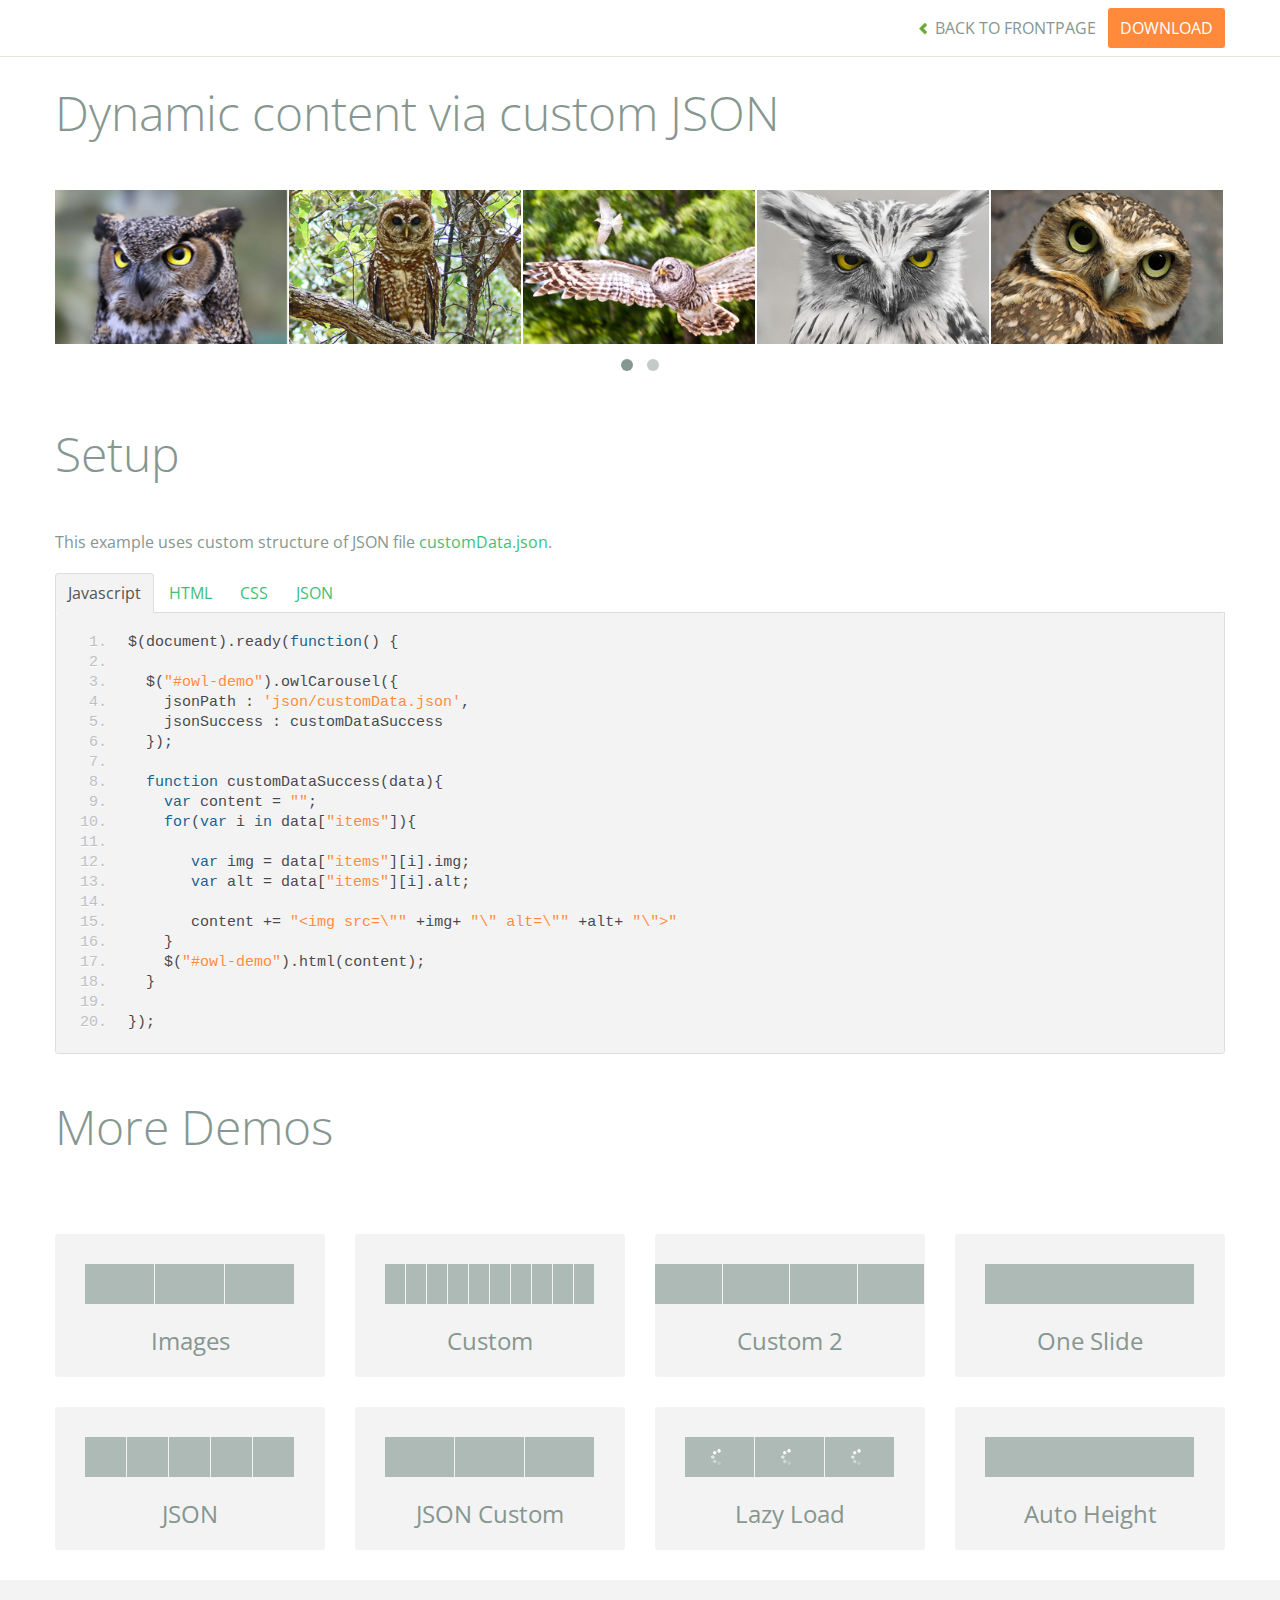
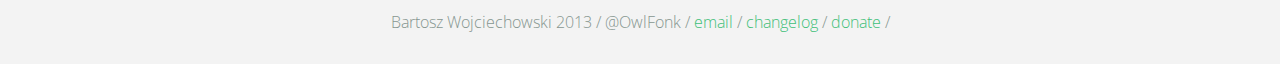
<file: public/carousel/demos/customJson.html>
<!DOCTYPE html>
<html lang="en">
  <head>
    <meta charset="utf-8">
    <title>Owl Carousel - Dynamic content via custom JSON</title>
    <meta name="viewport" content="width=device-width, initial-scale=1.0">
    <meta name="description" content="jQuery Responsive Carousel - Owl Carusel">
    <meta name="author" content="Bartosz Wojciechowski">

    <link href='http://fonts.googleapis.com/css?family=Open+Sans:400italic,400,300,600,700' rel='stylesheet' type='text/css'>
    <link href="../assets/css/bootstrapTheme.css" rel="stylesheet">
    <link href="../assets/css/custom.css" rel="stylesheet">

    <!-- Owl Carousel Assets -->
    <link href="../owl-carousel/owl.carousel.css" rel="stylesheet">
    <link href="../owl-carousel/owl.theme.css" rel="stylesheet">

    <link href="../assets/js/google-code-prettify/prettify.css" rel="stylesheet">

    <!-- Le fav and touch icons -->
    <link rel="apple-touch-icon-precomposed" sizes="144x144" href="../assets/ico/apple-touch-icon-144-precomposed.png">
    <link rel="apple-touch-icon-precomposed" sizes="114x114" href="../assets/ico/apple-touch-icon-114-precomposed.png">
      <link rel="apple-touch-icon-precomposed" sizes="72x72" href="../assets/ico/apple-touch-icon-72-precomposed.png">
                    <link rel="apple-touch-icon-precomposed" href="../assets/ico/apple-touch-icon-57-precomposed.png">
                                   <link rel="shortcut icon" href="../assets/ico/favicon.png">
  </head>
  <body>

      <div id="top-nav" class="navbar navbar-fixed-top">
        <div class="navbar-inner">
          <div class="container">
            <button type="button" class="btn btn-navbar" data-toggle="collapse" data-target=".nav-collapse">
            <span class="icon-bar"></span>
            <span class="icon-bar"></span>
            <span class="icon-bar"></span>
          </button>
            <div class="nav-collapse collapse">
            <ul class="nav pull-right">
              <li><a href="../index.html"><i class="icon-chevron-left"></i> Back to Frontpage</a></li>
              <li><a href="../owl.carousel.zip" class="download download-on" data-spy="affix" data-offset-top="450">Download</a></li>
            </ul>
            <ul class="nav pull-left">
              
            </ul>
            </div>
          </div>
        </div>
      </div>
   
    <div id="title">
      <div class="container">
        <div class="row">
          <div class="span12">
            <h1>Dynamic content via custom JSON</h1>
          </div>
        </div>
      </div>
    </div>

      <div id="demo">
        <div class="container">
          <div class="row">
            <div class="span12">

              <div id="owl-demo" class="owl-carousel">
              </div>
            </div>
          </div>
        </div>

    </div>

    <div id="example-info">
      <div class="container">
        <div class="row">
          <div class="span12">
            <h1>Setup</h1>
            <p>This example uses custom structure of JSON file <a href="json/customData.json">customData.json</a>.
            </p>
            <ul class="nav nav-tabs" id="myTab">
              <li class="active"><a href="#javascript">Javascript</a></li>
              <li><a href="#HTML">HTML</a></li>
              <li><a href="#CSS">CSS</a></li>
              <li><a href="#JSON">JSON</a></li>
            </ul>
             
            <div class="tab-content">

              <div class="tab-pane active" id="javascript">
<pre class="pre-show prettyprint linenums">
$(document).ready(function() {

  $("#owl-demo").owlCarousel({
    jsonPath : 'json/customData.json',
    jsonSuccess : customDataSuccess
  });

  function customDataSuccess(data){
    var content = "";
    for(var i in data["items"]){
       
       var img = data["items"][i].img;
       var alt = data["items"][i].alt;

       content += "&lt;img src=\"" +img+ "\" alt=\"" +alt+ "\"&gt"
    }
    $("#owl-demo").html(content);
  }

});
</pre>  

              </div>

              <div class="tab-pane" id="HTML">
<pre class="pre-show prettyprint linenums">
&lt;div id="owl-demo" class="owl-carousel"&gt;
&lt;/div&gt;
</pre>
              </div>

              <div class="tab-pane" id="CSS">
<pre class="pre-show prettyprint linenums">
#owl-demo .item{
  background: #a1def8;
  padding: 30px 0px;
  display: block;
  margin: 5px;
  color: #FFF;
  -webkit-border-radius: 3px;
  -moz-border-radius: 3px;
  border-radius: 3px;
  text-align: center;
}

</pre>
              </div>
              <div class="tab-pane" id="JSON">
<pre class="pre-show prettyprint linenums">
{
  "items" : [
    {
      "img": "assets/owl1.jpg",
      "alt" : "Owl Image 1"
    },
    {
      "img": "assets/owl2.jpg",
      "alt" : "Owl Image 2"
    },
    {
      "img": "assets/owl3.jpg",
      "alt" : "Owl Image 1"
    },
    {
      "img": "assets/owl4.jpg",
      "alt" : "Owl Image 2"
    },
    {
      "img": "assets/owl5.jpg",
      "alt" : "Owl Image 1"
    },
    {
      "img": "assets/owl6.jpg",
      "alt" : "Owl Image 2"
    }
  ]
}
</pre>
</div>
            </div><!--End Tab Content-->

          </div>
        </div>
      </div>
    </div>

    <div id="more">
      <div class="container">

        <div class="row">
          <div class="span12">
            <h1>More Demos</h1>
          </div>
        </div>

        <div class="row demos-row">
          <div class="span3">
            <a href="images.html" class="demo-box">
              <div class="demo-wrapper demo-images clearfix">
                <div class="demo-slide"><div class="bg"></div></div>
                <div class="demo-slide"><div class="bg"></div></div>
                <div class="demo-slide"><div class="bg"></div></div>
              </div>
              <h3>Images</h3>
            </a>
          </div>

          <div class="span3">
            <a href="custom.html" class="demo-box">
              <div class="demo-wrapper demo-custom clearfix">
                <div class="demo-slide"><div class="bg"></div></div>
                <div class="demo-slide"><div class="bg"></div></div>
                <div class="demo-slide"><div class="bg"></div></div>
                <div class="demo-slide"><div class="bg"></div></div>
                <div class="demo-slide"><div class="bg"></div></div>
                <div class="demo-slide"><div class="bg"></div></div>
                <div class="demo-slide"><div class="bg"></div></div>
                <div class="demo-slide"><div class="bg"></div></div>
                <div class="demo-slide"><div class="bg"></div></div>
                <div class="demo-slide"><div class="bg"></div></div>
              </div>
              <h3>Custom</h3>
            </a>
          </div>

          <div class="span3">
            <a href="itemsCustom.html" class="demo-box">
              <div class="demo-wrapper demo-full clearfix">
                <div class="demo-slide"><div class="bg"></div></div>
                <div class="demo-slide"><div class="bg"></div></div>
                <div class="demo-slide"><div class="bg"></div></div>
                <div class="demo-slide"><div class="bg"></div></div>
              </div>
              <h3>Custom 2</h3>
            </a>
          </div>

          <div class="span3">
            <a href="one.html" class="demo-box">
              <div class="demo-wrapper demo-one clearfix">
                <div class="demo-slide"><div class="bg"></div></div>
              </div>
              <h3>One Slide</h3>
            </a>
          </div>

        </div>
        <div class="row demos-row">
          <div class="span3">
            <a href="json.html" class="demo-box">
              <div class="demo-wrapper demo-Json clearfix">
                <div class="demo-slide"><div class="bg"></div></div>
                <div class="demo-slide"><div class="bg"></div></div>
                <div class="demo-slide"><div class="bg"></div></div>
                <div class="demo-slide"><div class="bg"></div></div>
                <div class="demo-slide"><div class="bg"></div></div>
              </div>
              <h3>JSON</h3>
            </a>
          </div>

          <div class="span3">
            <a href="customJson.html" class="demo-box">
              <div class="demo-wrapper demo-Json-custom clearfix">
                <div class="demo-slide"><div class="bg"></div></div>
                <div class="demo-slide"><div class="bg"></div></div>
                <div class="demo-slide"><div class="bg"></div></div>
              </div>
              <h3>JSON Custom</h3>
            </a>
          </div>

          <div class="span3">
            <a href="lazyLoad.html" class="demo-box">
              <div class="demo-wrapper demo-lazy clearfix">
                <div class="demo-slide"><div class="bg"></div></div>
                <div class="demo-slide"><div class="bg"></div></div>
                <div class="demo-slide"><div class="bg"></div></div>
              </div>
              <h3>Lazy Load</h3>
            </a>
          </div>

          <div class="span3">
            <a href="autoHeight.html" class="demo-box">
              <div class="demo-wrapper demo-height clearfix">
                <div class="demo-slide"><div class="bg"></div></div>
              </div>
              <h3>Auto Height</h3>
            </a>
          </div>

        </div>
      </div>
    </div>


 
    <div id="footer">
      <div class="container">
        <div class="row">
          <div class="span12">
            <h5>Bartosz Wojciechowski 2013 / @OwlFonk / 
            <a href="mailto:owl@owlgraphic.com?subject=Hey Owl!">email</a> / 
            <a href="../changelog.html">changelog</a> /
            <a href="https://www.paypal.com/cgi-bin/webscr?cmd=_s-xclick&hosted_button_id=EFSGXZS7V2U9N">donate</a> / 
            <a href="https://twitter.com/share" class="twitter-share-button" data-url="http://owlgraphic.com/owlcarousel/" data-text="Awesome jQuery Owl Carousel Responsive Plugin" data-via="OwlFonk" data-count="none" data-hashtags="owlcarousel"></a>
            <script>
            var owldomain = window.location.hostname.indexOf("owlgraphic");
            if(owldomain !== -1){
              !function(d,s,id){var js,fjs=d.getElementsByTagName(s)[0],p=/^http:/.test(d.location)?'http':'https';if(!d.getElementById(id)){js=d.createElement(s);js.id=id;js.src=p+'://platform.twitter.com/widgets.js';fjs.parentNode.insertBefore(js,fjs);}}(document, 'script', 'twitter-wjs');
            }
            </script>
            </h5>
          </div>
        </div>
      </div>
    </div>


    <script src="../assets/js/jquery-1.9.1.min.js"></script> 
    <script src="../owl-carousel/owl.carousel.js"></script>


    <!-- Demo -->

    <style>
    #owl-demo img{
        display: block;
        width: 99%;
        height: auto;
    }
    </style>


    <script>
    $(document).ready(function() {

      $("#owl-demo").owlCarousel({
        jsonPath : 'json/customData.json',
        jsonSuccess : customDataSuccess
      });

      function customDataSuccess(data){
        var content = "";
        for(var i in data["items"]){
           
           var img = data["items"][i].img;
           var alt = data["items"][i].alt;

           content += "<img src=\"" +img+ "\" alt=\"" +alt+ "\">"
        }
        $("#owl-demo").html(content);
      }

    });
    </script>


    <script src="../assets/js/bootstrap-collapse.js"></script>
    <script src="../assets/js/bootstrap-transition.js"></script>
    <script src="../assets/js/bootstrap-tab.js"></script>

    <script src="../assets/js/google-code-prettify/prettify.js"></script>
	  <script src="../assets/js/application.js"></script>

  </body>
</html>
</file>
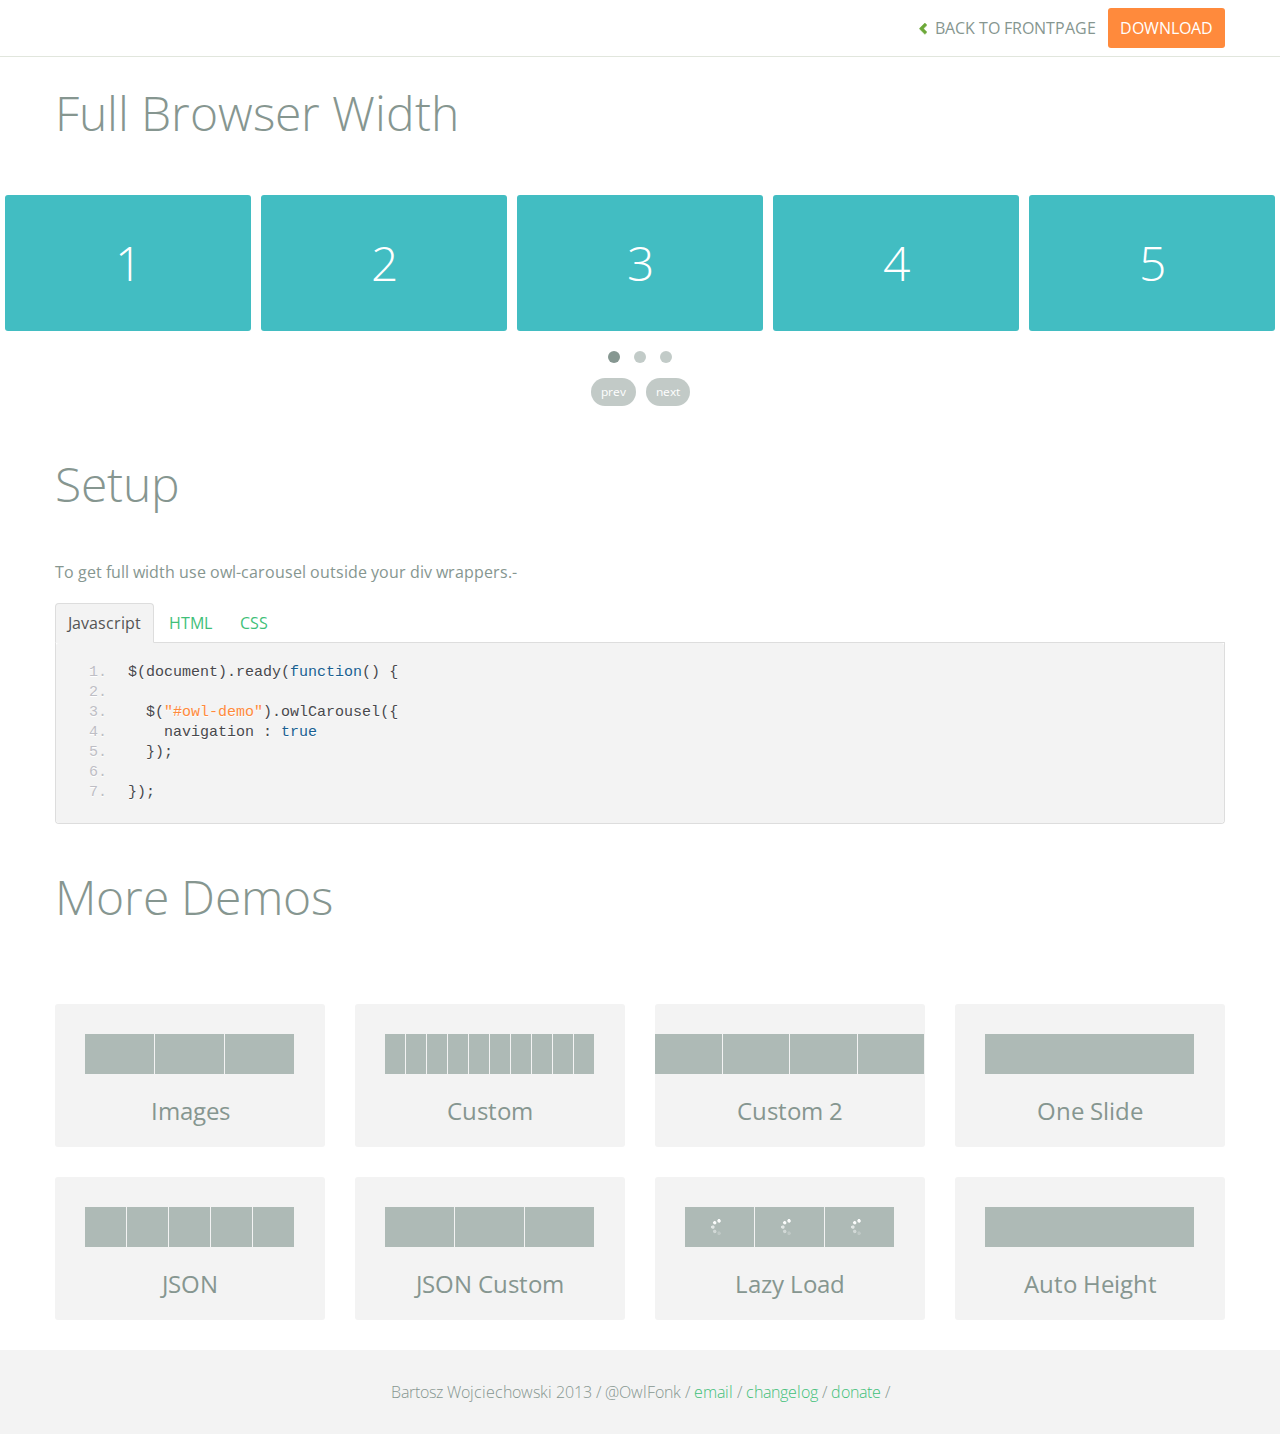
<file: public/carousel/demos/full.html>
<!DOCTYPE html>
<html lang="en">
  <head>
    <meta charset="utf-8">
    <title>Owl Carousel - Full Width Demo</title>
    <meta name="viewport" content="width=device-width, initial-scale=1.0">
    <meta name="description" content="jQuery Responsive Carousel - Owl Carusel">
    <meta name="author" content="Bartosz Wojciechowski">
    
    <link href='http://fonts.googleapis.com/css?family=Open+Sans:400italic,400,300,600,700' rel='stylesheet' type='text/css'>
    <link href="../assets/css/bootstrapTheme.css" rel="stylesheet">
    <link href="../assets/css/custom.css" rel="stylesheet">

    <!-- Owl Carousel Assets -->
    <link href="../owl-carousel/owl.carousel.css" rel="stylesheet">
    <link href="../owl-carousel/owl.theme.css" rel="stylesheet">

    <link href="../assets/js/google-code-prettify/prettify.css" rel="stylesheet">

	
    <!-- Le fav and touch icons -->
    <link rel="apple-touch-icon-precomposed" sizes="144x144" href="../assets/ico/apple-touch-icon-144-precomposed.png">
    <link rel="apple-touch-icon-precomposed" sizes="114x114" href="../assets/ico/apple-touch-icon-114-precomposed.png">
      <link rel="apple-touch-icon-precomposed" sizes="72x72" href="../assets/ico/apple-touch-icon-72-precomposed.png">
                    <link rel="apple-touch-icon-precomposed" href="../assets/ico/apple-touch-icon-57-precomposed.png">
                                   <link rel="shortcut icon" href="../assets/ico/favicon.png">
  </head>
  <body>

      <div id="top-nav" class="navbar navbar-fixed-top">
        <div class="navbar-inner">
          <div class="container">
            <button type="button" class="btn btn-navbar" data-toggle="collapse" data-target=".nav-collapse">
            <span class="icon-bar"></span>
            <span class="icon-bar"></span>
            <span class="icon-bar"></span>
          </button>
            <div class="nav-collapse collapse">
            <ul class="nav pull-right">
              <li><a href="../index.html"><i class="icon-chevron-left"></i> Back to Frontpage</a></li>
              <li><a href="../owl.carousel.zip" class="download download-on" data-spy="affix" data-offset-top="450">Download</a></li>
            </ul>
            <ul class="nav pull-left">
              
            </ul>
            </div>
          </div>
        </div>
      </div>
   
    <div id="title">
      <div class="container">
        <div class="row">
          <div class="span12">
            <h1>Full Browser Width</h1>
          </div>
        </div>
      </div>
    </div>

      <div id="demo">

        <div id="owl-demo" class="owl-carousel">
          
          <div class="item"><h1>1</h1></div>
          <div class="item"><h1>2</h1></div>
          <div class="item"><h1>3</h1></div>
          <div class="item"><h1>4</h1></div>
          <div class="item"><h1>5</h1></div>
          <div class="item"><h1>6</h1></div>
          <div class="item"><h1>7</h1></div>
          <div class="item"><h1>8</h1></div>
          <div class="item"><h1>9</h1></div>
          <div class="item"><h1>10</h1></div>
          <div class="item"><h1>11</h1></div>
          <div class="item"><h1>12</h1></div>

        </div>

    </div>

    <div id="example-info">
      <div class="container">
        <div class="row">
          <div class="span12">
            <h1>Setup</h1>
            <p>To get full width use owl-carousel outside your div wrappers.-</p>
            <ul class="nav nav-tabs" id="myTab">
              <li class="active"><a href="#javascript">Javascript</a></li>
              <li><a href="#HTML">HTML</a></li>
              <li><a href="#CSS">CSS</a></li>
            </ul>
             
            <div class="tab-content">

              <div class="tab-pane active" id="javascript">
<pre class="pre-show prettyprint linenums">
$(document).ready(function() {

  $("#owl-demo").owlCarousel({
    navigation : true
  });

});
</pre>  

              </div>

              <div class="tab-pane" id="HTML">
<pre class="pre-show prettyprint linenums">
&lt;div id="owl-demo" class="owl-carousel owl-theme"&gt;
          
  &lt;div class="item"&gt;&lt;h1&gt;1&lt;/h1&gt;&lt;/div&gt;
  &lt;div class="item"&gt;&lt;h1&gt;2&lt;/h1&gt;&lt;/div&gt;
  &lt;div class="item"&gt;&lt;h1&gt;3&lt;/h1&gt;&lt;/div&gt;
  &lt;div class="item"&gt;&lt;h1&gt;4&lt;/h1&gt;&lt;/div&gt;
  &lt;div class="item"&gt;&lt;h1&gt;5&lt;/h1&gt;&lt;/div&gt;
  &lt;div class="item"&gt;&lt;h1&gt;6&lt;/h1&gt;&lt;/div&gt;
  &lt;div class="item"&gt;&lt;h1&gt;7&lt;/h1&gt;&lt;/div&gt;
  &lt;div class="item"&gt;&lt;h1&gt;8&lt;/h1&gt;&lt;/div&gt;
  &lt;div class="item"&gt;&lt;h1&gt;9&lt;/h1&gt;&lt;/div&gt;
  &lt;div class="item"&gt;&lt;h1&gt;10&lt;/h1&gt;&lt;/div&gt;
  &lt;div class="item"&gt;&lt;h1&gt;11&lt;/h1&gt;&lt;/div&gt;
  &lt;div class="item"&gt;&lt;h1&gt;12&lt;/h1&gt;&lt;/div&gt;

&lt;/div&gt;
</pre>
              </div>

              <div class="tab-pane" id="CSS">
<pre class="pre-show prettyprint linenums">
#owl-demo .item{
  background: #42bdc2;
  padding: 30px 0px;
  margin: 10px;
  color: #FFF;
  -webkit-border-radius: 3px;
  -moz-border-radius: 3px;
  border-radius: 3px;
  text-align: center;
}
</pre>
              </div>
            </div><!--End Tab Content-->

          </div>
        </div>
      </div>
    </div>

    <div id="more">
      <div class="container">

        <div class="row">
          <div class="span12">
            <h1>More Demos</h1>
          </div>
        </div>

        <div class="row demos-row">
          <div class="span3">
            <a href="images.html" class="demo-box">
              <div class="demo-wrapper demo-images clearfix">
                <div class="demo-slide"><div class="bg"></div></div>
                <div class="demo-slide"><div class="bg"></div></div>
                <div class="demo-slide"><div class="bg"></div></div>
              </div>
              <h3>Images</h3>
            </a>
          </div>

          <div class="span3">
            <a href="custom.html" class="demo-box">
              <div class="demo-wrapper demo-custom clearfix">
                <div class="demo-slide"><div class="bg"></div></div>
                <div class="demo-slide"><div class="bg"></div></div>
                <div class="demo-slide"><div class="bg"></div></div>
                <div class="demo-slide"><div class="bg"></div></div>
                <div class="demo-slide"><div class="bg"></div></div>
                <div class="demo-slide"><div class="bg"></div></div>
                <div class="demo-slide"><div class="bg"></div></div>
                <div class="demo-slide"><div class="bg"></div></div>
                <div class="demo-slide"><div class="bg"></div></div>
                <div class="demo-slide"><div class="bg"></div></div>
              </div>
              <h3>Custom</h3>
            </a>
          </div>

          <div class="span3">
            <a href="itemsCustom.html" class="demo-box">
              <div class="demo-wrapper demo-full clearfix">
                <div class="demo-slide"><div class="bg"></div></div>
                <div class="demo-slide"><div class="bg"></div></div>
                <div class="demo-slide"><div class="bg"></div></div>
                <div class="demo-slide"><div class="bg"></div></div>
              </div>
              <h3>Custom 2</h3>
            </a>
          </div>

          <div class="span3">
            <a href="one.html" class="demo-box">
              <div class="demo-wrapper demo-one clearfix">
                <div class="demo-slide"><div class="bg"></div></div>
              </div>
              <h3>One Slide</h3>
            </a>
          </div>

        </div>
        <div class="row demos-row">
          <div class="span3">
            <a href="json.html" class="demo-box">
              <div class="demo-wrapper demo-Json clearfix">
                <div class="demo-slide"><div class="bg"></div></div>
                <div class="demo-slide"><div class="bg"></div></div>
                <div class="demo-slide"><div class="bg"></div></div>
                <div class="demo-slide"><div class="bg"></div></div>
                <div class="demo-slide"><div class="bg"></div></div>
              </div>
              <h3>JSON</h3>
            </a>
          </div>

          <div class="span3">
            <a href="customJson.html" class="demo-box">
              <div class="demo-wrapper demo-Json-custom clearfix">
                <div class="demo-slide"><div class="bg"></div></div>
                <div class="demo-slide"><div class="bg"></div></div>
                <div class="demo-slide"><div class="bg"></div></div>
              </div>
              <h3>JSON Custom</h3>
            </a>
          </div>

          <div class="span3">
            <a href="lazyLoad.html" class="demo-box">
              <div class="demo-wrapper demo-lazy clearfix">
                <div class="demo-slide"><div class="bg"></div></div>
                <div class="demo-slide"><div class="bg"></div></div>
                <div class="demo-slide"><div class="bg"></div></div>
              </div>
              <h3>Lazy Load</h3>
            </a>
          </div>

          <div class="span3">
            <a href="autoHeight.html" class="demo-box">
              <div class="demo-wrapper demo-height clearfix">
                <div class="demo-slide"><div class="bg"></div></div>
              </div>
              <h3>Auto Height</h3>
            </a>
          </div>

        </div>
      </div>
    </div>


 
    <div id="footer">
      <div class="container">
        <div class="row">
          <div class="span12">
            <h5>Bartosz Wojciechowski 2013 / @OwlFonk / 
            <a href="mailto:owl@owlgraphic.com?subject=Hey Owl!">email</a> / 
            <a href="../changelog.html">changelog</a> /
            <a href="https://www.paypal.com/cgi-bin/webscr?cmd=_s-xclick&hosted_button_id=EFSGXZS7V2U9N">donate</a> / 
            <a href="https://twitter.com/share" class="twitter-share-button" data-url="http://owlgraphic.com/owlcarousel/" data-text="Awesome jQuery Owl Carousel Responsive Plugin" data-via="OwlFonk" data-count="none" data-hashtags="owlcarousel"></a>
            <script>
            var owldomain = window.location.hostname.indexOf("owlgraphic");
            if(owldomain !== -1){
              !function(d,s,id){var js,fjs=d.getElementsByTagName(s)[0],p=/^http:/.test(d.location)?'http':'https';if(!d.getElementById(id)){js=d.createElement(s);js.id=id;js.src=p+'://platform.twitter.com/widgets.js';fjs.parentNode.insertBefore(js,fjs);}}(document, 'script', 'twitter-wjs');
            }
            </script>
            </h5>
          </div>
        </div>
      </div>
    </div>


    <script src="../assets/js/jquery-1.9.1.min.js"></script> 
    <script src="../owl-carousel/owl.carousel.js"></script>

    <!-- Demo -->

    <style>
    #owl-demo .item{
        background: #42bdc2;
        padding: 30px 0px;
        margin: 5px;
        color: #FFF;
        -webkit-border-radius: 3px;
        -moz-border-radius: 3px;
        border-radius: 3px;
        text-align: center;
    }
    </style>

    <script>
    $(document).ready(function() {
      $("#owl-demo").owlCarousel({
        navigation : true
      });
    });

    </script>
    

    <script src="../assets/js/bootstrap-collapse.js"></script>
    <script src="../assets/js/bootstrap-transition.js"></script>
    <script src="../assets/js/bootstrap-tab.js"></script>

    <script src="../assets/js/google-code-prettify/prettify.js"></script>
	  <script src="../assets/js/application.js"></script>

  </body>
</html>
</file>
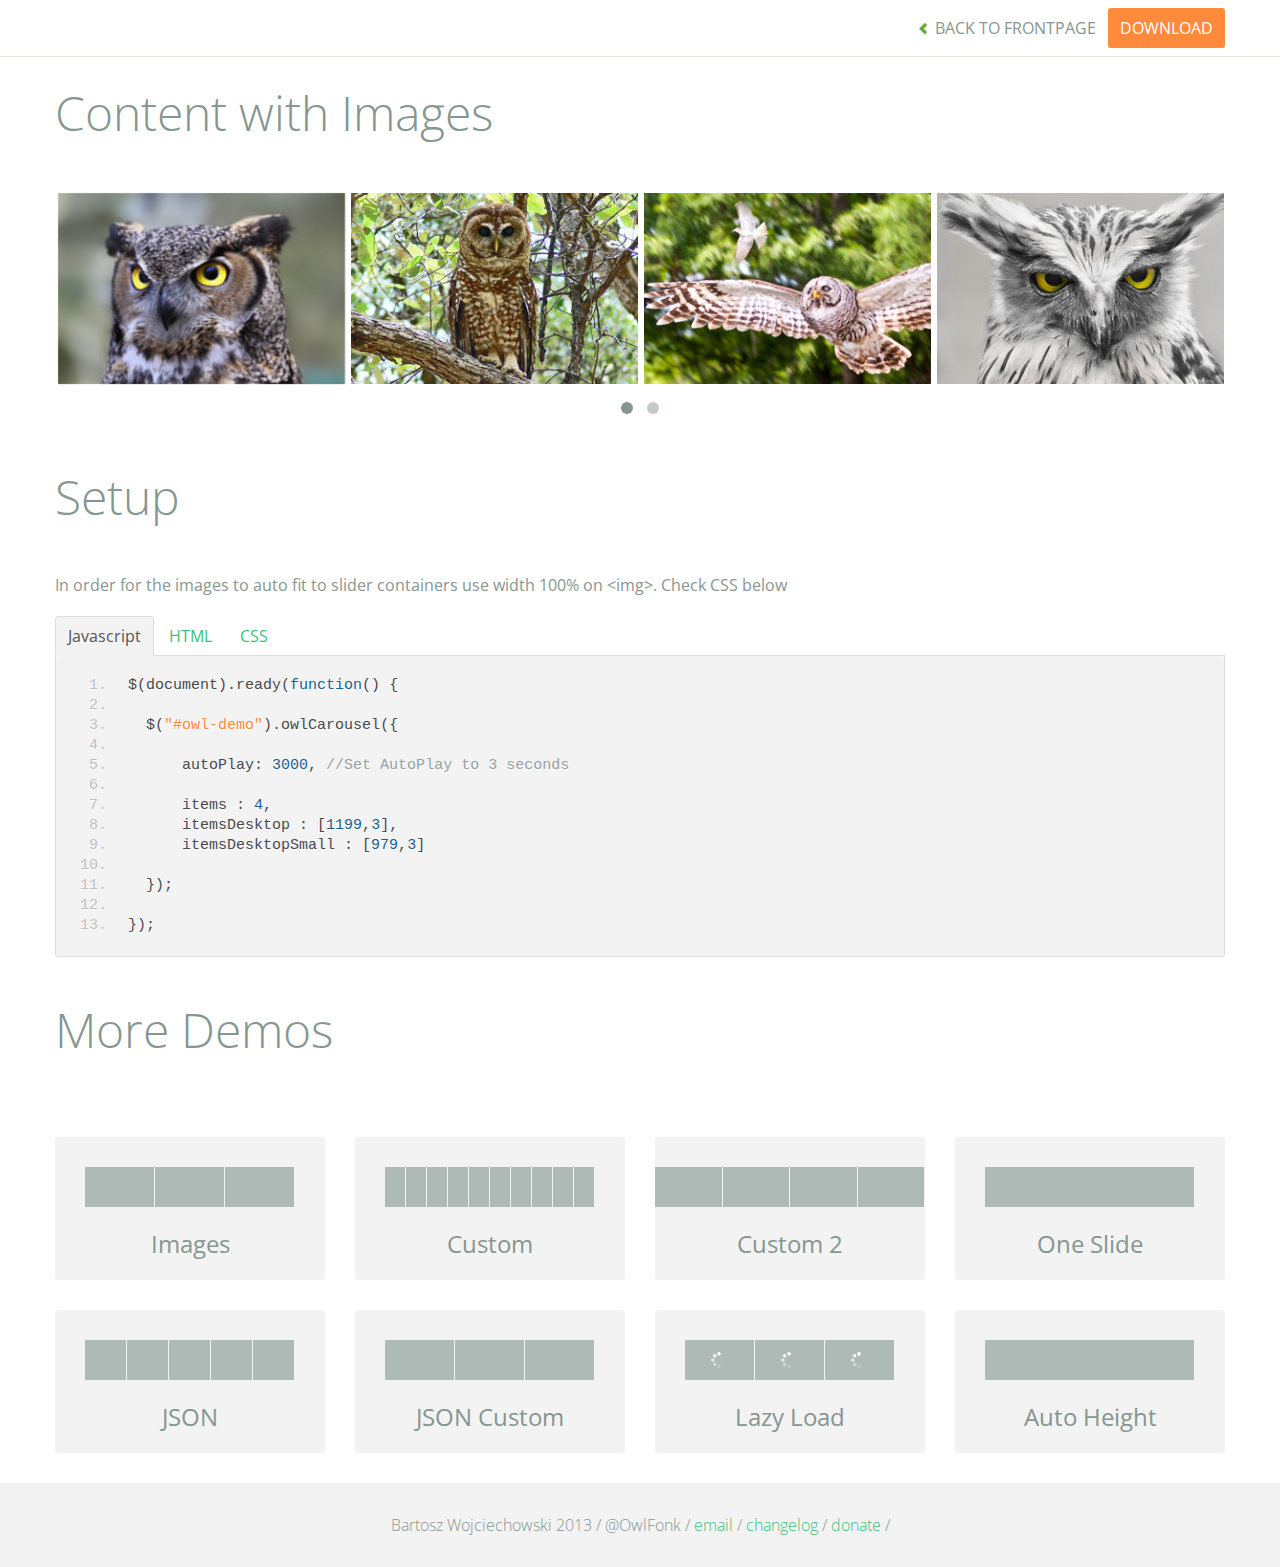
<file: public/carousel/demos/images.html>
<!DOCTYPE html>
<html lang="en">
  <head>
    <meta charset="utf-8">
    <title>Owl Carousel - Images Demo</title>
    <meta name="viewport" content="width=device-width, initial-scale=1.0">
    <meta name="description" content="jQuery Responsive Carousel - Owl Carusel">
    <meta name="author" content="Bartosz Wojciechowski">
    
    <link href='http://fonts.googleapis.com/css?family=Open+Sans:400italic,400,300,600,700' rel='stylesheet' type='text/css'>
    <link href="../assets/css/bootstrapTheme.css" rel="stylesheet">
    <link href="../assets/css/custom.css" rel="stylesheet">

    <!-- Owl Carousel Assets -->
    <link href="../owl-carousel/owl.carousel.css" rel="stylesheet">
    <link href="../owl-carousel/owl.theme.css" rel="stylesheet">

    <!-- Prettify -->
    <link href="../assets/js/google-code-prettify/prettify.css" rel="stylesheet">
    

    <!-- Le fav and touch icons -->
    <link rel="apple-touch-icon-precomposed" sizes="144x144" href="../assets/ico/apple-touch-icon-144-precomposed.png">
    <link rel="apple-touch-icon-precomposed" sizes="114x114" href="../assets/ico/apple-touch-icon-114-precomposed.png">
      <link rel="apple-touch-icon-precomposed" sizes="72x72" href="../assets/ico/apple-touch-icon-72-precomposed.png">
                    <link rel="apple-touch-icon-precomposed" href="../assets/ico/apple-touch-icon-57-precomposed.png">
                                   <link rel="shortcut icon" href="../assets/ico/favicon.png">
  </head>
  <body>

      <div id="top-nav" class="navbar navbar-fixed-top">
        <div class="navbar-inner">
          <div class="container">
            <button type="button" class="btn btn-navbar" data-toggle="collapse" data-target=".nav-collapse">
            <span class="icon-bar"></span>
            <span class="icon-bar"></span>
            <span class="icon-bar"></span>
          </button>
            <div class="nav-collapse collapse">
            <ul class="nav pull-right">
              <li><a href="../index.html"><i class="icon-chevron-left"></i> Back to Frontpage</a></li>
              <li><a href="../owl.carousel.zip" class="download download-on" data-spy="affix" data-offset-top="450">Download</a></li>
            </ul>
            <ul class="nav pull-left">
              
            </ul>
            </div>
          </div>
        </div>
      </div>
   
    <div id="title">
      <div class="container">
        <div class="row">
          <div class="span12">
            <h1>Content with Images</h1>
          </div>
        </div>
      </div>
    </div>

      <div id="demo">
        <div class="container">
          <div class="row">
            <div class="span12">

              <div id="owl-demo" class="owl-carousel">
                <div class="item"><img src="assets/owl1.jpg" alt="Owl Image"></div>
                <div class="item"><img src="assets/owl2.jpg" alt="Owl Image"></div>
                <div class="item"><img src="assets/owl3.jpg" alt="Owl Image"></div>
                <div class="item"><img src="assets/owl4.jpg" alt="Owl Image"></div>
                <div class="item"><img src="assets/owl5.jpg" alt="Owl Image"></div>
                <div class="item"><img src="assets/owl6.jpg" alt="Owl Image"></div>
                <div class="item"><img src="assets/owl7.jpg" alt="Owl Image"></div>
                <div class="item"><img src="assets/owl8.jpg" alt="Owl Image"></div>
              </div>
              
            </div>
          </div>
        </div>

    </div>

    <div id="example-info">
      <div class="container">
        <div class="row">
          <div class="span12">
            <h1>Setup</h1>
            <p>In order for the images to auto fit to slider containers use width 100% on &lt;img&gt;. Check CSS below</p>
            <ul class="nav nav-tabs" id="myTab">
              <li class="active"><a href="#javascript">Javascript</a></li>
              <li><a href="#HTML">HTML</a></li>
              <li><a href="#CSS">CSS</a></li>
            </ul>
             
            <div class="tab-content">

              <div class="tab-pane active" id="javascript">
<pre class="pre-show prettyprint linenums">
$(document).ready(function() {

  $("#owl-demo").owlCarousel({

      autoPlay: 3000, //Set AutoPlay to 3 seconds

      items : 4,
      itemsDesktop : [1199,3],
      itemsDesktopSmall : [979,3]

  });

});
</pre>  

              </div>

              <div class="tab-pane" id="HTML">
<pre class="pre-show prettyprint linenums">
&lt;div id="owl-demo"&gt;
          
  &lt;div class="item"&gt;&lt;img src="assets/owl1.jpg" alt="Owl Image"&gt;&lt;/div&gt;
  &lt;div class="item"&gt;&lt;img src="assets/owl2.jpg" alt="Owl Image"&gt;&lt;/div&gt;
  &lt;div class="item"&gt;&lt;img src="assets/owl3.jpg" alt="Owl Image"&gt;&lt;/div&gt;
  &lt;div class="item"&gt;&lt;img src="assets/owl4.jpg" alt="Owl Image"&gt;&lt;/div&gt;
  &lt;div class="item"&gt;&lt;img src="assets/owl5.jpg" alt="Owl Image"&gt;&lt;/div&gt;
  &lt;div class="item"&gt;&lt;img src="assets/owl6.jpg" alt="Owl Image"&gt;&lt;/div&gt;
  &lt;div class="item"&gt;&lt;img src="assets/owl7.jpg" alt="Owl Image"&gt;&lt;/div&gt;
  &lt;div class="item"&gt;&lt;img src="assets/owl8.jpg" alt="Owl Image"&gt;&lt;/div&gt;

&lt;/div&gt;
</pre>
              </div>

              <div class="tab-pane" id="CSS">
<pre class="pre-show prettyprint linenums">
#owl-demo .item{
  margin: 3px;
}
#owl-demo .item img{
  display: block;
  width: 100%;
  height: auto;
}
</pre>
              </div>
            </div><!--End Tab Content-->

          </div>
        </div>
      </div>
    </div>

    <div id="more">
      <div class="container">

        <div class="row">
          <div class="span12">
            <h1>More Demos</h1>
          </div>
        </div>

        <div class="row demos-row">
          <div class="span3">
            <a href="images.html" class="demo-box">
              <div class="demo-wrapper demo-images clearfix">
                <div class="demo-slide"><div class="bg"></div></div>
                <div class="demo-slide"><div class="bg"></div></div>
                <div class="demo-slide"><div class="bg"></div></div>
              </div>
              <h3>Images</h3>
            </a>
          </div>

          <div class="span3">
            <a href="custom.html" class="demo-box">
              <div class="demo-wrapper demo-custom clearfix">
                <div class="demo-slide"><div class="bg"></div></div>
                <div class="demo-slide"><div class="bg"></div></div>
                <div class="demo-slide"><div class="bg"></div></div>
                <div class="demo-slide"><div class="bg"></div></div>
                <div class="demo-slide"><div class="bg"></div></div>
                <div class="demo-slide"><div class="bg"></div></div>
                <div class="demo-slide"><div class="bg"></div></div>
                <div class="demo-slide"><div class="bg"></div></div>
                <div class="demo-slide"><div class="bg"></div></div>
                <div class="demo-slide"><div class="bg"></div></div>
              </div>
              <h3>Custom</h3>
            </a>
          </div>

          <div class="span3">
            <a href="itemsCustom.html" class="demo-box">
              <div class="demo-wrapper demo-full clearfix">
                <div class="demo-slide"><div class="bg"></div></div>
                <div class="demo-slide"><div class="bg"></div></div>
                <div class="demo-slide"><div class="bg"></div></div>
                <div class="demo-slide"><div class="bg"></div></div>
              </div>
              <h3>Custom 2</h3>
            </a>
          </div>

          <div class="span3">
            <a href="one.html" class="demo-box">
              <div class="demo-wrapper demo-one clearfix">
                <div class="demo-slide"><div class="bg"></div></div>
              </div>
              <h3>One Slide</h3>
            </a>
          </div>

        </div>
        <div class="row demos-row">
          <div class="span3">
            <a href="json.html" class="demo-box">
              <div class="demo-wrapper demo-Json clearfix">
                <div class="demo-slide"><div class="bg"></div></div>
                <div class="demo-slide"><div class="bg"></div></div>
                <div class="demo-slide"><div class="bg"></div></div>
                <div class="demo-slide"><div class="bg"></div></div>
                <div class="demo-slide"><div class="bg"></div></div>
              </div>
              <h3>JSON</h3>
            </a>
          </div>

          <div class="span3">
            <a href="customJson.html" class="demo-box">
              <div class="demo-wrapper demo-Json-custom clearfix">
                <div class="demo-slide"><div class="bg"></div></div>
                <div class="demo-slide"><div class="bg"></div></div>
                <div class="demo-slide"><div class="bg"></div></div>
              </div>
              <h3>JSON Custom</h3>
            </a>
          </div>

          <div class="span3">
            <a href="lazyLoad.html" class="demo-box">
              <div class="demo-wrapper demo-lazy clearfix">
                <div class="demo-slide"><div class="bg"></div></div>
                <div class="demo-slide"><div class="bg"></div></div>
                <div class="demo-slide"><div class="bg"></div></div>
              </div>
              <h3>Lazy Load</h3>
            </a>
          </div>

          <div class="span3">
            <a href="autoHeight.html" class="demo-box">
              <div class="demo-wrapper demo-height clearfix">
                <div class="demo-slide"><div class="bg"></div></div>
              </div>
              <h3>Auto Height</h3>
            </a>
          </div>

        </div>
      </div>
    </div>


 
    <div id="footer">
      <div class="container">
        <div class="row">
          <div class="span12">
            <h5>Bartosz Wojciechowski 2013 / @OwlFonk / 
            <a href="mailto:owl@owlgraphic.com?subject=Hey Owl!">email</a> / 
            <a href="../changelog.html">changelog</a> /
            <a href="https://www.paypal.com/cgi-bin/webscr?cmd=_s-xclick&hosted_button_id=EFSGXZS7V2U9N">donate</a> / 
            <a href="https://twitter.com/share" class="twitter-share-button" data-url="http://owlgraphic.com/owlcarousel/" data-text="Awesome jQuery Owl Carousel Responsive Plugin" data-via="OwlFonk" data-count="none" data-hashtags="owlcarousel"></a>
            <script>
            var owldomain = window.location.hostname.indexOf("owlgraphic");
            if(owldomain !== -1){
              !function(d,s,id){var js,fjs=d.getElementsByTagName(s)[0],p=/^http:/.test(d.location)?'http':'https';if(!d.getElementById(id)){js=d.createElement(s);js.id=id;js.src=p+'://platform.twitter.com/widgets.js';fjs.parentNode.insertBefore(js,fjs);}}(document, 'script', 'twitter-wjs');
            }
            </script>
            </h5>
          </div>
        </div>
      </div>
    </div>


    <script src="../assets/js/jquery-1.9.1.min.js"></script> 
    <script src="../owl-carousel/owl.carousel.js"></script>


    <!-- Demo -->

    <style>
    #owl-demo .item{
        margin: 3px;
    }
    #owl-demo .item img{
        display: block;
        width: 100%;
        height: auto;
    }
    </style>


    <script>
    $(document).ready(function() {
      $("#owl-demo").owlCarousel({
        autoPlay: 3000,
        items : 4,
        itemsDesktop : [1199,3],
        itemsDesktopSmall : [979,3]
      });

    });
    </script>

    <script src="../assets/js/bootstrap-collapse.js"></script>
    <script src="../assets/js/bootstrap-transition.js"></script>
    <script src="../assets/js/bootstrap-tab.js"></script>

    <script src="../assets/js/google-code-prettify/prettify.js"></script>
	  <script src="../assets/js/application.js"></script>

  </body>
</html>
</file>
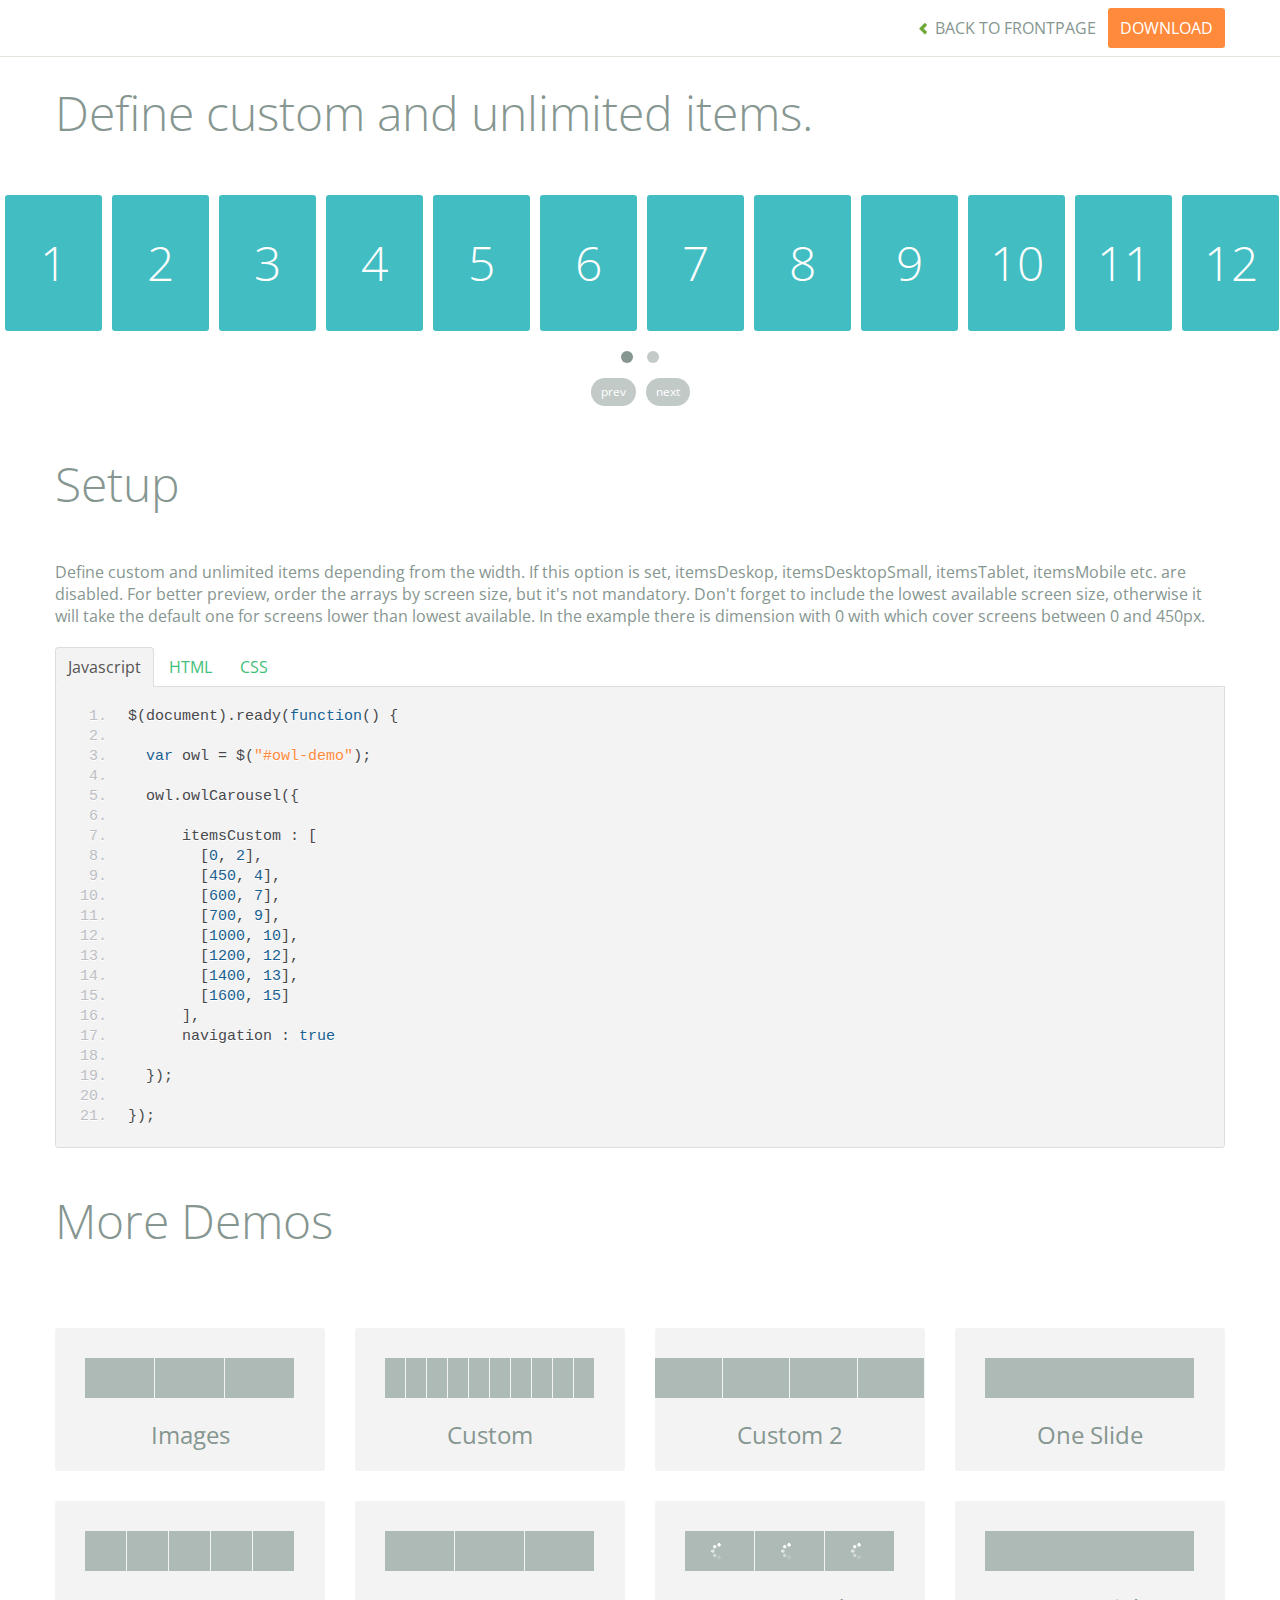
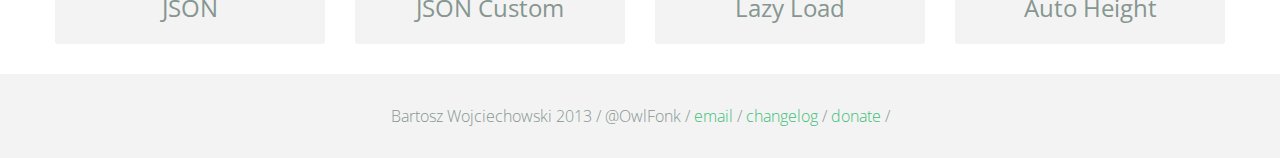
<file: public/carousel/demos/itemsCustom.html>
<!DOCTYPE html>
<html lang="en">
  <head>
    <meta charset="utf-8">
    <title>Owl Carousel - itemsCustom</title>
    <meta name="viewport" content="width=device-width, initial-scale=1.0">
    <meta name="description" content="jQuery Responsive Carousel - Owl Carusel">
    <meta name="author" content="Bartosz Wojciechowski">

    <link href='http://fonts.googleapis.com/css?family=Open+Sans:400italic,400,300,600,700' rel='stylesheet' type='text/css'>
    <link href="../assets/css/bootstrapTheme.css" rel="stylesheet">
    <link href="../assets/css/custom.css" rel="stylesheet">

    <!-- Owl Carousel Assets -->
    <link href="../owl-carousel/owl.carousel.css" rel="stylesheet">
    <link href="../owl-carousel/owl.theme.css" rel="stylesheet">

    <link href="../assets/js/google-code-prettify/prettify.css" rel="stylesheet">

    <!-- Le fav and touch icons -->
    <link rel="apple-touch-icon-precomposed" sizes="144x144" href="../assets/ico/apple-touch-icon-144-precomposed.png">
    <link rel="apple-touch-icon-precomposed" sizes="114x114" href="../assets/ico/apple-touch-icon-114-precomposed.png">
      <link rel="apple-touch-icon-precomposed" sizes="72x72" href="../assets/ico/apple-touch-icon-72-precomposed.png">
                    <link rel="apple-touch-icon-precomposed" href="../assets/ico/apple-touch-icon-57-precomposed.png">
                                   <link rel="shortcut icon" href="../assets/ico/favicon.png">
  </head>
  <body>

      <div id="top-nav" class="navbar navbar-fixed-top">
        <div class="navbar-inner">
          <div class="container">
            <button type="button" class="btn btn-navbar" data-toggle="collapse" data-target=".nav-collapse">
            <span class="icon-bar"></span>
            <span class="icon-bar"></span>
            <span class="icon-bar"></span>
          </button>
            <div class="nav-collapse collapse">
            <ul class="nav pull-right">
              <li><a href="../index.html"><i class="icon-chevron-left"></i> Back to Frontpage</a></li>
              <li><a href="../owl.carousel.zip" class="download download-on" data-spy="affix" data-offset-top="450">Download</a></li>
            </ul>
            <ul class="nav pull-left">
              
            </ul>
            </div>
          </div>
        </div>
      </div>
   
    <div id="title">
      <div class="container">
        <div class="row">
          <div class="span12">
            <h1>Define custom and unlimited items.</h1>
          </div>
        </div>
      </div>
    </div>

      <div id="demo">
        <div id="owl-demo" class="owl-carousel">
          
          <div class="item"><h1>1</h1></div>
          <div class="item"><h1>2</h1></div>
          <div class="item"><h1>3</h1></div>
          <div class="item"><h1>4</h1></div>
          <div class="item"><h1>5</h1></div>
          <div class="item"><h1>6</h1></div>
          <div class="item"><h1>7</h1></div>
          <div class="item"><h1>8</h1></div>
          <div class="item"><h1>9</h1></div>
          <div class="item"><h1>10</h1></div>
          <div class="item"><h1>11</h1></div>
          <div class="item"><h1>12</h1></div>
          <div class="item"><h1>13</h1></div>
          <div class="item"><h1>14</h1></div>
          <div class="item"><h1>15</h1></div>
          <div class="item"><h1>16</h1></div>
          <div class="item"><h1>17</h1></div>
          <div class="item"><h1>18</h1></div>
          <div class="item"><h1>19</h1></div>
          <div class="item"><h1>20</h1></div>

        </div>
    </div>

    <div id="example-info">
      <div class="container">
        <div class="row">
          <div class="span12">
            <h1>Setup</h1>
            <p>Define custom and unlimited items depending from the width. If this option is set, itemsDeskop, itemsDesktopSmall, itemsTablet, itemsMobile etc. are disabled. For better preview, order the arrays by screen size, but it's not mandatory. Don't forget to include the lowest available screen size, otherwise it will take the default one for screens lower than lowest available. In the example there is dimension with 0 with which cover screens between 0 and 450px.
            </p>
            <ul class="nav nav-tabs" id="myTab">
              <li class="active"><a href="#javascript">Javascript</a></li>
              <li><a href="#HTML">HTML</a></li>
              <li><a href="#CSS">CSS</a></li>
            </ul>
             
            <div class="tab-content">

              <div class="tab-pane active" id="javascript">
<pre class="pre-show prettyprint linenums">
$(document).ready(function() {

  var owl = &#36;("#owl-demo")&#59;

  owl.owlCarousel({
     
      itemsCustom : [
        [0, 2],
        [450, 4],
        [600, 7],
        [700, 9],
        [1000, 10],
        [1200, 12],
        [1400, 13],
        [1600, 15]
      ],
      navigation : true

  })&#59;

})&#59;
</pre>

              </div>

              <div class="tab-pane" id="HTML">
<pre class="pre-show prettyprint linenums">
&lt;div id="owl-demo" class="owl-carousel owl-theme"&gt;
  &lt;div class="item"&gt;&lt;h1&gt;1&lt;/h1&gt;&lt;/div&gt;
  &lt;div class="item"&gt;&lt;h1&gt;2&lt;/h1&gt;&lt;/div&gt;
  &lt;div class="item"&gt;&lt;h1&gt;3&lt;/h1&gt;&lt;/div&gt;
  &lt;div class="item"&gt;&lt;h1&gt;4&lt;/h1&gt;&lt;/div&gt;
  &lt;div class="item"&gt;&lt;h1&gt;5&lt;/h1&gt;&lt;/div&gt;
  &lt;div class="item"&gt;&lt;h1&gt;6&lt;/h1&gt;&lt;/div&gt;
  &lt;div class="item"&gt;&lt;h1&gt;7&lt;/h1&gt;&lt;/div&gt;
  &lt;div class="item"&gt;&lt;h1&gt;8&lt;/h1&gt;&lt;/div&gt;
  &lt;div class="item"&gt;&lt;h1&gt;9&lt;/h1&gt;&lt;/div&gt;
  &lt;div class="item"&gt;&lt;h1&gt;10&lt;/h1&gt;&lt;/div&gt;
  &lt;div class="item"&gt;&lt;h1&gt;11&lt;/h1&gt;&lt;/div&gt;
  &lt;div class="item"&gt;&lt;h1&gt;12&lt;/h1&gt;&lt;/div&gt;
  &lt;div class="item"&gt;&lt;h1&gt;13&lt;/h1&gt;&lt;/div&gt;
  &lt;div class="item"&gt;&lt;h1&gt;14&lt;/h1&gt;&lt;/div&gt;
  &lt;div class="item"&gt;&lt;h1&gt;15&lt;/h1&gt;&lt;/div&gt;
  &lt;div class="item"&gt;&lt;h1&gt;16&lt;/h1&gt;&lt;/div&gt;
  &lt;div class="item"&gt;&lt;h1&gt;17&lt;/h1&gt;&lt;/div&gt;
  &lt;div class="item"&gt;&lt;h1&gt;18&lt;/h1&gt;&lt;/div&gt;
  &lt;div class="item"&gt;&lt;h1&gt;19&lt;/h1&gt;&lt;/div&gt;
  &lt;div class="item"&gt;&lt;h1&gt;20&lt;/h1&gt;&lt;/div&gt;
&lt;/div&gt;

</pre>
              </div>

              <div class="tab-pane" id="CSS">
<pre class="pre-show prettyprint linenums">
#owl-demo .item{
    background: #42bdc2;
    padding: 30px 0px;
    margin: 5px;
    color: #FFF;
    -webkit-border-radius: 3px;
    -moz-border-radius: 3px;
    border-radius: 3px;
    text-align: center;
}
</pre>
              </div>
            </div><!--End Tab Content-->

          </div>
        </div>
      </div>
    </div>

    <div id="more">
      <div class="container">

        <div class="row">
          <div class="span12">
            <h1>More Demos</h1>
          </div>
        </div>

        <div class="row demos-row">
          <div class="span3">
            <a href="images.html" class="demo-box">
              <div class="demo-wrapper demo-images clearfix">
                <div class="demo-slide"><div class="bg"></div></div>
                <div class="demo-slide"><div class="bg"></div></div>
                <div class="demo-slide"><div class="bg"></div></div>
              </div>
              <h3>Images</h3>
            </a>
          </div>

          <div class="span3">
            <a href="custom.html" class="demo-box">
              <div class="demo-wrapper demo-custom clearfix">
                <div class="demo-slide"><div class="bg"></div></div>
                <div class="demo-slide"><div class="bg"></div></div>
                <div class="demo-slide"><div class="bg"></div></div>
                <div class="demo-slide"><div class="bg"></div></div>
                <div class="demo-slide"><div class="bg"></div></div>
                <div class="demo-slide"><div class="bg"></div></div>
                <div class="demo-slide"><div class="bg"></div></div>
                <div class="demo-slide"><div class="bg"></div></div>
                <div class="demo-slide"><div class="bg"></div></div>
                <div class="demo-slide"><div class="bg"></div></div>
              </div>
              <h3>Custom</h3>
            </a>
          </div>

          <div class="span3">
            <a href="itemsCustom.html" class="demo-box">
              <div class="demo-wrapper demo-full clearfix">
                <div class="demo-slide"><div class="bg"></div></div>
                <div class="demo-slide"><div class="bg"></div></div>
                <div class="demo-slide"><div class="bg"></div></div>
                <div class="demo-slide"><div class="bg"></div></div>
              </div>
              <h3>Custom 2</h3>
            </a>
          </div>

          <div class="span3">
            <a href="one.html" class="demo-box">
              <div class="demo-wrapper demo-one clearfix">
                <div class="demo-slide"><div class="bg"></div></div>
              </div>
              <h3>One Slide</h3>
            </a>
          </div>

        </div>
        <div class="row demos-row">
          <div class="span3">
            <a href="json.html" class="demo-box">
              <div class="demo-wrapper demo-Json clearfix">
                <div class="demo-slide"><div class="bg"></div></div>
                <div class="demo-slide"><div class="bg"></div></div>
                <div class="demo-slide"><div class="bg"></div></div>
                <div class="demo-slide"><div class="bg"></div></div>
                <div class="demo-slide"><div class="bg"></div></div>
              </div>
              <h3>JSON</h3>
            </a>
          </div>

          <div class="span3">
            <a href="customJson.html" class="demo-box">
              <div class="demo-wrapper demo-Json-custom clearfix">
                <div class="demo-slide"><div class="bg"></div></div>
                <div class="demo-slide"><div class="bg"></div></div>
                <div class="demo-slide"><div class="bg"></div></div>
              </div>
              <h3>JSON Custom</h3>
            </a>
          </div>

          <div class="span3">
            <a href="lazyLoad.html" class="demo-box">
              <div class="demo-wrapper demo-lazy clearfix">
                <div class="demo-slide"><div class="bg"></div></div>
                <div class="demo-slide"><div class="bg"></div></div>
                <div class="demo-slide"><div class="bg"></div></div>
              </div>
              <h3>Lazy Load</h3>
            </a>
          </div>

          <div class="span3">
            <a href="autoHeight.html" class="demo-box">
              <div class="demo-wrapper demo-height clearfix">
                <div class="demo-slide"><div class="bg"></div></div>
              </div>
              <h3>Auto Height</h3>
            </a>
          </div>

        </div>
      </div>
    </div>


 
    <div id="footer">
      <div class="container">
        <div class="row">
          <div class="span12">
            <h5>Bartosz Wojciechowski 2013 / @OwlFonk / 
            <a href="mailto:owl@owlgraphic.com?subject=Hey Owl!">email</a> / 
            <a href="../changelog.html">changelog</a> /
            <a href="https://www.paypal.com/cgi-bin/webscr?cmd=_s-xclick&hosted_button_id=EFSGXZS7V2U9N">donate</a> / 
            <a href="https://twitter.com/share" class="twitter-share-button" data-url="http://owlgraphic.com/owlcarousel/" data-text="Awesome jQuery Owl Carousel Responsive Plugin" data-via="OwlFonk" data-count="none" data-hashtags="owlcarousel"></a>
            <script>
            var owldomain = window.location.hostname.indexOf("owlgraphic");
            if(owldomain !== -1){
              !function(d,s,id){var js,fjs=d.getElementsByTagName(s)[0],p=/^http:/.test(d.location)?'http':'https';if(!d.getElementById(id)){js=d.createElement(s);js.id=id;js.src=p+'://platform.twitter.com/widgets.js';fjs.parentNode.insertBefore(js,fjs);}}(document, 'script', 'twitter-wjs');
            }
            </script>
            </h5>
          </div>
        </div>
      </div>
    </div>


    <script src="../assets/js/jquery-1.9.1.min.js"></script> 
    <script src="../owl-carousel/owl.carousel.js"></script>


    <!-- Demo -->

    <style>
    #owl-demo .item{
        background: #42bdc2;
        padding: 30px 0px;
        margin: 5px;
        color: #FFF;
        -webkit-border-radius: 3px;
        -moz-border-radius: 3px;
        border-radius: 3px;
        text-align: center;
    }
    </style>


    <script>
    $(document).ready(function() {

      var owl = $("#owl-demo");

      owl.owlCarousel({

        // Define custom and unlimited items depending from the width
        // If this option is set, itemsDeskop, itemsDesktopSmall, itemsTablet, itemsMobile etc. are disabled
        // For better preview, order the arrays by screen size, but it's not mandatory
        // Don't forget to include the lowest available screen size, otherwise it will take the default one for screens lower than lowest available.
        // In the example there is dimension with 0 with which cover screens between 0 and 450px
        
        itemsCustom : [
          [0, 2],
          [450, 4],
          [600, 7],
          [700, 9],
          [1000, 10],
          [1200, 12],
          [1400, 13],
          [1600, 15]
        ],
        navigation : true

      });



    });
    </script>

    <script src="../assets/js/bootstrap-collapse.js"></script>
    <script src="../assets/js/bootstrap-transition.js"></script>
    <script src="../assets/js/bootstrap-tab.js"></script>

    <script src="../assets/js/google-code-prettify/prettify.js"></script>
	  <script src="../assets/js/application.js"></script>

  </body>
</html>
</file>
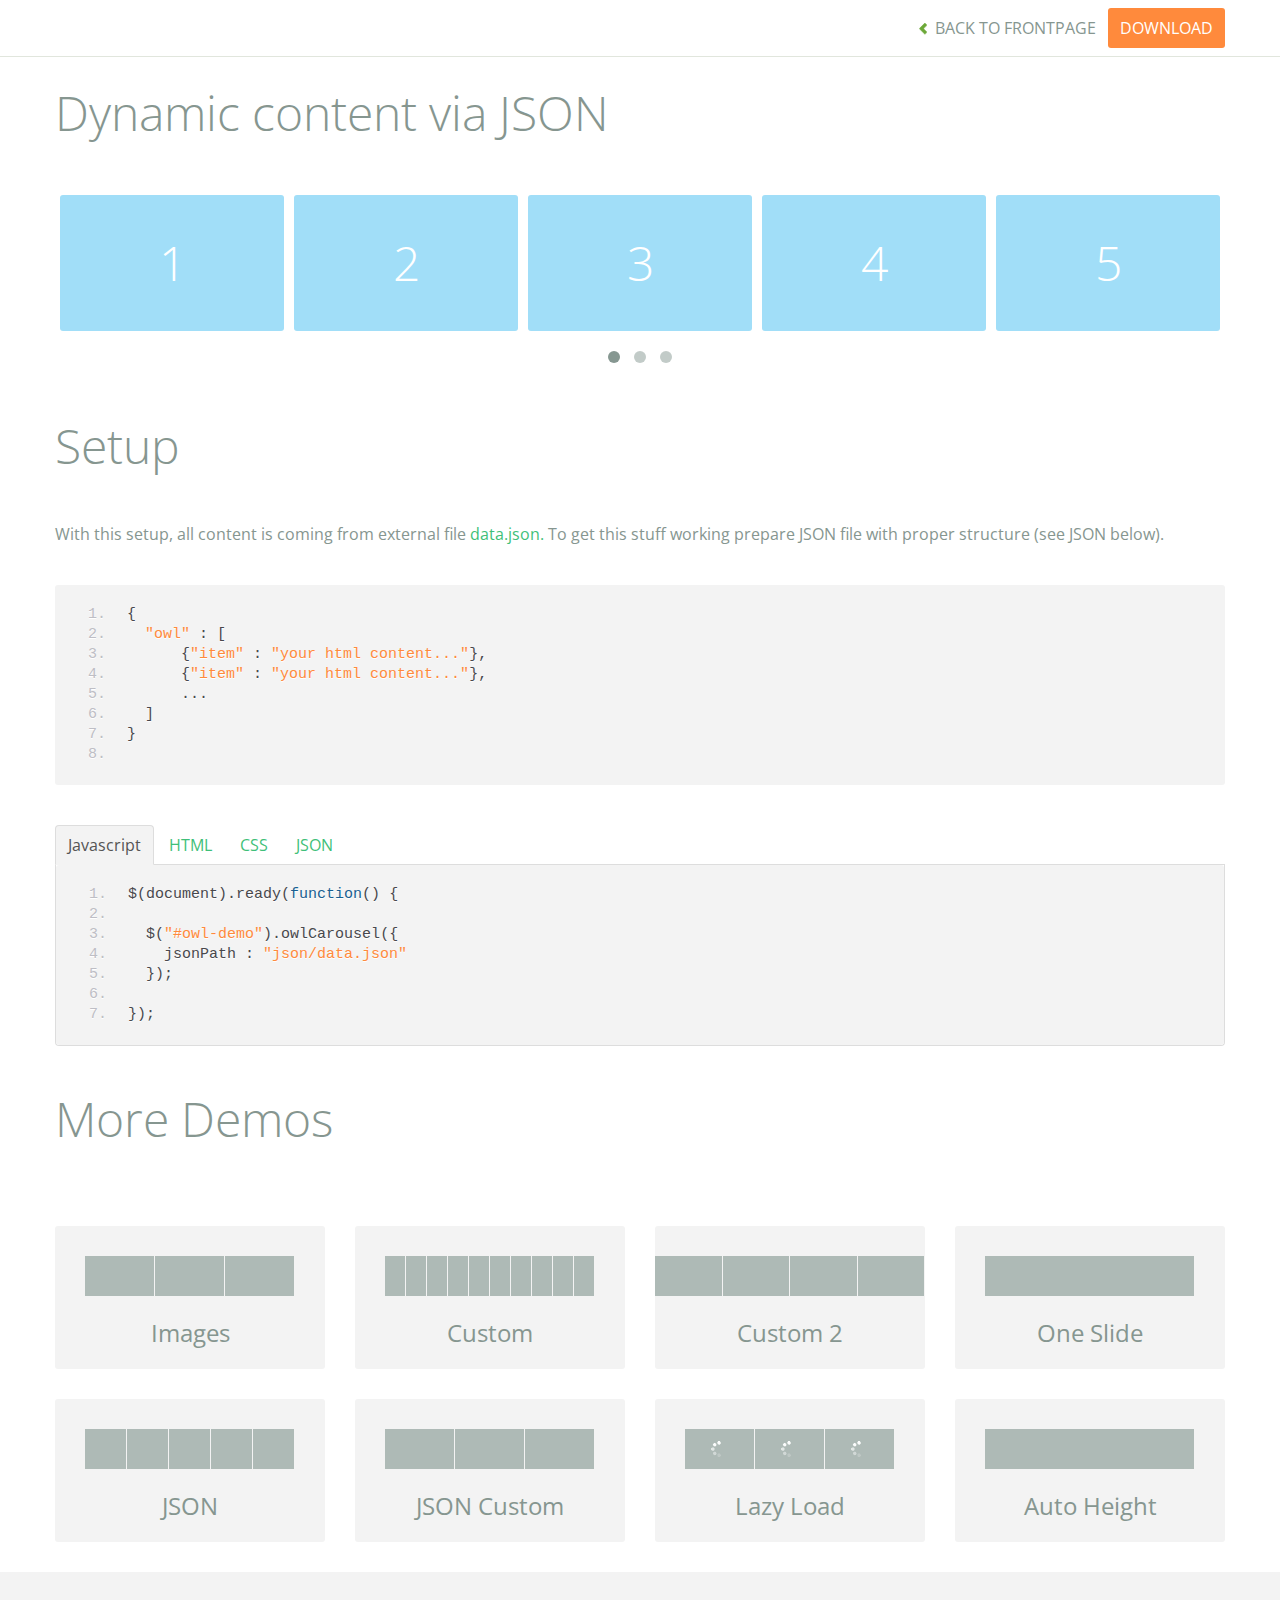
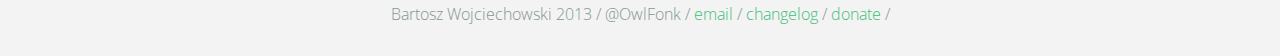
<file: public/carousel/demos/json.html>
<!DOCTYPE html>
<html lang="en">
  <head>
    <meta charset="utf-8">
    <title>Owl Carousel - Dynamic content via JSON</title>
    <meta name="viewport" content="width=device-width, initial-scale=1.0">
    <meta name="description" content="jQuery Responsive Carousel - Owl Carusel">
    <meta name="author" content="Bartosz Wojciechowski">

    <link href='http://fonts.googleapis.com/css?family=Open+Sans:400italic,400,300,600,700' rel='stylesheet' type='text/css'>
    <link href="../assets/css/bootstrapTheme.css" rel="stylesheet">
    <link href="../assets/css/custom.css" rel="stylesheet">

    <!-- Owl Carousel Assets -->
    <link href="../owl-carousel/owl.carousel.css" rel="stylesheet">
    <link href="../owl-carousel/owl.theme.css" rel="stylesheet">

    <link href="../assets/js/google-code-prettify/prettify.css" rel="stylesheet">

    <!-- Le fav and touch icons -->
    <link rel="apple-touch-icon-precomposed" sizes="144x144" href="../assets/ico/apple-touch-icon-144-precomposed.png">
    <link rel="apple-touch-icon-precomposed" sizes="114x114" href="../assets/ico/apple-touch-icon-114-precomposed.png">
      <link rel="apple-touch-icon-precomposed" sizes="72x72" href="../assets/ico/apple-touch-icon-72-precomposed.png">
                    <link rel="apple-touch-icon-precomposed" href="../assets/ico/apple-touch-icon-57-precomposed.png">
                                   <link rel="shortcut icon" href="../assets/ico/favicon.png">
  </head>
  <body>

      <div id="top-nav" class="navbar navbar-fixed-top">
        <div class="navbar-inner">
          <div class="container">
            <button type="button" class="btn btn-navbar" data-toggle="collapse" data-target=".nav-collapse">
            <span class="icon-bar"></span>
            <span class="icon-bar"></span>
            <span class="icon-bar"></span>
          </button>
            <div class="nav-collapse collapse">
            <ul class="nav pull-right">
              <li><a href="../index.html"><i class="icon-chevron-left"></i> Back to Frontpage</a></li>
              <li><a href="../owl.carousel.zip" class="download download-on" data-spy="affix" data-offset-top="450">Download</a></li>
            </ul>
            <ul class="nav pull-left">
              
            </ul>
            </div>
          </div>
        </div>
      </div>
   
    <div id="title">
      <div class="container">
        <div class="row">
          <div class="span12">
            <h1>Dynamic content via JSON</h1>
          </div>
        </div>
      </div>
    </div>

      <div id="demo">
        <div class="container">
          <div class="row">
            <div class="span12">

              <div id="owl-demo" class="owl-carousel">
              </div>
            </div>
          </div>
        </div>

    </div>

    <div id="example-info">
      <div class="container">
        <div class="row">
          <div class="span12">
            <h1>Setup</h1>
            <p>With this setup, all content is coming from external file <a href="json/data.json">data.json.</a> To get this stuff working prepare JSON file with proper structure (see JSON below).</p>
            <pre class="pre-show prettyprint linenums">
{
  "owl" : [
      {"item" : "your html content..."},
      {"item" : "your html content..."},
      ...
  ]
}
            </pre>
            <ul class="nav nav-tabs" id="myTab">
              <li class="active"><a href="#javascript">Javascript</a></li>
              <li><a href="#HTML">HTML</a></li>
              <li><a href="#CSS">CSS</a></li>
              <li><a href="#JSON">JSON</a></li>
            </ul>
             
            <div class="tab-content">

              <div class="tab-pane active" id="javascript">
<pre class="pre-show prettyprint linenums">
$(document).ready(function() {

  $("#owl-demo").owlCarousel({
    jsonPath : "json/data.json" 
  });

});
</pre>  

              </div>

              <div class="tab-pane" id="HTML">
<pre class="pre-show prettyprint linenums">
&lt;div id="owl-demo" class="owl-carousel owl-theme"&gt;
&lt;/div&gt;
</pre>
              </div>

              <div class="tab-pane" id="CSS">
<pre class="pre-show prettyprint linenums">
#owl-demo .item{
  background: #a1def8;
  padding: 30px 0px;
  display: block;
  margin: 5px;
  color: #FFF;
  -webkit-border-radius: 3px;
  -moz-border-radius: 3px;
  border-radius: 3px;
  text-align: center;
}

</pre>
              </div>
              <div class="tab-pane" id="JSON">
<pre class="pre-show prettyprint linenums">
{
  "owl" : [
      {"item" : "&lt;span class='item'&gt;&lt;h1&gt;1&lt;/h1&gt;&lt;/span&gt;"},
      {"item" : "&lt;span class='item'&gt;&lt;h1&gt;2&lt;/h1&gt;&lt;/span&gt;"},
      {"item" : "&lt;span class='item'&gt;&lt;h1&gt;3&lt;/h1&gt;&lt;/span&gt;"},
      {"item" : "&lt;span class='item'&gt;&lt;h1&gt;4&lt;/h1&gt;&lt;/span&gt;"},
      {"item" : "&lt;span class='item'&gt;&lt;h1&gt;5&lt;/h1&gt;&lt;/span&gt;"},
      {"item" : "&lt;span class='item'&gt;&lt;h1&gt;6&lt;/h1&gt;&lt;/span&gt;"},
      {"item" : "&lt;span class='item'&gt;&lt;h1&gt;7&lt;/h1&gt;&lt;/span&gt;"},
      {"item" : "&lt;span class='item'&gt;&lt;h1&gt;8&lt;/h1&gt;&lt;/span&gt;"},
      {"item" : "&lt;span class='item'&gt;&lt;h1&gt;9&lt;/h1&gt;&lt;/span&gt;"},
      {"item" : "&lt;span class='item'&gt;&lt;h1&gt;10&lt;/h1&gt;&lt;/span&gt;"},
      {"item" : "&lt;span class='item'&gt;&lt;h1&gt;11&lt;/h1&gt;&lt;/span&gt;"},
      {"item" : "&lt;span class='item'&gt;&lt;h1&gt;12&lt;/h1&gt;&lt;/span&gt;"},
      {"item" : "&lt;span class='item'&gt;&lt;h1&gt;13&lt;/h1&gt;&lt;/span&gt;"},
      {"item" : "&lt;span class='item'&gt;&lt;h1&gt;14&lt;/h1&gt;&lt;/span&gt;"}
  ]
}
</pre>
</div>
            </div><!--End Tab Content-->

          </div>
        </div>
      </div>
    </div>

    <div id="more">
      <div class="container">

        <div class="row">
          <div class="span12">
            <h1>More Demos</h1>
          </div>
        </div>

        <div class="row demos-row">
          <div class="span3">
            <a href="images.html" class="demo-box">
              <div class="demo-wrapper demo-images clearfix">
                <div class="demo-slide"><div class="bg"></div></div>
                <div class="demo-slide"><div class="bg"></div></div>
                <div class="demo-slide"><div class="bg"></div></div>
              </div>
              <h3>Images</h3>
            </a>
          </div>

          <div class="span3">
            <a href="custom.html" class="demo-box">
              <div class="demo-wrapper demo-custom clearfix">
                <div class="demo-slide"><div class="bg"></div></div>
                <div class="demo-slide"><div class="bg"></div></div>
                <div class="demo-slide"><div class="bg"></div></div>
                <div class="demo-slide"><div class="bg"></div></div>
                <div class="demo-slide"><div class="bg"></div></div>
                <div class="demo-slide"><div class="bg"></div></div>
                <div class="demo-slide"><div class="bg"></div></div>
                <div class="demo-slide"><div class="bg"></div></div>
                <div class="demo-slide"><div class="bg"></div></div>
                <div class="demo-slide"><div class="bg"></div></div>
              </div>
              <h3>Custom</h3>
            </a>
          </div>

          <div class="span3">
            <a href="itemsCustom.html" class="demo-box">
              <div class="demo-wrapper demo-full clearfix">
                <div class="demo-slide"><div class="bg"></div></div>
                <div class="demo-slide"><div class="bg"></div></div>
                <div class="demo-slide"><div class="bg"></div></div>
                <div class="demo-slide"><div class="bg"></div></div>
              </div>
              <h3>Custom 2</h3>
            </a>
          </div>

          <div class="span3">
            <a href="one.html" class="demo-box">
              <div class="demo-wrapper demo-one clearfix">
                <div class="demo-slide"><div class="bg"></div></div>
              </div>
              <h3>One Slide</h3>
            </a>
          </div>

        </div>
        <div class="row demos-row">
          <div class="span3">
            <a href="json.html" class="demo-box">
              <div class="demo-wrapper demo-Json clearfix">
                <div class="demo-slide"><div class="bg"></div></div>
                <div class="demo-slide"><div class="bg"></div></div>
                <div class="demo-slide"><div class="bg"></div></div>
                <div class="demo-slide"><div class="bg"></div></div>
                <div class="demo-slide"><div class="bg"></div></div>
              </div>
              <h3>JSON</h3>
            </a>
          </div>

          <div class="span3">
            <a href="customJson.html" class="demo-box">
              <div class="demo-wrapper demo-Json-custom clearfix">
                <div class="demo-slide"><div class="bg"></div></div>
                <div class="demo-slide"><div class="bg"></div></div>
                <div class="demo-slide"><div class="bg"></div></div>
              </div>
              <h3>JSON Custom</h3>
            </a>
          </div>

          <div class="span3">
            <a href="lazyLoad.html" class="demo-box">
              <div class="demo-wrapper demo-lazy clearfix">
                <div class="demo-slide"><div class="bg"></div></div>
                <div class="demo-slide"><div class="bg"></div></div>
                <div class="demo-slide"><div class="bg"></div></div>
              </div>
              <h3>Lazy Load</h3>
            </a>
          </div>

          <div class="span3">
            <a href="autoHeight.html" class="demo-box">
              <div class="demo-wrapper demo-height clearfix">
                <div class="demo-slide"><div class="bg"></div></div>
              </div>
              <h3>Auto Height</h3>
            </a>
          </div>

        </div>
      </div>
    </div>


 
    <div id="footer">
      <div class="container">
        <div class="row">
          <div class="span12">
            <h5>Bartosz Wojciechowski 2013 / @OwlFonk / 
            <a href="mailto:owl@owlgraphic.com?subject=Hey Owl!">email</a> / 
            <a href="../changelog.html">changelog</a> /
            <a href="https://www.paypal.com/cgi-bin/webscr?cmd=_s-xclick&hosted_button_id=EFSGXZS7V2U9N">donate</a> / 
            <a href="https://twitter.com/share" class="twitter-share-button" data-url="http://owlgraphic.com/owlcarousel/" data-text="Awesome jQuery Owl Carousel Responsive Plugin" data-via="OwlFonk" data-count="none" data-hashtags="owlcarousel"></a>
            <script>
            var owldomain = window.location.hostname.indexOf("owlgraphic");
            if(owldomain !== -1){
              !function(d,s,id){var js,fjs=d.getElementsByTagName(s)[0],p=/^http:/.test(d.location)?'http':'https';if(!d.getElementById(id)){js=d.createElement(s);js.id=id;js.src=p+'://platform.twitter.com/widgets.js';fjs.parentNode.insertBefore(js,fjs);}}(document, 'script', 'twitter-wjs');
            }
            </script>
            </h5>
          </div>
        </div>
      </div>
    </div>


    <script src="../assets/js/jquery-1.9.1.min.js"></script> 
    <script src="../owl-carousel/owl.carousel.js"></script>


    <!-- Demo -->

    <style>
    #owl-demo .item{
        background: #a1def8;
        padding: 30px 0px;
        display: block;
        margin: 5px;
        color: #FFF;
        -webkit-border-radius: 3px;
        -moz-border-radius: 3px;
        border-radius: 3px;
        text-align: center;
    }
    </style>


    <script>
    $(document).ready(function() {

      $("#owl-demo").owlCarousel({
        jsonPath : "json/data.json"
      });

    });
    </script>


    <script src="../assets/js/bootstrap-collapse.js"></script>
    <script src="../assets/js/bootstrap-transition.js"></script>
    <script src="../assets/js/bootstrap-tab.js"></script>

    <script src="../assets/js/google-code-prettify/prettify.js"></script>
	  <script src="../assets/js/application.js"></script>

  </body>
</html>
</file>
<file: public/carousel/assets/js/google-code-prettify/prettify.css>
.com { color: #93a1a1; }
.lit { color: #195f91; }
.pun, .opn, .clo { color: #93a1a1; }
.fun { color: #dc322f; }
.str, .atv { color: #ff8a3c; }
.kwd, .prettyprint .tag { color: #195f91; }
.typ, .atn, .dec, .var { color: #3fbf79; }
.pln { color: #48484c; }
.pun{ color:#48484c; }
pre.prettyprint {
  padding: 20px;
  background-color: #f3f3f3;
  border: 0px solid #e1e1e8;
}


/* Specify class=linenums on a pre to get line numbering */
ol.linenums {
  margin: 0 0 0 40px; /* IE indents via margin-left */
}
ol.linenums li {
  padding-left: 12px;
  color: #bebec5;
  line-height: 20px;
  text-shadow: 0 1px 0 #fff;
}
</file>
<file: public/carousel/assets/css/custom.css>
/* Owl Carousel Bootstrap Custom CSS */

/* Header Navigation */
#top-nav{
	border-bottom: 1px solid #e1e6dd;
	background: #FFF;
	-webkit-transform: translateZ(0)

}
#top-nav.navbar{
	margin-bottom: 0px;

}
#top-nav.navbar .nav{
	margin: 8px 0px;
}
	
#top-nav.navbar .nav > li > a {
	padding: 6px 12px;
	margin: 0px;
	text-transform: uppercase;
	font-weight: 400;

	-webkit-transition: background-color 200ms ease;
	-moz-transition: background-color 200ms ease;
	-o-transition: background-color 200ms ease;
	transition: background-color 200ms ease;
}
#top-nav.navbar .nav > li > a.download{
	-webkit-border-radius: 3px;
	-moz-border-radius: 3px;
	border-radius: 3px;
}

#top-nav.navbar .nav > li > a.download-on{
	background-color: #ff8a3c;
	color: #ffffff;
}
#top-nav.navbar .nav > li > a.download-on:hover{
	color: #ffffff;
	background-color: #ff7920;
}
.btn-navbar span.icon-bar{
	margin-top: 0px;
}

/* Header  */

#header{
	background: #f1f1f1;
	padding: 100px 0 100px;
}
#header h1{
	color: #7fc242;
	margin-bottom: 10px;
	margin-top: 40px;
}
#header h3{
	margin-bottom: 30px;
	width: 400px;
}
#header .btn-success {
	padding: 15px 30px;
	margin-bottom: 5px;
}
#header .logo{
	display: block;
	margin-top:60px;
	float: right
}
img.arrow-down{
	margin: 0 auto;
	display: block;
}
h1{
	margin-top: 80px;
}

pre.pre-show{
	margin: 40px 0px;

}
.tab-content pre.pre-show{
	margin: 0px 0px 0px 0px;
}
.nav-tabs{
	margin-top: 20px;
	margin-bottom: 0px;
	
}
.tab-content{
	border-left: 1px solid #ddd;
	border-right: 1px solid #ddd;
	border-bottom: 1px solid #ddd;
	-webkit-border-radius: 0px 0px 4px 4px;
	-moz-border-radius: 0px 0px 4px 4px;
	border-radius: 0px 0px 4px 4px;
	
}
/* Content */
.table th, .table td {
padding: 8px 12px;
}

/* Footer */

#footer{
	padding: 20px 0px;
	background: #f3f3f3;
	text-align: center
}
.twitter-share-button{
	top: 4px;
	position: relative;
}

/* Demo Slides */

#owl-example .item{
	padding: 30px 0px;
	margin: 10px;
	color: #FFF;
	-webkit-border-radius: 3px;
	-moz-border-radius: 3px;
	border-radius: 3px;
	text-align: center;
}
#owl-example .item img{
	width: auto;
	margin: 0 auto;
	display: block;
}
#owl-example .item h3{
	font-size: 28px;
	font-weight: 300;
	margin: 25px 0 0;
}
#owl-example .item h4{
	margin: 5px 0 0;
	font-size: 18px;
}
.item h1{
	margin: inherit;
}

.orange{
	background: #ff8a3c;
}
.darkCyan{
	background: #42bdc2;
}
.forestGreen{
	background: #7fc242;
}
.yellow {
	background: #ffd800;
}
.dodgerBlue {
	background: #388bd1;
}
.skyBlue {
	background: #a1def8;
}
.zombieGreen {
	background: #3fbf79;
}
.violet {
	background: #db6ac5;
}
.yellowLight {
	background: #fee664;
}
.steelGray {
	background: #cad3d0;
}

/* More Demo Box */

#example-info h1,
#more h1{
	margin-top: 40px;
}
.demos-row{
	margin-top: 30px;
	margin-bottom: 30px;
}
.demo-page{
	margin-top: 0px;
	margin-bottom: 100px;
}
.demo-box{
	display: block;
	background: #f3f3f3;
	text-align: center;
	font-size: 18px;
	-webkit-border-radius: 3px;
	-moz-border-radius: 3px;
	border-radius: 3px;
}
.demo-box h3{
	padding-bottom:20px;
	margin: 0px;
	color: #869690;
}
.demo-box:hover{
	text-decoration: none;
}
.demo-wrapper{
	padding: 30px 0px 20px 0px;
	padding-left: 30px;
	padding-right: 30px;
}
.demo-slide {
	float: left;
}
.demo-slide .bg{
	background: #aebab6;
	margin-right: 1px;
	height: 100%;
}
.demo-box:hover .demo-slide .bg{
	background: #7fc242;
}
/* Images */
.demo-images .demo-slide{
	height: 40px;
	width: 33.3333333%;
}

/* Full */
.demo-full {
	padding-left: 0px;
	padding-right: 0px;
}
.demo-full .demo-slide{
	height: 40px;
	width: 25%;
}

/* Custom */
.demo-custom .demo-slide{
	height: 40px;
	width: 10%;
}
/* One */
.demo-one .demo-slide{
	height: 40px;
	width: 100%;
}

/* json */

.demo-Json .demo-slide {
	height: 40px;
	width: 20%;
}
.demo-Json-custom .demo-slide{
	height: 40px;
	width: 33.3333333%;
}
/* loading icon */

.demo-lazy .demo-slide{
	height: 40px;
	width: 33.3333333%;
}
.demo-lazy .demo-slide .bg{
background: url('../img/AjaxLoader.gif') no-repeat center center #aebab6;
}

/* Auto Height */
.demo-height .demo-slide{
	height: 40px;
	width: 100%;
}

/* Changelog  */
#changelog{
	margin-bottom: 40px;
}
#changelog .label{
	margin-bottom:10px;
}
#changelog .log{
	margin-bottom: 30px;
	padding-bottom: 30px;
	border-bottom: 1px solid #e1e6dd;
}
/* Faq */
#faq dt {
	line-height: 26px;
}
#faq dd{
	line-height: 22px;
	margin-bottom: 20px;
}



/* Responsive Stuff */


@media (max-width: 979px) {
	.navbar-fixed-top .navbar-inner, .navbar-fixed-bottom .navbar-inner {
	padding: 0px;
	}
	.navbar-fixed-top, .navbar-fixed-bottom {
	position: fixed;
	}
}
@media (max-width: 768px) {
	.navbar.navbar-fixed-top{
		position: static;
	}
	.btn.btn-navbar{
		margin: 9px 20px 9px 8px;
		padding: 10px 10px;
	}
	.nav-collapse .nav > li{
		border-top: 1px solid #e1e6dd;
		text-align: center
	}
	#header .logo{
		margin-top:40px;
		margin: 20px auto 0px;
		float: none;
		height: 150px;
	}
	#header {
		text-align: center;
		padding: 60px 0px 30px;
	}
	#header h1{
		margin: 10px 0;
	}
	#header h3{
	margin-bottom: 10px;
	width: auto;
	padding: 0px 20px;
	}
	h1 {
		font-size: 38px;
		margin: 20px 0;
	}
	h2 {
		font-size: 24px;
	}
	h3 {
		font-size: 20px;
	}
	h4 {
		font-size: 16px;
	}
	h5 {
		font-size: 13px;
	}
	h6 {
		font-size: 12px;
	}

}


@media (max-width: 480px) {
	.navbar-fixed-top, .navbar-fixed-bottom {
	position: static;
	}
	#header {
		text-align: center;
		padding: 20px 0px 20px;
	}
	#header .logo{
		margin-top:0px;
	}

}

/*
NO MORE TABLES!! ;)
*/
@media (max-width: 767px) {

	.hp-table table, .hp-table thead, .hp-table .hp-table tbody, .hp-table th, .hp-table td, .hp-table tr { 
		display: block; 
	}
	.hp-table thead tr { 
		display: none;
	}
	.hp-table tr { border: 0px solid #ccc; margin-bottom: 10px; }
	
	.hp-table td:before { 
		top: 6px;
		left: 6px;
		width: 45%; 
		padding-right: 10px; 
		white-space: nowrap;
	}

	.hp-table td:nth-of-type(2):before { 
		content: "Default:";
		font-weight: bold;
	}
	.hp-table td:nth-of-type(3):before { 
		content: "Type:";
		font-weight: bold;
	}
	.hp-table td:nth-of-type(4):before { 
		content: "Description:";
		font-weight: bold;
	}
}
</file>
<file: public/aos-master/demo/css/styles.css>
body {
  font-family: Helvetica,Tahoma;
}

*,
*:before,
*:after {
  box-sizing: border-box;
}

.aos-all {
  width: 1000px;
  max-width: 98%;
  margin: 10vh auto 0 auto;
}

.aos-item {
  display: inline-block;
  float: left;
  width: 33.3333%;
  height: 300px;
  padding: 20px;
}

.aos-item__inner {
  position: relative;
  width: 100%;
  height: 100%;
  float: left;
  background: #1da4e2;
  line-height: 260px;
  text-align: center;
  color: #fff;
}

@media screen and (max-width: 800px) {
  .aos-item {
    width: 50%;
  }
}
</file>
